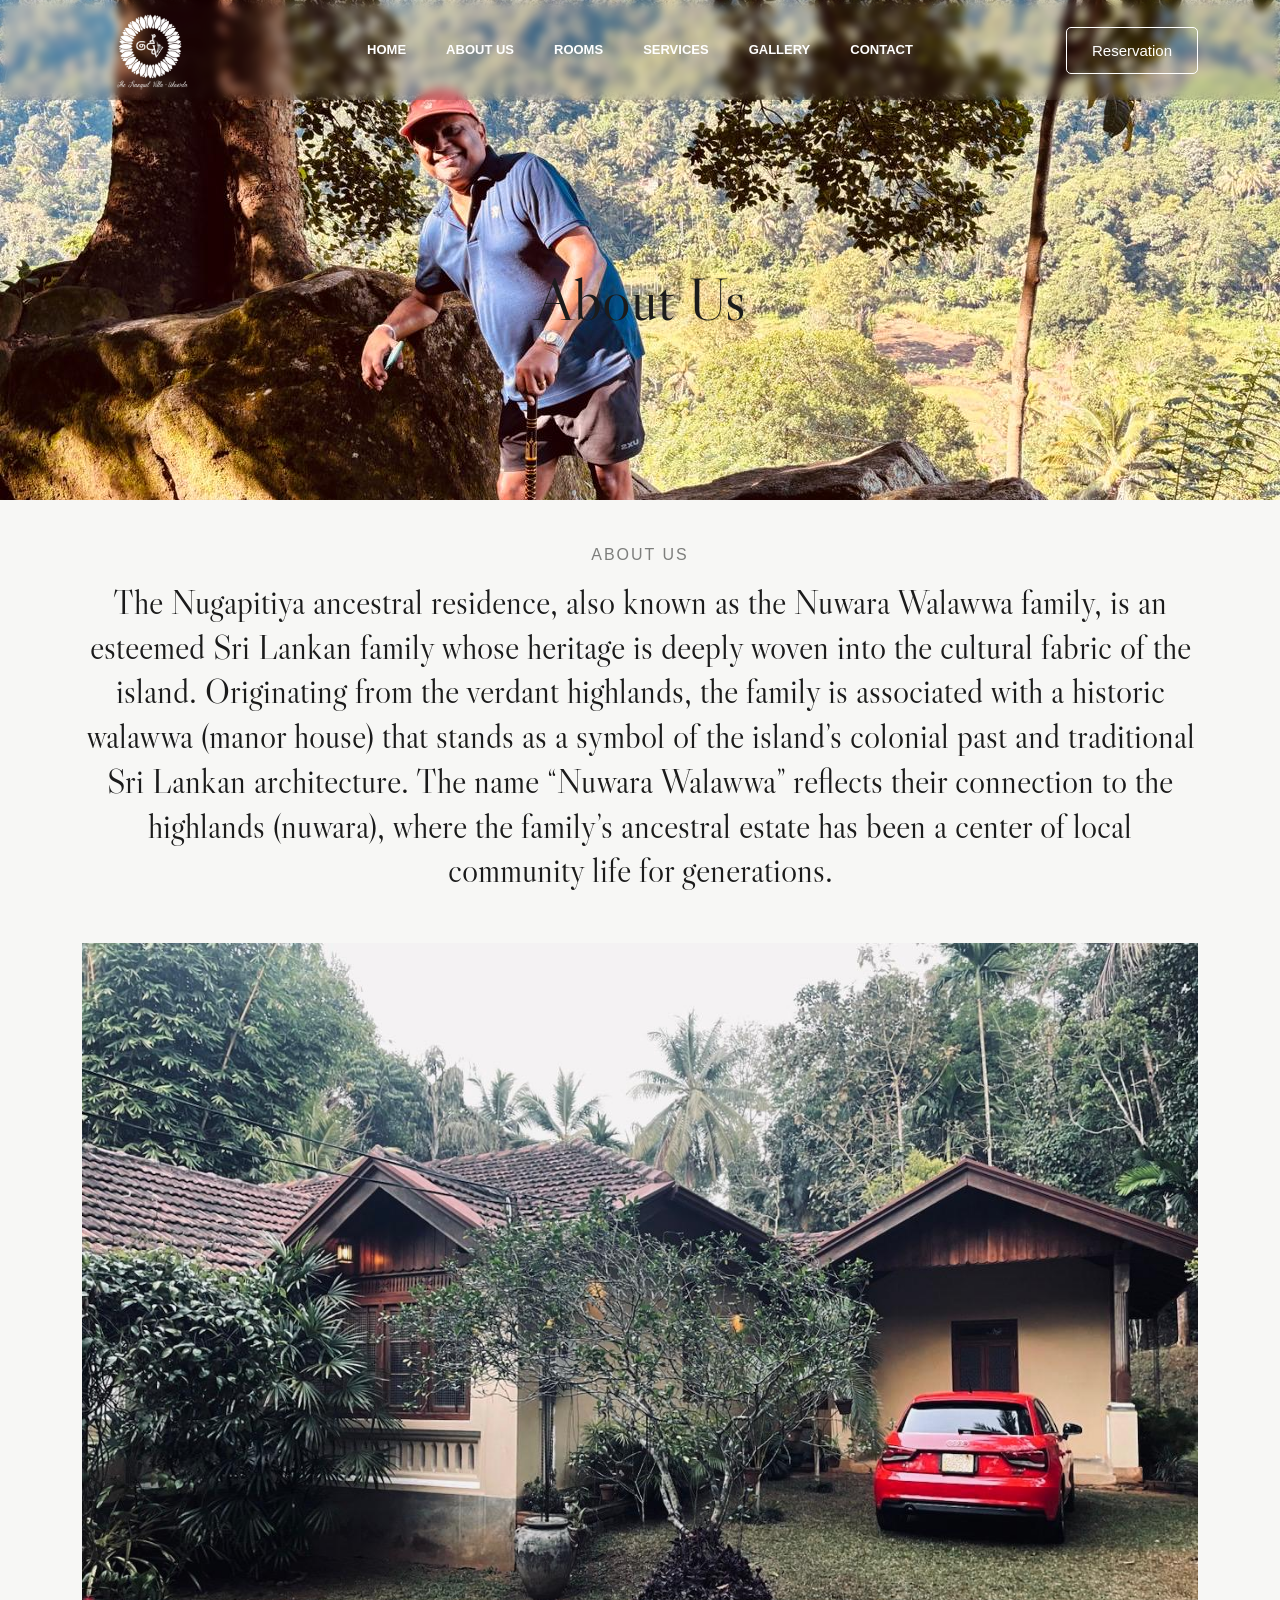
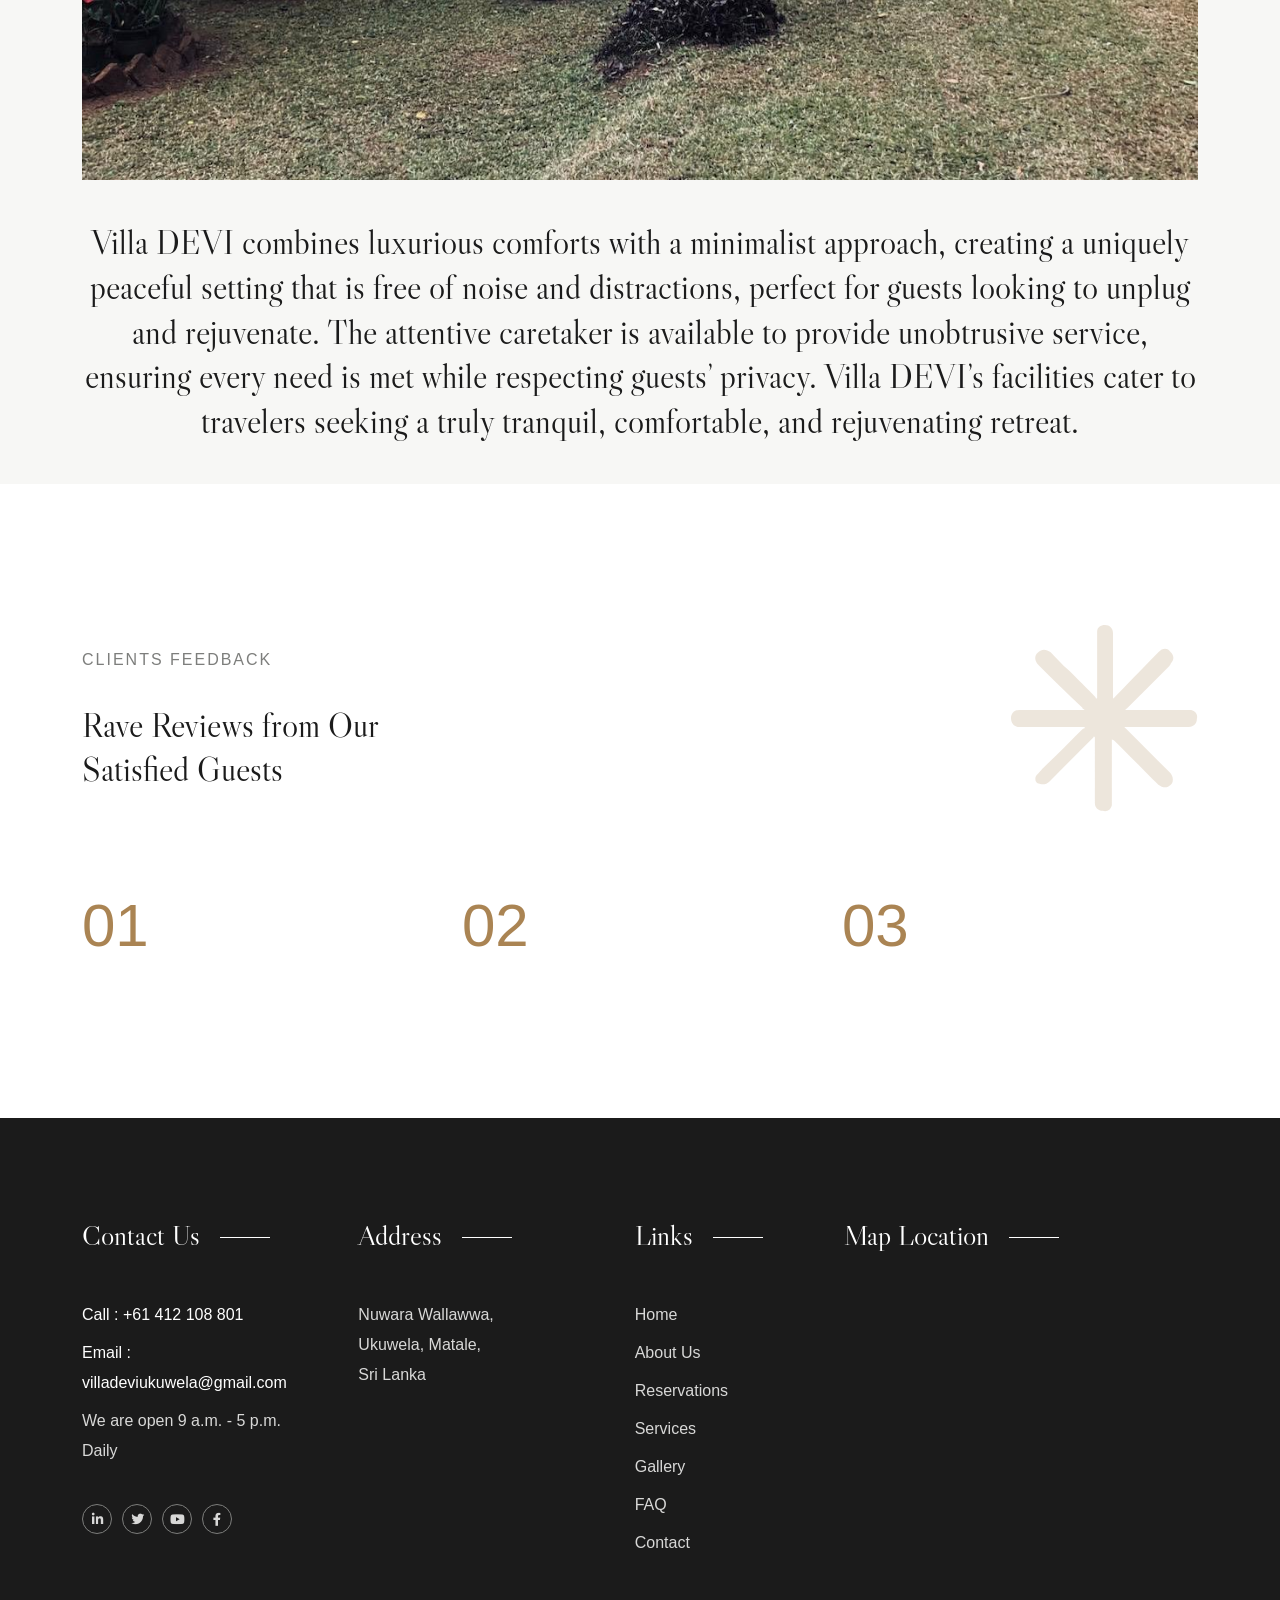
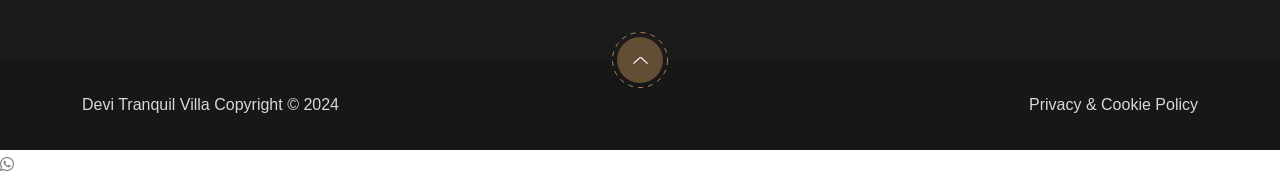
<file: src/pages/about.html>
<!DOCTYPE html>
<html class="no-js" lang="en">
  <head>
    <!-- Meta Tags -->
    <meta charset="utf-8" />
    <meta http-equiv="x-ua-compatible" content="ie=edge" />
    <meta name="viewport" content="width=device-width, initial-scale=1" />
    <!-- Favicon Icon -->
    <link rel="icon" href="../assets/images/logos/favicon.ico" />
    <!-- Site Title -->
    <title>Devi Tranquil Villa</title>
    <!-- Stylesheets -->
    <link rel="stylesheet" href="../assets/css/bootstrap.min.css" />
    <link rel="stylesheet" href="../assets/css/fontawesome.min.css" />
    <link rel="stylesheet" href="../assets/css/animate.css" />
    <link rel="stylesheet" href="../assets/css/slick.min.css" />
    <link rel="stylesheet" href="../assets/css/swiper.min.css" />
    <link rel="stylesheet" href="../assets/css/daterangepicker.css" />
    <link rel="stylesheet" href="../assets/css/lightgallery.min.css" />
    <link rel="stylesheet" href="../assets/css/style.css" />
    <link rel="manifest" href="../assets/images/logos/site.webmanifest" />

    
  </head>
  <body>
    <!-- Start Preloader -->
    <div class="cs_preloader cs_accent_color cs_primary_font">
      <div class="cs_preloader_in">D</div>
    </div>
    <!-- End Preloader -->
    <!-- Start Header Section -->
    <header
      class="cs_site_header cs_style_1 cs_transparent_header cs_primary_color cs_sticky_header"
    >
      <div class="cs_main_header">
        <div class="container">
          <div class="cs_main_header_in">
            <div class="cs_main_header_left">
              <a class="cs_site_branding" href="../../index.html">
                <img
                  src="../assets/images/logos/12 2.png"
                  alt="Logo"
                  width="135px"
                  height="auto"
                />
              </a>
            </div>
            <div class="cs_main_header_center">
              <nav class="cs_nav cs_fs_13 cs_semibold">
                <ul class="cs_nav_list">
                  <li><a href="../../index.html">Home</a></li>
                  <li><a href="about.html">About Us</a></li>
                  <li><a href="rooms.html">Rooms</a></li>
                  <li><a href="services.html">Services</a></li>
                  <li><a href="gallery.html">Gallery</a></li>
                  <li><a href="contact.html">Contact</a></li>
                </ul>
              </nav>
            </div>
            <div class="cs_main_header_right">
              <a
                href="contact.html"
                class="cs_btn cs_style_2 cs_medium cs_radius_20 cs_fs_15"
              >
                Reservation
              </a>
            </div>
          </div>
        </div>
      </div>
    </header>
    <!-- End Header Section -->

    <!-- Start Page Heading Section -->
    <section
      class="cs_page_heading cs_primary_bg cs_bg_filed cs_center"
      data-src="../assets/images/backgrounds/about_1.jpeg"
    >
      <div class="container">
        <h1 class="cs_black_color text-center mb-0 cs_fs_67">About Us</h1>
      </div>
    </section>
    <!-- End Page Heading Section -->

    <!-- Start About Section -->
    <section class="cs_gray_bg">
      <div class="cs_height_40 cs_height_lg_20"></div>
      <!-- Adjusted height for mobile -->
      <div class="container">
        <div class="cs_about cs_style_3">
          <div class="cs_section_heading cs_style_1 text-center">
            <p
              class="cs_section_subtitle cs_medium cs_letter_spacing_1 cs_mb_10 cs_mb_lg_5 text-uppercase"
            >
              <!--Reduce the subtitle margin-->
              ABOUT US
            </p>
            <h2 class="cs_fs_38 mb-0">
              The Nugapitiya ancestral residence, also known as the Nuwara
              Walawwa family, is an esteemed Sri Lankan family whose heritage is
              deeply woven into the cultural fabric of the island. Originating
              from the verdant highlands, the family is associated with a
              historic walawwa (manor house) that stands as a symbol of the
              island’s colonial past and traditional Sri Lankan architecture.
              The name “Nuwara Walawwa” reflects their connection to the
              highlands (nuwara), where the family’s ancestral estate has been a
              center of local community life for generations.
            </h2>
            <img
              src="../assets/images/backgrounds/about_2.jpeg"
              alt=""
              class="cs_about_img"
              style="margin-top: 50px; margin-bottom: 10px"
            />
            <!-- Adjusted height for mobile -->
            <div class="cs_height_30 cs_height_lg_15"></div>
            <h2 class="cs_fs_38 mb-0">
              Villa DEVI combines luxurious comforts with a minimalist approach,
              creating a uniquely peaceful setting that is free of noise and
              distractions, perfect for guests looking to unplug and rejuvenate.
              The attentive caretaker is available to provide unobtrusive
              service, ensuring every need is met while respecting guests’
              privacy. Villa DEVI’s facilities cater to travelers seeking a
              truly tranquil, comfortable, and rejuvenating retreat.
            </h2>
          </div>
        </div>
      </div>
      <!-- Adjusted height for mobile -->
      <div class="cs_height_40 cs_height_lg_20"></div>
    </section>
    <!-- End About Section -->

    <!-- Start Feature Section -->
    <section>
      <div class="cs_height_141 cs_height_lg_75"></div>
      <div class="container">
        <div class="cs_section_heading_wrap_1">
          <div class="cs_section_heading cs_style_1">
            <p
              class="cs_section_subtitle cs_medium cs_letter_spacing_1 cs_mb_28 cs_mb_lg_15 text-uppercase"
            >
              CLIENTS FEEDBACK
            </p>
            <h2 class="cs_fs_38 mb-0">
              Rave Reviews from Our <br />Satisfied Guests
            </h2>
          </div>
          <div class="cs_section_heading_icon cs_accent_color">
            <svg
              width="187"
              height="187"
              viewBox="0 0 187 187"
              fill="none"
              xmlns="http://www.w3.org/2000/svg"
              opacity="0.2"
            >
              <path
                d="M114.467 85C115.6 85 115.6 85 116.733 85C137.133 85 157.533 85 176.8 85C177.933 85 179.067 85 180.2 85C184.733 86.1333 187 89.5333 185.867 94.0667C185.867 98.6 182.467 102 177.933 102C176.8 102 175.667 102 175.667 102C155.267 102 136 102 115.6 102C114.467 102 114.467 102 113.333 102C114.467 103.133 114.467 103.133 115.6 104.267C130.333 119 145.067 133.733 158.667 147.333C162.067 150.733 163.2 156.4 159.8 159.8C156.4 163.2 151.867 163.2 147.333 159.8C143.933 156.4 139.4 151.867 136 148.467C124.667 137.133 114.467 126.933 103.133 115.6C103.133 115.6 102 114.467 100.867 114.467C100.867 115.6 100.867 116.733 100.867 116.733C100.867 137.133 100.867 157.533 100.867 176.8C100.867 177.933 100.867 179.067 100.867 180.2C99.7333 184.733 96.3333 187 91.8 185.867C87.2667 185.867 83.8667 182.467 83.8667 177.933C83.8667 176.8 83.8667 175.667 83.8667 174.533C83.8667 154.133 83.8667 134.867 83.8667 114.467C83.8667 113.333 83.8667 113.333 83.8667 112.2C83.8667 112.2 82.7333 112.2 82.7333 111.067C82.7333 112.2 82.7333 112.2 81.6 113.333C66.8667 128.067 52.1333 142.8 38.5333 156.4C35.1333 159.8 31.7333 159.8 28.3333 158.667C23.8 158.667 22.6667 151.867 27.2 148.467C32.8667 141.667 39.6667 136 45.3333 130.333C54.4 121.267 62.3333 113.333 71.4 104.267C71.4 104.267 72.5333 103.133 73.6667 103.133C73.6667 103.133 73.6667 103.133 73.6667 102C71.4 102 71.4 102 70.2667 102C49.8667 102 30.6 102 10.2 102C9.06667 102 7.93333 102 6.8 102C2.26667 100.867 0 97.4667 0 92.9333C0 88.4 3.4 85 7.93333 85C9.06667 85 10.2 85 10.2 85C30.6 85 49.8667 85 70.2667 85C71.4 85 71.4 85 73.6667 85C72.5333 83.8667 71.4 83.8667 71.4 82.7333C56.6667 69.1333 41.9333 54.4 27.2 39.6667C23.8 36.2667 22.6667 30.6 27.2 27.2C30.6 23.8 35.1333 23.8 39.6667 27.2C45.3333 32.8667 51 39.6667 57.8 45.3333C66.8667 54.4 74.8 62.3333 83.8667 71.4C83.8667 71.4 85 72.5333 85 73.6667C85 73.6667 86.1333 73.6667 86.1333 72.5333C86.1333 71.4 86.1333 71.4 86.1333 70.2667C86.1333 49.8667 86.1333 29.4667 86.1333 10.2C86.1333 9.06667 86.1333 7.93333 86.1333 6.8C86.1333 2.26667 89.5333 0 94.0667 0C98.6 0 102 3.4 102 7.93333C102 9.06667 102 10.2 102 11.3333C102 31.7333 102 51 102 71.4C102 72.5333 102 72.5333 102 73.6667C103.133 72.5333 103.133 72.5333 104.267 71.4C119 56.6667 132.6 41.9333 147.333 27.2C151.867 22.6667 156.4 22.6667 159.8 27.2C163.2 30.6 163.2 35.1333 159.8 38.5333C159.8 39.6667 158.667 39.6667 158.667 40.8C143.933 55.5333 130.333 69.1333 115.6 83.8667C115.6 83.8667 114.467 83.8667 114.467 85Z"
                fill="currentColor"
              ></path>
            </svg>
          </div>
        </div>
        <div class="cs_height_80 cs_height_lg_50"></div>
        <div class="row cs_row_gap_50 cs_gap_y_60">
          <div class="col-lg-4 col-md-6">
            <div class="cs_feature_box cs_style_4">
              <div
                class="cs_feature_box_number cs_accent_color cs_fs_67 cs_mb_16"
              >
                01
              </div>
              <h2 class="cs_feature_box_title cs_fs_38 cs_mb_19"></h2>
              <p class="cs_feature_box_description mb-0"></p>
            </div>
          </div>
          <div class="col-lg-4 col-md-6">
            <div class="cs_feature_box cs_style_4">
              <div
                class="cs_feature_box_number cs_accent_color cs_fs_67 cs_mb_16"
              >
                02
              </div>
              <h2 class="cs_feature_box_title cs_fs_38 cs_mb_19"></h2>
              <p class="cs_feature_box_description mb-0"></p>
            </div>
          </div>
          <div class="col-lg-4 col-md-6">
            <div class="cs_feature_box cs_style_4">
              <div
                class="cs_feature_box_number cs_accent_color cs_fs_67 cs_mb_16"
              >
                03
              </div>
              <h2 class="cs_feature_box_title cs_fs_38 cs_mb_19"></h2>
              <p class="cs_feature_box_description mb-0"></p>
            </div>
          </div>
        </div>
      </div>
      <div class="cs_height_140 cs_height_lg_75"></div>
    </section>
    <!-- End Feature Section -->

    <!-- Start Footer -->
    <footer class="cs_footer cs_primary_bg cs_ternary_color">
      <div class="cs_footer_main">
        <div class="container">
          <div class="cs_footer_grid_4">
            <div class="cs_footer_grid_item">
              <div class="cs_footer_item">
                <h2 class="cs_widget_title cs_fs_28 cs_white_color">
                  <span>Contact Us</span>
                </h2>
                <ul class="cs_menu_widget cs_mp0">
                  <li class="cs_white_color">
                    Call : <a href="tel:+61412108801">+61 412 108 801</a>
                  </li>
                  <li class="cs_white_color">
                    Email :
                    <a href="mailto:villadeviukuwela@gmail.com"
                      >villadeviukuwela@gmail.com</a
                    >
                  </li>
                  <li>We are open 9 a.m. - 5 p.m. Daily</li>
                </ul>
                <div class="cs_social_btns cs_style_1">
                  <a href="#" class="cs_center">
                    <i class="fa-brands fa-linkedin-in"></i>
                  </a>
                  <a href="#" class="cs_center">
                    <i class="fa-brands fa-twitter"></i>
                  </a>
                  <a href="#" class="cs_center">
                    <i class="fa-brands fa-youtube"></i>
                  </a>
                  <a href="#" class="cs_center">
                    <i class="fa-brands fa-facebook-f"></i>
                  </a>
                </div>
              </div>
            </div>
            <div class="cs_footer_grid_item">
              <div class="cs_footer_item">
                <h2 class="cs_widget_title cs_fs_28 cs_white_color">
                  <span>Address</span>
                </h2>
                <div class="cs_text_widget">
                  <p>
                    Nuwara Wallawwa,<br />
                    Ukuwela, Matale,<br />
                    Sri Lanka
                  </p>
                </div>
              </div>
            </div>
            <div class="cs_footer_grid_item">
              <div class="cs_footer_item">
                <h2 class="cs_widget_title cs_fs_28 cs_white_color">
                  <span>Links</span>
                </h2>
                <ul class="cs_menu_widget cs_mp0">
                  <li><a href="../../index.html">Home</a></li>
                  <li><a href="about.html">About Us</a></li>
                  <li><a href="contact.html">Reservations</a></li>
                  <li><a href="services.html">Services</a></li>
                  <li><a href="gallery.html">Gallery</a></li>
                  <li><a href="faq.html">FAQ</a></li>
                  <li><a href="contact.html">Contact</a></li>
                </ul>
              </div>
            </div>
            <div class="cs_footer_grid_item">
              <div class="cs_footer_item">
                <h2 class="cs_widget_title cs_fs_28 cs_white_color">
                  <span>Map Location</span>
                </h2>
                <div class="cs_footer_map cs_primary_bg">
                  <iframe
                    src="https://www.google.com/maps/embed?pb=!1m18!1m12!1m3!1d7912.754712713308!2d80.62657534131044!3d7.42342407034831!2m3!1f0!2f0!3f0!3m2!1i1024!2i768!4f13.1!3m3!1m2!1s0x3ae3435524b92c69%3A0x1af2f323750f885f!2sUkuwela!5e0!3m2!1sen!2slk!4v1731210759030!5m2!1sen!2slk"
                    allowfullscreen
                  ></iframe>
                </div>
              </div>
            </div>
          </div>
        </div>
      </div>
      <div class="cs_bottom_footer_wrap">
        <div class="container">
          <div class="cs_bottom_footer position-relative">
            <div class="cs_copyright">
              Devi Tranquil Villa Copyright ©
              <span class="cs_copyright_year">2024</span> <a href="#"></a>
            </div>
            <span class="cs_scrollup cs_center">
              <svg
                width="15"
                height="7"
                viewBox="0 0 15 7"
                fill="none"
                xmlns="http://www.w3.org/2000/svg"
              >
                <path
                  d="M15 6.18793L14.1169 7L7.93687 1.31723C7.81958 1.20941 7.66053 1.14885 7.49468 1.14885C7.32884 1.14885 7.16978 1.20941 7.0525 1.31723L0.884376 6.99022L0 6.177L6.16812 0.505163C6.51998 0.181708 6.99715 0 7.49468 0C7.99222 0 8.46938 0.181708 8.82125 0.505163L15 6.18793Z"
                  fill="white"
                />
              </svg>
              <span class="cs_scrollup_bg_dotted cs_accent_color">
                <svg
                  width="56"
                  height="56"
                  viewBox="0 0 56 56"
                  fill="none"
                  xmlns="http://www.w3.org/2000/svg"
                >
                  <circle
                    cx="28"
                    cy="28"
                    r="27.5"
                    stroke="currentColor"
                    stroke-dasharray="5 5"
                  />
                </svg>
              </span>
            </span>
            <div class="cs_bottom_footer_right">
              <ul class="cs_footer_links cs_mp_0">
                <li>
                  <a href="#">Privacy & Cookie Policy</a>
                </li>
              </ul>
            </div>
          </div>
        </div>
      </div>
    </footer>
    <!-- End Footer -->
    <a
      href="https://wa.me/61412108801?text=Hello%2C%20I%20have%20a%20query%20about%20your%20services"
      id="whatsapp-icon"
      target="_blank"
      title="Contact us on WhatsApp"
    >
      <i class="fab fa-whatsapp"></i>
    </a>

    <!-- Script -->
    <script src="../assets/js/jquery-3.6.0.min.js"></script>
    <script src="../assets/js/wow.min.js"></script>
    <script src="../assets/js/jquery.slick.min.js"></script>
    <script src="../assets/js/swiper.min.js"></script>
    <script src="../assets/js/moment.min.js"></script>
    <script src="../assets/js/daterangepicker.min.js"></script>
    <script src="../assets/js/lightgallery.min.js"></script>
    <script src="../assets/js/YTPlayer.min.js"></script>
    <script src="../assets/js/main.js"></script>
    <script>
      function sendToWhatsApp() {
        var phone = "961412108801"; // WhatsApp number
        var message = "Hello, I have a query about your services.";

        var whatsappUrl = `https://wa.me/${phone}?text=${encodeURIComponent(
          message
        )}`;
        window.open(whatsappUrl, "_blank");
      }
    </script>
  </body>
</html>
</file>
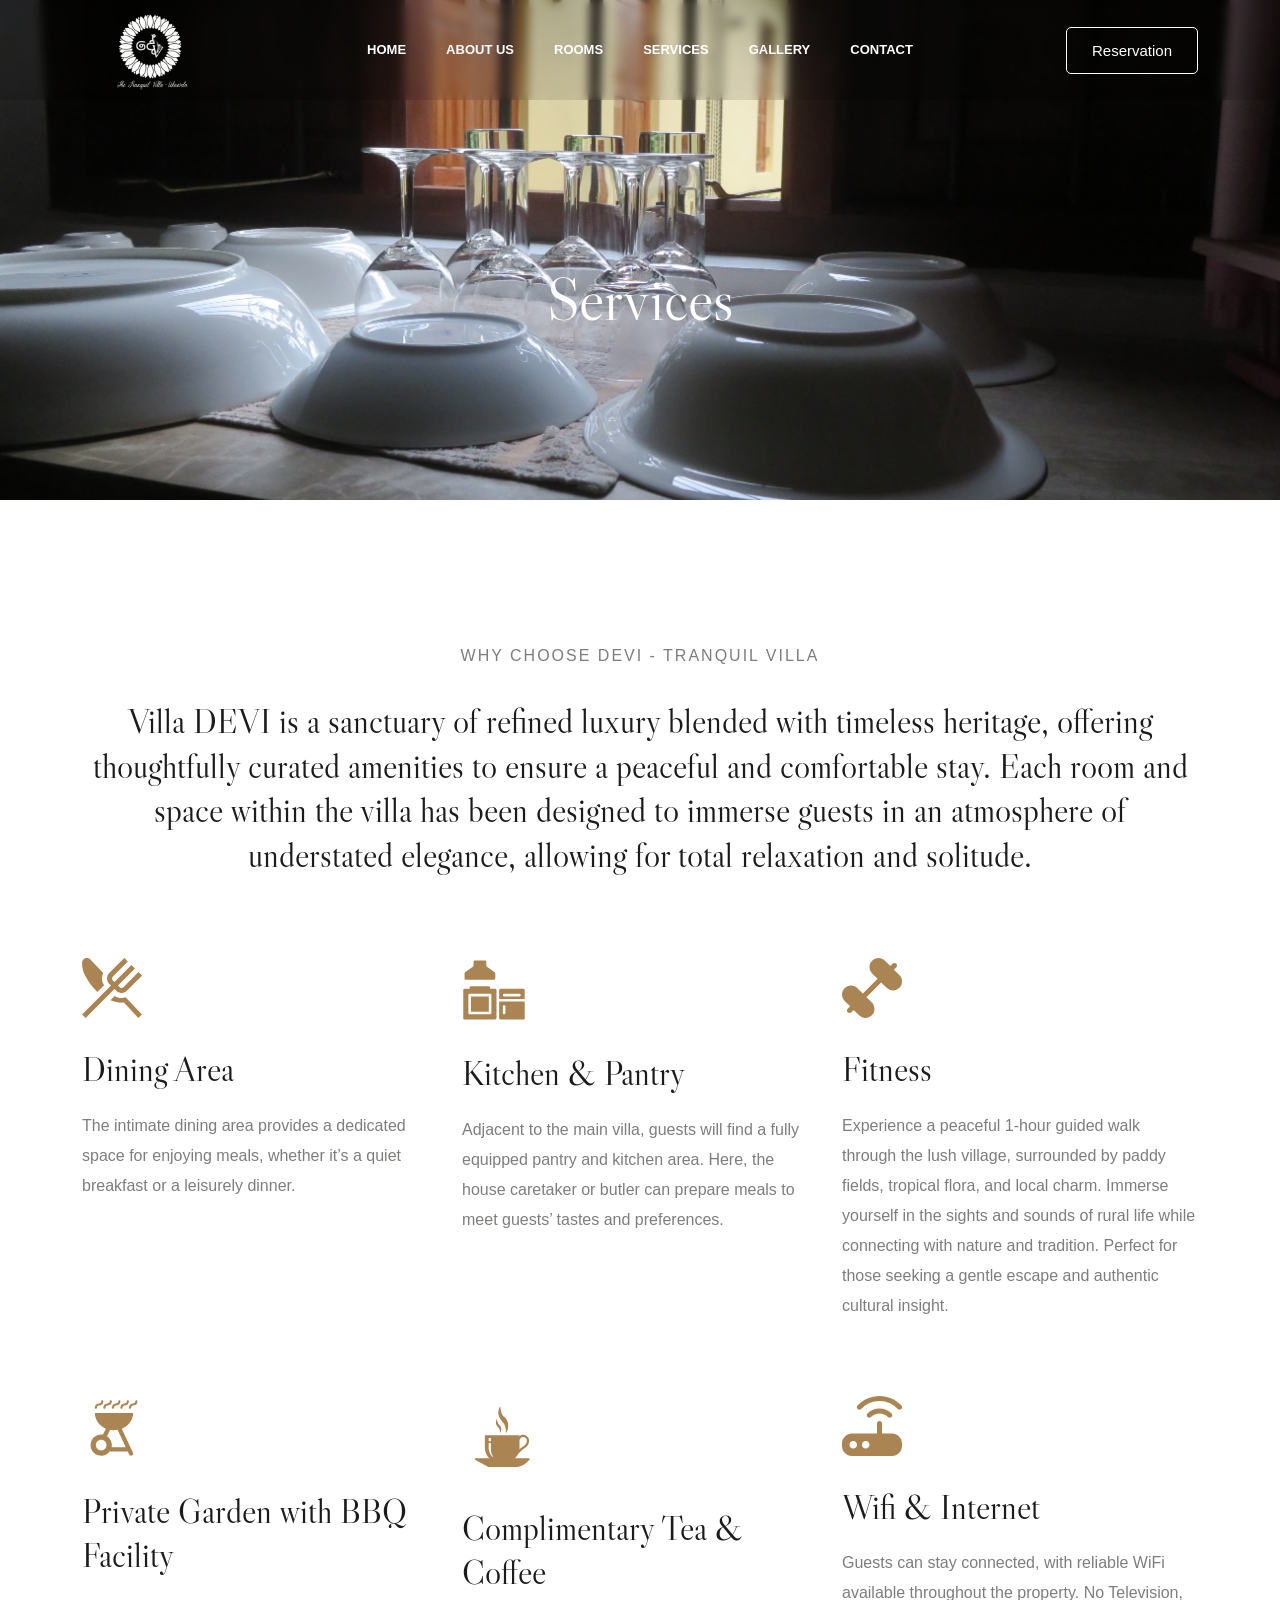
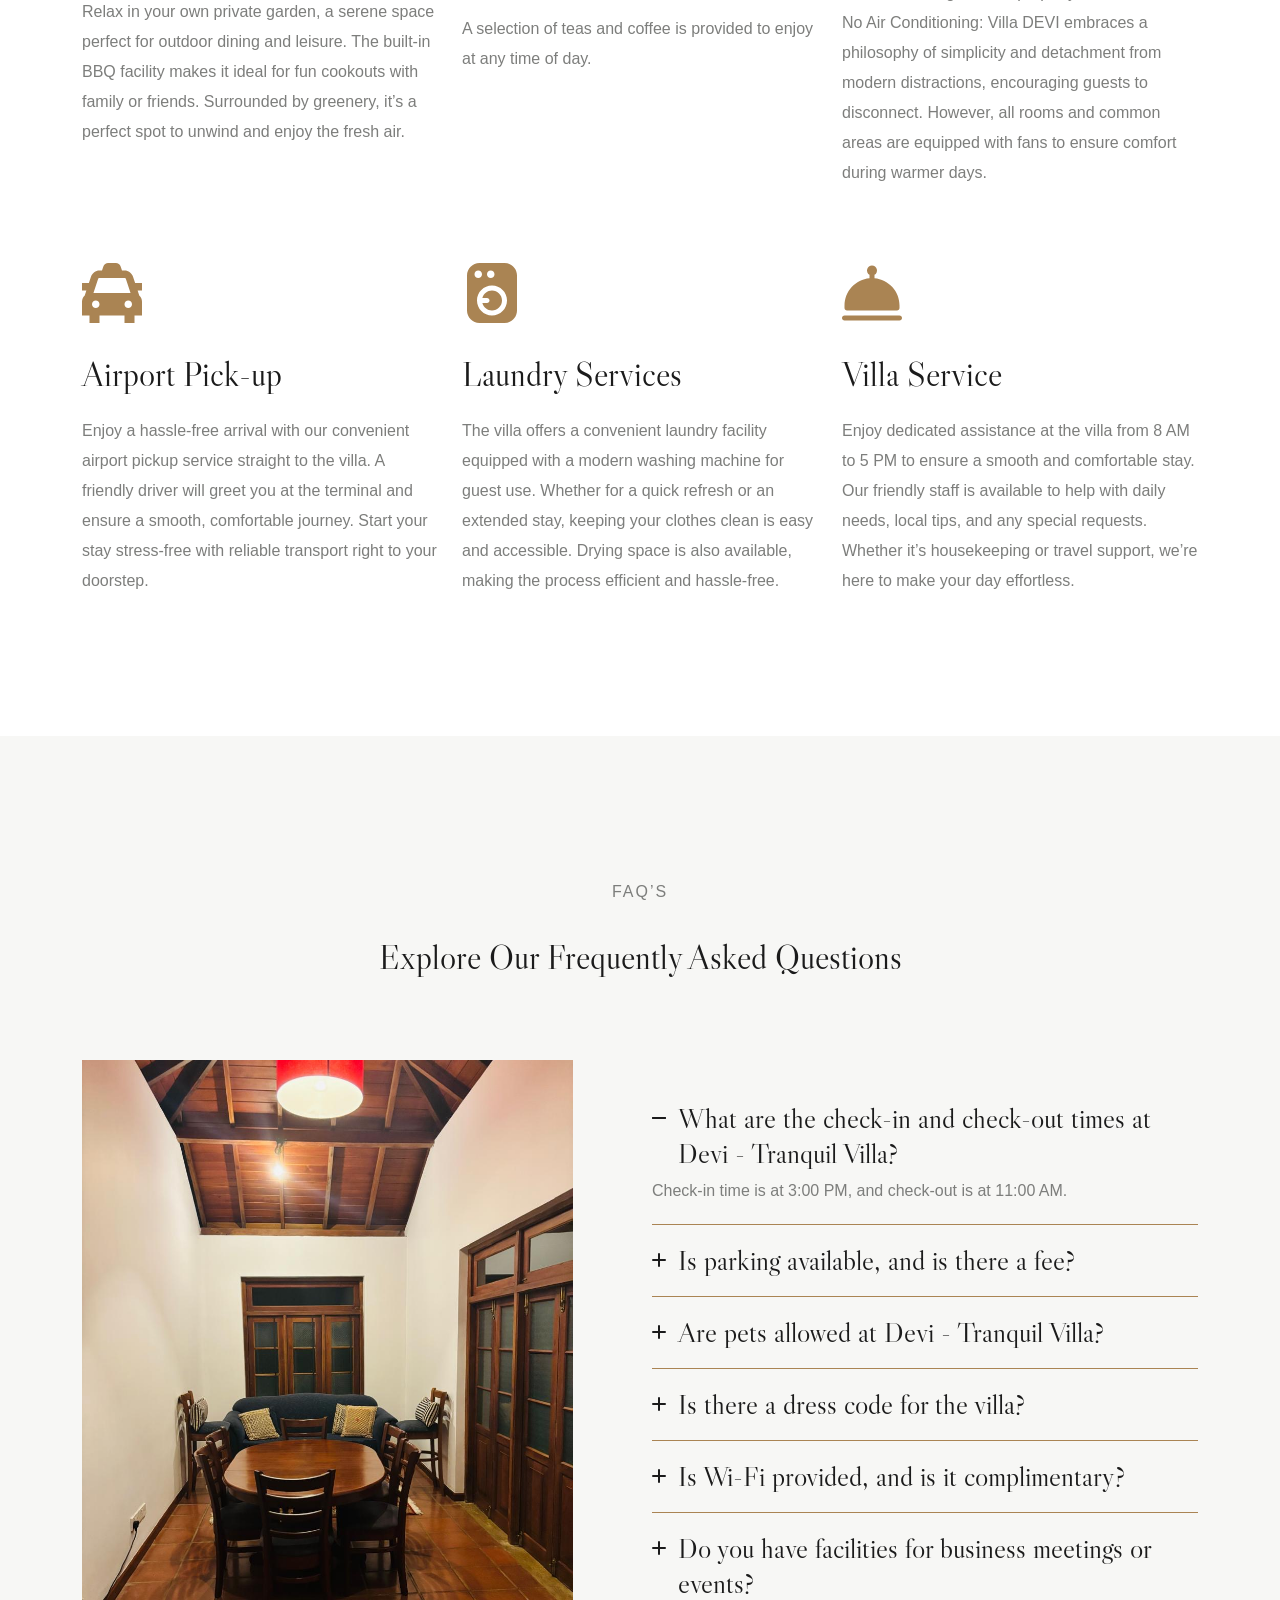
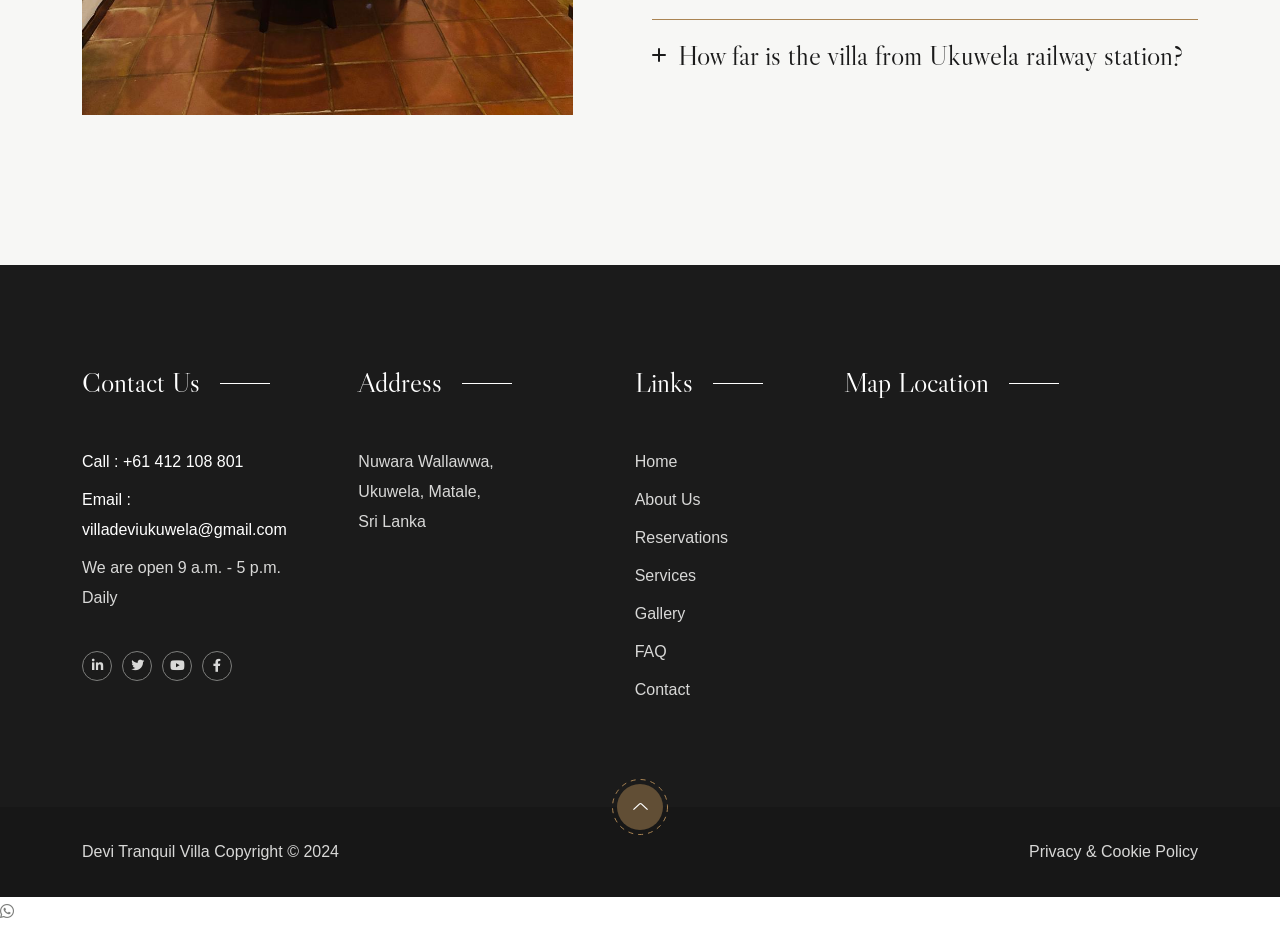
<file: src/pages/services.html>
<!DOCTYPE html>
<html class="no-js" lang="en">
  <head>
    <!-- Meta Tags -->
    <meta charset="utf-8" />
    <meta http-equiv="x-ua-compatible" content="ie=edge" />
    <meta name="viewport" content="width=device-width, initial-scale=1" />
    <!-- Favicon Icon -->
    <link rel="icon" href="../assets/images/logos/favicon.ico" />
    <!-- Site Title -->
    <title>Devi Tranquil Villa</title>
    <!-- Stylesheets -->
    <link rel="stylesheet" href="../assets/css/bootstrap.min.css" />
    <link rel="stylesheet" href="../assets/css/fontawesome.min.css" />
    <link rel="stylesheet" href="../assets/css/animate.css" />
    <link rel="stylesheet" href="../assets/css/slick.min.css" />
    <link rel="stylesheet" href="../assets/css/swiper.min.css" />
    <link rel="stylesheet" href="../assets/css/daterangepicker.css" />
    <link rel="stylesheet" href="../assets/css/lightgallery.min.css" />
    <link rel="stylesheet" href="../assets/css/style.css" />
    <link rel="manifest" href="../assets/images/logos/site.webmanifest" />

    
  </head>
  <body>
    <!-- Start Preloader -->
    <div class="cs_preloader cs_accent_color cs_primary_font">
      <div class="cs_preloader_in">D</div>
    </div>
    <!-- End Preloader -->
    <!-- Start Header Section -->
    <header
      class="cs_site_header cs_style_1 cs_transparent_header cs_primary_color cs_sticky_header"
    >
      <div class="cs_main_header">
        <div class="container">
          <div class="cs_main_header_in">
            <div class="cs_main_header_left">
              <a class="cs_site_branding" href="../../index.html">
                <img
                  src="../assets/images/logos/12 2.png"
                  alt="Logo"
                  width="135px"
                  height="auto"
                />
              </a>
            </div>
            <div class="cs_main_header_center">
              <nav class="cs_nav cs_fs_13 cs_semibold">
                <ul class="cs_nav_list">
                  <li><a href="../../index.html">Home</a></li>
                  <li><a href="about.html">About Us</a></li>
                  <li><a href="rooms.html">Rooms</a></li>
                  <li><a href="services.html">Services</a></li>
                  <li><a href="gallery.html">Gallery</a></li>
                  <li><a href="contact.html">Contact</a></li>
                </ul>
              </nav>
            </div>
            <div class="cs_main_header_right">
              <a
                href="contact.html"
                class="cs_btn cs_style_2 cs_medium cs_radius_20 cs_fs_15"
              >
                Reservation
              </a>
            </div>
          </div>
        </div>
      </div>
    </header>
    <!-- End Header Section -->

    <!-- Start Page Heading Section -->
    <section
      class="cs_page_heading cs_primary_bg cs_bg_filed cs_center"
      data-src="../assets/images/gallery/IMG_0633.JPG"
    >
      <div class="container">
        <h1 class="cs_white_color text-center mb-0 cs_fs_67">Services</h1>
      </div>
    </section>
    <!-- End Page Heading Section -->

    <!-- Start Feature Section -->
    <section>
      <div class="cs_height_141 cs_height_lg_75"></div>
      <div class="container">
        <div class="cs_section_heading cs_style_1 text-center">
          <p
            class="cs_section_subtitle cs_medium cs_letter_spacing_1 cs_mb_28 cs_mb_lg_15 text-uppercase"
          >
            Why CHOOSE Devi - Tranquil Villa
          </p>
          <h2 class="cs_fs_38 mb-0">
            Villa DEVI is a sanctuary of refined luxury blended with timeless
            heritage, offering thoughtfully curated amenities to ensure a
            peaceful and comfortable stay. Each room and space within the villa
            has been designed to immerse guests in an atmosphere of understated
            elegance, allowing for total relaxation and solitude.
          </h2>
        </div>
        <div class="cs_height_80 cs_height_lg_50"></div>
      </div>
      <div class="container">
        <div class="row cs_row_gap_50 cs_gap_y_75">
          <div class="col-lg-4 col-md-6">
            <div class="cs_iconbox cs_style_1">
              <div class="cs_iconbox_icon cs_mb_29">
                <img src="../assets/images/icons/restaurant.svg" alt="Icon" />
              </div>
              <h3 class="cs_iconbox_title cs_mb_19 cs_fs_38">Dining Area</h3>
              <p class="cs_iconbox_subtitle mb-0">
                The intimate dining area provides a dedicated space for enjoying
                meals, whether it’s a quiet breakfast or a leisurely dinner.
              </p>
            </div>
          </div>
          <div class="col-lg-4 col-md-6">
            <div class="cs_iconbox cs_style_1">
              <div class="cs_iconbox_icon cs_mb_29">
                <img src="../assets/images/icons/kitchen2.svg" alt="Icon" />
              </div>
              <h3 class="cs_iconbox_title cs_mb_19 cs_fs_38">
                Kitchen &amp; Pantry
              </h3>
              <p class="cs_iconbox_subtitle mb-0">
                Adjacent to the main villa, guests will find a fully equipped
                pantry and kitchen area. Here, the house caretaker or butler can
                prepare meals to meet guests’ tastes and preferences.
              </p>
            </div>
          </div>
          <div class="col-lg-4 col-md-6">
            <div class="cs_iconbox cs_style_1">
              <div class="cs_iconbox_icon cs_mb_29">
                <img src="../assets/images/icons/gym.svg" alt="Icon" />
              </div>
              <h3 class="cs_iconbox_title cs_mb_19 cs_fs_38">Fitness</h3>
              <p class="cs_iconbox_subtitle mb-0">
                Experience a peaceful 1-hour guided walk through the lush
                village, surrounded by paddy fields, tropical flora, and local
                charm. Immerse yourself in the sights and sounds of rural life
                while connecting with nature and tradition. Perfect for those
                seeking a gentle escape and authentic cultural insight.
              </p>
            </div>
          </div>
          <div class="col-lg-4 col-md-6">
            <div class="cs_iconbox cs_style_1">
              <div class="cs_iconbox_icon cs_mb_29">
                <img src="../assets/images/icons/bbq2.svg" alt="Icon" />
              </div>
              <h3 class="cs_iconbox_title cs_mb_19 cs_fs_38">
                Private Garden with BBQ Facility
              </h3>
              <p class="cs_iconbox_subtitle mb-0">
                Relax in your own private garden, a serene space perfect for
                outdoor dining and leisure. The built-in BBQ facility makes it
                ideal for fun cookouts with family or friends. Surrounded by
                greenery, it’s a perfect spot to unwind and enjoy the fresh air.
              </p>
            </div>
          </div>
          <div class="col-lg-4 col-md-6">
            <div class="cs_iconbox cs_style_1">
              <div class="cs_iconbox_icon cs_mb_29">
                <img src="../assets/images/icons/coffee2.svg" alt="Icon" />
              </div>
              <h3 class="cs_iconbox_title cs_mb_19 cs_fs_38">
                Complimentary Tea &amp; Coffee
              </h3>
              <p class="cs_iconbox_subtitle mb-0">
                A selection of teas and coffee is provided to enjoy at any time
                of day.
              </p>
            </div>
          </div>
          <div class="col-lg-4 col-md-6">
            <div class="cs_iconbox cs_style_1">
              <div class="cs_iconbox_icon cs_mb_29">
                <img src="../assets/images/icons/router.svg" alt="Icon" />
              </div>
              <h3 class="cs_iconbox_title cs_mb_19 cs_fs_38">
                Wifi & Internet
              </h3>
              <p class="cs_iconbox_subtitle mb-0">
                Guests can stay connected, with reliable WiFi available
                throughout the property. No Television, No Air Conditioning:
                Villa DEVI embraces a philosophy of simplicity and detachment
                from modern distractions, encouraging guests to disconnect.
                However, all rooms and common areas are equipped with fans to
                ensure comfort during warmer days.
              </p>
            </div>
          </div>
          <div class="col-lg-4 col-md-6">
            <div class="cs_iconbox cs_style_1">
              <div class="cs_iconbox_icon cs_mb_29">
                <img src="../assets/images/icons/taxi.svg" alt="Icon" />
              </div>
              <h3 class="cs_iconbox_title cs_mb_19 cs_fs_38">
                Airport Pick-up
              </h3>
              <p class="cs_iconbox_subtitle mb-0">
                Enjoy a hassle-free arrival with our convenient airport pickup
                service straight to the villa. A friendly driver will greet you
                at the terminal and ensure a smooth, comfortable journey. Start
                your stay stress-free with reliable transport right to your
                doorstep.
              </p>
            </div>
          </div>
          <div class="col-lg-4 col-md-6">
            <div class="cs_iconbox cs_style_1">
              <div class="cs_iconbox_icon cs_mb_29">
                <img src="../assets/images/icons/dryer.svg" alt="Icon" />
              </div>
              <h3 class="cs_iconbox_title cs_mb_19 cs_fs_38">
                Laundry Services
              </h3>
              <p class="cs_iconbox_subtitle mb-0">
                The villa offers a convenient laundry facility equipped with a
                modern washing machine for guest use. Whether for a quick
                refresh or an extended stay, keeping your clothes clean is easy
                and accessible. Drying space is also available, making the
                process efficient and hassle-free.
              </p>
            </div>
          </div>
          <div class="col-lg-4 col-md-6">
            <div class="cs_iconbox cs_style_1">
              <div class="cs_iconbox_icon cs_mb_29">
                <img src="../assets/images/icons/room-service.svg" alt="Icon" />
              </div>
              <h3 class="cs_iconbox_title cs_mb_19 cs_fs_38">Villa Service</h3>
              <p class="cs_iconbox_subtitle mb-0">
                Enjoy dedicated assistance at the villa from 8 AM to 5 PM to
                ensure a smooth and comfortable stay. Our friendly staff is
                available to help with daily needs, local tips, and any special
                requests. Whether it’s housekeeping or travel support, we’re
                here to make your day effortless.
              </p>
            </div>
          </div>
        </div>
      </div>
      <div class="cs_height_140 cs_height_lg_70"></div>
    </section>
    <!-- End Feature Section -->

    <!-- Start FAQ Section -->
    <section class="cs_gray_bg">
      <div class="cs_height_141 cs_height_lg_75"></div>
      <div class="container">
        <div class="cs_section_heading cs_style_1 text-center">
          <p
            class="cs_section_subtitle cs_medium cs_letter_spacing_1 cs_mb_28 cs_mb_lg_15 text-uppercase"
          >
            FAQ’S
          </p>
          <h2 class="cs_fs_38 mb-0">Explore Our Frequently Asked Questions</h2>
        </div>
        <div class="cs_height_80 cs_height_lg_50"></div>
        <div class="row align-items-center cs_gap_y_30">
          <div class="col-lg-6">
            <div class="cs_pr_110">
              <img
                src="../assets/images/gallery/2f40ed6d-f04f-4c90-8181-df1d3cb6778b.JPG"
                alt="FAQ"
              />
            </div>
          </div>
          <div class="col-lg-6">
            <div class="cs_accordians cs_style_1">
              <div class="cs_accordian active">
                <div class="cs_accordian_head">
                  <h2 class="cs_accordian_title cs_fs_28 mb-0">
                    What are the check-in and check-out times at Devi - Tranquil
                    Villa?
                  </h2>
                  <span class="cs_accordian_toggle"></span>
                </div>
                <div class="cs_accordian_body">
                  <p>
                    Check-in time is at 3:00 PM, and check-out is at 11:00 AM.
                  </p>
                </div>
              </div>
              <!-- .cs_accordian -->
              <div class="cs_accordian">
                <div class="cs_accordian_head">
                  <h2 class="cs_accordian_title cs_fs_28 mb-0">
                    Is parking available, and is there a fee?
                  </h2>
                  <span class="cs_accordian_toggle"></span>
                </div>
                <div class="cs_accordian_body">
                  <p>03 parking slots available.</p>
                </div>
              </div>
              <!-- .cs_accordian -->
              <div class="cs_accordian">
                <div class="cs_accordian_head">
                  <h2 class="cs_accordian_title cs_fs_28 mb-0">
                    Are pets allowed at Devi - Tranquil Villa?
                  </h2>
                  <span class="cs_accordian_toggle"></span>
                </div>
                <div class="cs_accordian_body">
                  <p>Yes. Pets are allowed. Not inside bedroom & Kitchen.</p>
                </div>
              </div>
              <!-- .cs_accordian -->
              <div class="cs_accordian">
                <div class="cs_accordian_head">
                  <h2 class="cs_accordian_title cs_fs_28 mb-0">
                    Is there a dress code for the villa?
                  </h2>
                  <span class="cs_accordian_toggle"></span>
                </div>
                <div class="cs_accordian_body">
                  <p>No.</p>
                </div>
              </div>
              <!-- .cs_accordian -->
              <div class="cs_accordian">
                <div class="cs_accordian_head">
                  <h2 class="cs_accordian_title cs_fs_28 mb-0">
                    Is Wi-Fi provided, and is it complimentary?
                  </h2>
                  <span class="cs_accordian_toggle"></span>
                </div>
                <div class="cs_accordian_body">
                  <p>Wi-Fi is provided complimentary for all guests.</p>
                </div>
              </div>
              <!-- .cs_accordian -->
              <div class="cs_accordian">
                <div class="cs_accordian_head">
                  <h2 class="cs_accordian_title cs_fs_28 mb-0">
                    Do you have facilities for business meetings or events?
                  </h2>
                  <span class="cs_accordian_toggle"></span>
                </div>
                <div class="cs_accordian_body">
                  <p>No.</p>
                </div>
              </div>
              <!-- .cs_accordian -->
              <div class="cs_accordian">
                <div class="cs_accordian_head">
                  <h2 class="cs_accordian_title cs_fs_28 mb-0">
                    How far is the villa from Ukuwela railway station?
                  </h2>
                  <span class="cs_accordian_toggle"></span>
                </div>
                <div class="cs_accordian_body">
                  <p>
                    The villa is approximately 2 km, 10 minutes by tuk tuk from
                    Ukuwela railway station.
                  </p>
                </div>
              </div>
              <!-- .cs_accordian -->
            </div>
          </div>
        </div>
      </div>
      <div class="cs_height_150 cs_height_lg_70"></div>
    </section>
    <!-- End FAQ Section -->

    <!-- Start Footer -->
    <footer class="cs_footer cs_primary_bg cs_ternary_color">
      <div class="cs_footer_main">
        <div class="container">
          <div class="cs_footer_grid_4">
            <div class="cs_footer_grid_item">
              <div class="cs_footer_item">
                <h2 class="cs_widget_title cs_fs_28 cs_white_color">
                  <span>Contact Us</span>
                </h2>
                <ul class="cs_menu_widget cs_mp0">
                  <li class="cs_white_color">
                    Call : <a href="tel:+61412108801">+61 412 108 801</a>
                  </li>
                  <li class="cs_white_color">
                    Email :
                    <a href="mailto:villadeviukuwela@gmail.com"
                      >villadeviukuwela@gmail.com</a
                    >
                  </li>
                  <li>We are open 9 a.m. - 5 p.m. Daily</li>
                </ul>
                <div class="cs_social_btns cs_style_1">
                  <a href="#" class="cs_center">
                    <i class="fa-brands fa-linkedin-in"></i>
                  </a>
                  <a href="#" class="cs_center">
                    <i class="fa-brands fa-twitter"></i>
                  </a>
                  <a href="#" class="cs_center">
                    <i class="fa-brands fa-youtube"></i>
                  </a>
                  <a href="#" class="cs_center">
                    <i class="fa-brands fa-facebook-f"></i>
                  </a>
                </div>
              </div>
            </div>
            <div class="cs_footer_grid_item">
              <div class="cs_footer_item">
                <h2 class="cs_widget_title cs_fs_28 cs_white_color">
                  <span>Address</span>
                </h2>
                <div class="cs_text_widget">
                  <p>
                    Nuwara Wallawwa,<br />
                    Ukuwela, Matale,<br />
                    Sri Lanka
                  </p>
                </div>
              </div>
            </div>
            <div class="cs_footer_grid_item">
              <div class="cs_footer_item">
                <h2 class="cs_widget_title cs_fs_28 cs_white_color">
                  <span>Links</span>
                </h2>
                <ul class="cs_menu_widget cs_mp0">
                  <li><a href="../../index.html">Home</a></li>
                  <li><a href="about.html">About Us</a></li>
                  <li><a href="contact.html">Reservations</a></li>
                  <li><a href="services.html">Services</a></li>
                  <li><a href="gallery.html">Gallery</a></li>
                  <li><a href="faq.html">FAQ</a></li>
                  <li><a href="contact.html">Contact</a></li>
                </ul>
              </div>
            </div>
            <div class="cs_footer_grid_item">
              <div class="cs_footer_item">
                <h2 class="cs_widget_title cs_fs_28 cs_white_color">
                  <span>Map Location</span>
                </h2>
                <div class="cs_footer_map cs_primary_bg">
                  <iframe
                    src="https://www.google.com/maps/embed?pb=!1m18!1m12!1m3!1d7912.754712713308!2d80.62657534131044!3d7.42342407034831!2m3!1f0!2f0!3f0!3m2!1i1024!2i768!4f13.1!3m3!1m2!1s0x3ae3435524b92c69%3A0x1af2f323750f885f!2sUkuwela!5e0!3m2!1sen!2slk!4v1731210759030!5m2!1sen!2slk"
                    allowfullscreen
                  ></iframe>
                </div>
              </div>
            </div>
          </div>
        </div>
      </div>
      <div class="cs_bottom_footer_wrap">
        <div class="container">
          <div class="cs_bottom_footer position-relative">
            <div class="cs_copyright">
              Devi Tranquil Villa Copyright ©
              <span class="cs_copyright_year">2024</span> <a href="#"></a>
            </div>
            <span class="cs_scrollup cs_center">
              <svg
                width="15"
                height="7"
                viewBox="0 0 15 7"
                fill="none"
                xmlns="http://www.w3.org/2000/svg"
              >
                <path
                  d="M15 6.18793L14.1169 7L7.93687 1.31723C7.81958 1.20941 7.66053 1.14885 7.49468 1.14885C7.32884 1.14885 7.16978 1.20941 7.0525 1.31723L0.884376 6.99022L0 6.177L6.16812 0.505163C6.51998 0.181708 6.99715 0 7.49468 0C7.99222 0 8.46938 0.181708 8.82125 0.505163L15 6.18793Z"
                  fill="white"
                />
              </svg>
              <span class="cs_scrollup_bg_dotted cs_accent_color">
                <svg
                  width="56"
                  height="56"
                  viewBox="0 0 56 56"
                  fill="none"
                  xmlns="http://www.w3.org/2000/svg"
                >
                  <circle
                    cx="28"
                    cy="28"
                    r="27.5"
                    stroke="currentColor"
                    stroke-dasharray="5 5"
                  />
                </svg>
              </span>
            </span>
            <div class="cs_bottom_footer_right">
              <ul class="cs_footer_links cs_mp_0">
                <li>
                  <a href="#">Privacy & Cookie Policy</a>
                </li>
              </ul>
            </div>
          </div>
        </div>
      </div>
    </footer>
    <!-- End Footer -->
    <a
      href="https://wa.me/61412108801?text=Hello%2C%20I%20have%20a%20query%20about%20your%20services"
      id="whatsapp-icon"
      target="_blank"
      title="Contact us on WhatsApp"
    >
      <i class="fab fa-whatsapp"></i>
    </a>

    <!-- Script -->
    <script src="../assets/js/jquery-3.6.0.min.js"></script>
    <script src="../assets/js/wow.min.js"></script>
    <script src="../assets/js/jquery.slick.min.js"></script>
    <script src="../assets/js/swiper.min.js"></script>
    <script src="../assets/js/moment.min.js"></script>
    <script src="../assets/js/daterangepicker.min.js"></script>
    <script src="../assets/js/lightgallery.min.js"></script>
    <script src="../assets/js/YTPlayer.min.js"></script>
    <script src="../assets/js/main.js"></script>
    <script>
      function sendToWhatsApp() {
        var phone = "961412108801"; // WhatsApp number
        var message = "Hello, I have a query about your services.";

        var whatsappUrl = `https://wa.me/${phone}?text=${encodeURIComponent(
          message
        )}`;
        window.open(whatsappUrl, "_blank");
      }
    </script>
  </body>
</html>
</file>
<file: src/assets/css/daterangepicker.css>
.daterangepicker {
  position: absolute;
  color: inherit;
  background-color: #fff;
  border-radius: 4px;
  border: 1px solid #ddd;
  width: 278px;
  max-width: none;
  padding: 0;
  margin-top: 7px;
  top: 100px;
  left: 20px;
  z-index: 3001;
  display: none;
  font-family: arial;
  font-size: 15px;
  line-height: 1em;
}

.daterangepicker:before,
.daterangepicker:after {
  position: absolute;
  display: inline-block;
  border-bottom-color: rgba(0, 0, 0, 0.2);
  content: "";
}

.daterangepicker:before {
  top: -7px;
  border-right: 7px solid transparent;
  border-left: 7px solid transparent;
  border-bottom: 7px solid #ccc;
}

.daterangepicker:after {
  top: -6px;
  border-right: 6px solid transparent;
  border-bottom: 6px solid #fff;
  border-left: 6px solid transparent;
}

.daterangepicker.opensleft:before {
  right: 9px;
}

.daterangepicker.opensleft:after {
  right: 10px;
}

.daterangepicker.openscenter:before {
  left: 0;
  right: 0;
  width: 0;
  margin-left: auto;
  margin-right: auto;
}

.daterangepicker.openscenter:after {
  left: 0;
  right: 0;
  width: 0;
  margin-left: auto;
  margin-right: auto;
}

.daterangepicker.opensright:before {
  left: 9px;
}

.daterangepicker.opensright:after {
  left: 10px;
}

.daterangepicker.drop-up {
  margin-top: -7px;
}

.daterangepicker.drop-up:before {
  top: initial;
  bottom: -7px;
  border-bottom: initial;
  border-top: 7px solid #ccc;
}

.daterangepicker.drop-up:after {
  top: initial;
  bottom: -6px;
  border-bottom: initial;
  border-top: 6px solid #fff;
}

.daterangepicker.single .daterangepicker .ranges,
.daterangepicker.single .drp-calendar {
  float: none;
}

.daterangepicker.single .drp-selected {
  display: none;
}

.daterangepicker.show-calendar .drp-calendar {
  display: block;
}

.daterangepicker.show-calendar .drp-buttons {
  display: block;
}

.daterangepicker.auto-apply .drp-buttons {
  display: none;
}

.daterangepicker .drp-calendar {
  display: none;
  max-width: 270px;
}

.daterangepicker .drp-calendar.left {
  padding: 8px 0 8px 8px;
}

.daterangepicker .drp-calendar.right {
  padding: 8px;
}

.daterangepicker .drp-calendar.single .calendar-table {
  border: none;
}

.daterangepicker .calendar-table .next span,
.daterangepicker .calendar-table .prev span {
  color: #fff;
  border: solid black;
  border-width: 0 2px 2px 0;
  border-radius: 0;
  display: inline-block;
  padding: 3px;
}

.daterangepicker .calendar-table .next span {
  transform: rotate(-45deg);
  -webkit-transform: rotate(-45deg);
}

.daterangepicker .calendar-table .prev span {
  transform: rotate(135deg);
  -webkit-transform: rotate(135deg);
}

.daterangepicker .calendar-table th,
.daterangepicker .calendar-table td {
  white-space: nowrap;
  text-align: center;
  vertical-align: middle;
  min-width: 32px;
  width: 32px;
  height: 24px;
  line-height: 24px;
  font-size: 12px;
  border-radius: 4px;
  border: 1px solid transparent;
  white-space: nowrap;
  cursor: pointer;
}

.daterangepicker .calendar-table {
  border: 1px solid #fff;
  border-radius: 4px;
  background-color: #fff;
}

.daterangepicker .calendar-table table {
  width: 100%;
  margin: 0;
  border-spacing: 0;
  border-collapse: collapse;
}

.daterangepicker td.available:hover,
.daterangepicker th.available:hover {
  background-color: #eee;
  border-color: transparent;
  color: inherit;
}

.daterangepicker td.week,
.daterangepicker th.week {
  font-size: 80%;
  color: #ccc;
}

.daterangepicker td.off,
.daterangepicker td.off.in-range,
.daterangepicker td.off.start-date,
.daterangepicker td.off.end-date {
  background-color: #fff;
  border-color: transparent;
  color: #999;
}

.daterangepicker td.in-range {
  background-color: #ebf4f8;
  border-color: transparent;
  color: #000;
  border-radius: 0;
}

.daterangepicker td.start-date {
  border-radius: 4px 0 0 4px;
}

.daterangepicker td.end-date {
  border-radius: 0 4px 4px 0;
}

.daterangepicker td.start-date.end-date {
  border-radius: 4px;
}

.daterangepicker td.active,
.daterangepicker td.active:hover {
  background-color: #357ebd;
  border-color: transparent;
  color: #fff;
}

.daterangepicker th.month {
  width: auto;
}

.daterangepicker td.disabled,
.daterangepicker option.disabled {
  color: #999;
  cursor: not-allowed;
  text-decoration: line-through;
}

.daterangepicker select.monthselect,
.daterangepicker select.yearselect {
  font-size: 12px;
  padding: 1px;
  height: auto;
  margin: 0;
  cursor: default;
}

.daterangepicker select.monthselect {
  margin-right: 2%;
  width: 56%;
}

.daterangepicker select.yearselect {
  width: 40%;
}

.daterangepicker select.hourselect,
.daterangepicker select.minuteselect,
.daterangepicker select.secondselect,
.daterangepicker select.ampmselect {
  width: 50px;
  margin: 0 auto;
  background: #eee;
  border: 1px solid #eee;
  padding: 2px;
  outline: 0;
  font-size: 12px;
}

.daterangepicker .calendar-time {
  text-align: center;
  margin: 4px auto 0 auto;
  line-height: 30px;
  position: relative;
}

.daterangepicker .calendar-time select.disabled {
  color: #ccc;
  cursor: not-allowed;
}

.daterangepicker .drp-buttons {
  clear: both;
  text-align: right;
  padding: 8px;
  border-top: 1px solid #ddd;
  display: none;
  line-height: 12px;
  vertical-align: middle;
}

.daterangepicker .drp-selected {
  display: inline-block;
  font-size: 12px;
  padding-right: 8px;
}

.daterangepicker .drp-buttons .btn {
  margin-left: 8px;
  font-size: 12px;
  font-weight: bold;
  padding: 4px 8px;
}

.daterangepicker.show-ranges.single.rtl .drp-calendar.left {
  border-right: 1px solid #ddd;
}

.daterangepicker.show-ranges.single.ltr .drp-calendar.left {
  border-left: 1px solid #ddd;
}

.daterangepicker.show-ranges.rtl .drp-calendar.right {
  border-right: 1px solid #ddd;
}

.daterangepicker.show-ranges.ltr .drp-calendar.left {
  border-left: 1px solid #ddd;
}

.daterangepicker .ranges {
  float: none;
  text-align: left;
  margin: 0;
}

.daterangepicker.show-calendar .ranges {
  margin-top: 8px;
}

.daterangepicker .ranges ul {
  list-style: none;
  margin: 0 auto;
  padding: 0;
  width: 100%;
}

.daterangepicker .ranges li {
  font-size: 12px;
  padding: 8px 12px;
  cursor: pointer;
}

.daterangepicker .ranges li:hover {
  background-color: #eee;
}

.daterangepicker .ranges li.active {
  background-color: #08c;
  color: #fff;
}

/*  Larger Screen Styling */
@media (min-width: 564px) {
  .daterangepicker {
    width: auto;
  }

  .daterangepicker .ranges ul {
    width: 140px;
  }

  .daterangepicker.single .ranges ul {
    width: 100%;
  }

  .daterangepicker.single .drp-calendar.left {
    clear: none;
  }

  .daterangepicker.single .ranges,
  .daterangepicker.single .drp-calendar {
    float: left;
  }

  .daterangepicker {
    direction: ltr;
    text-align: left;
  }

  .daterangepicker .drp-calendar.left {
    clear: left;
    margin-right: 0;
  }

  .daterangepicker .drp-calendar.left .calendar-table {
    border-right: none;
    border-top-right-radius: 0;
    border-bottom-right-radius: 0;
  }

  .daterangepicker .drp-calendar.right {
    margin-left: 0;
  }

  .daterangepicker .drp-calendar.right .calendar-table {
    border-left: none;
    border-top-left-radius: 0;
    border-bottom-left-radius: 0;
  }

  .daterangepicker .drp-calendar.left .calendar-table {
    padding-right: 8px;
  }

  .daterangepicker .ranges,
  .daterangepicker .drp-calendar {
    float: left;
  }
}

@media (min-width: 730px) {
  .daterangepicker .ranges {
    width: auto;
  }

  .daterangepicker .ranges {
    float: left;
  }

  .daterangepicker.rtl .ranges {
    float: right;
  }

  .daterangepicker .drp-calendar.left {
    clear: none !important;
  }
}
</file>
<file: src/assets/css/style.css>
@charset "UTF-8";
/*--------------------------------------------------------------
## All Color Variable
----------------------------------------------------------------*/
@import url("https://fonts.googleapis.com/css2?family=Libre+Caslon+Display&amp;family=Poppins:wght@300;400;500;600;700&amp;display=swap");
:root {
  --web-wash: #fff;
  --primary: #1b1b1b;
  --secondary: #7d7e7c;
  --ternary: #d8d8d7;
  --gray: #f7f7f5;
  --border: #eaeaea;
  --accent: #aa8453;
  --primary-font: "Libre Caslon Display", serif;
  --secondary-font: "Poppins", sans-serif;
}

.cs_dark {
  --web-wash: #1b1b1b;
  --primary: #fff;
  --secondary: #d8d8d7;
  --gray: #181818;
  --border: #3c3c3c;
}

/*--------------------------------------------------------------
## All Font Variable
----------------------------------------------------------------*/
/*--------------------------------------------------------------
>> TABLE OF CONTENTS:
----------------------------------------------------------------
1. Typography
2. Preloader
3. Spacing
4. General
5. Slider
6. Video Modal
7. Header
8. Footer
9. Sidebar
10. Hero
11. Iconbox
12. About
13. Testimonial
14. Team
15. Card
16. Image Layer
17. Newsletter
18. Feature Box
19. Custom Slider
20. Posts
21. Dark Style
--------------------------------------------------------------*/
/*--------------------------------------------------------------
1. Typography
----------------------------------------------------------------*/
body,
html {
  color: var(--secondary);
  font-family: var(--secondary-font);
  font-size: 16px;
  line-height: 1.875em;
  font-weight: 400;
  overflow-x: clip;
  background-color: var(--web-wash);
}

h1,
h2,
h3,
h4,
h5,
h6 {
  clear: both;
  color: var(--primary);
  padding: 0;
  margin: 0 0 20px 0;
  font-weight: 400;
  line-height: 1.2em;
  font-family: var(--primary-font);
}

.cs_primary_font {
  font-family: var(--primary-font);
}

.cs_secondary_font {
  font-family: var(--secondary-font);
}

h1 {
  font-size: 56px;
}

h2 {
  font-size: 42px;
}

h3 {
  font-size: 30px;
}

h4 {
  font-size: 24px;
}

h5 {
  font-size: 18px;
}

h6 {
  font-size: 16px;
}

p {
  margin-bottom: 15px;
}

ul {
  margin: 0 0 25px 0;
  padding-left: 20px;
  list-style: square outside none;
}

ol {
  padding-left: 20px;
  margin-bottom: 25px;
}

dfn,
cite,
em,
i {
  font-style: italic;
}

blockquote {
  margin: 0 15px;
  font-style: italic;
  font-size: 20px;
  line-height: 1.6em;
  margin: 0;
}

address {
  margin: 0 0 15px;
}

img {
  border: 0;
  max-width: 100%;
  height: auto;
}

a {
  color: inherit;
  text-decoration: none;
  -webkit-transition: all 0.3s ease;
  transition: all 0.3s ease;
}

button {
  color: inherit;
  -webkit-transition: all 0.3s ease;
  transition: all 0.3s ease;
  cursor: pointer;
}

a:hover {
  text-decoration: none;
  color: var(--accent);
}

table {
  width: 100%;
  margin-bottom: 25px;
}
table th {
  font-weight: 600;
  color: var(--secondary);
}
table td,
table th {
  border-top: 1px solid var(--border);
  padding: 11px 10px;
}

dl {
  margin-bottom: 25px;
}
dl dt {
  font-weight: 600;
}

b,
strong {
  font-weight: bold;
}

pre {
  color: var(--secondary);
  border: 1px solid var(--border);
  font-size: 18px;
  padding: 25px;
  border-radius: 5px;
}

kbd {
  font-size: 100%;
  background-color: var(--secondary);
  border-radius: 5px;
}

input,
textarea {
  color: var(--primary);
  -webkit-transition: all 0.4s ease;
  transition: all 0.4s ease;
}

label {
  margin-bottom: 8px;
}

/*--------------------------------------------------------------
  2. Preloader
----------------------------------------------------------------*/
.cs_preloader {
  position: fixed;
  display: -webkit-box;
  display: -ms-flexbox;
  display: flex;
  -webkit-box-align: center;
      -ms-flex-align: center;
          align-items: center;
  -webkit-box-pack: center;
      -ms-flex-pack: center;
          justify-content: center;
  z-index: 99999;
  top: 0;
  width: 100%;
  height: 100vh;
  font-size: 80px;
  background-color: var(--web-wash);
}

.cs_preloader_in {
  width: 130px;
  height: 130px;
  position: relative;
  display: -webkit-box;
  display: -ms-flexbox;
  display: flex;
  -webkit-box-align: center;
      -ms-flex-align: center;
          align-items: center;
  -webkit-box-pack: center;
      -ms-flex-pack: center;
          justify-content: center;
  text-align: center;
  padding: 30px;
  border-radius: 50%;
}
.cs_preloader_in:after, .cs_preloader_in:before {
  content: "";
  border-width: 3px;
  border-style: solid;
  border-radius: 50%;
  position: absolute;
  width: 100%;
  height: 100%;
  left: 50%;
  top: 50%;
  margin-left: -65px;
  margin-top: -65px;
}
.cs_preloader_in:after {
  border-color: transparent;
  border-top-color: var(--accent);
  -webkit-animation: spin 1s ease-in-out infinite;
          animation: spin 1s ease-in-out infinite;
  z-index: 2;
}
.cs_preloader_in:before {
  border-color: var(--accent);
  opacity: 0.2;
}

@-webkit-keyframes spin {
  0% {
    -webkit-transform: rotate(0deg);
            transform: rotate(0deg);
  }
  100% {
    -webkit-transform: rotate(360deg);
            transform: rotate(360deg);
  }
}

@keyframes spin {
  0% {
    -webkit-transform: rotate(0deg);
            transform: rotate(0deg);
  }
  100% {
    -webkit-transform: rotate(360deg);
            transform: rotate(360deg);
  }
}
/*--------------------------------------------------------------
  3. Spacing
----------------------------------------------------------------*/
@media screen and (min-width: 992px) {
  .cs_height_1 {
    height: 1px;
  }
  .cs_height_2 {
    height: 2px;
  }
  .cs_height_3 {
    height: 3px;
  }
  .cs_height_4 {
    height: 4px;
  }
  .cs_height_5 {
    height: 5px;
  }
  .cs_height_6 {
    height: 6px;
  }
  .cs_height_7 {
    height: 7px;
  }
  .cs_height_8 {
    height: 8px;
  }
  .cs_height_9 {
    height: 9px;
  }
  .cs_height_10 {
    height: 10px;
  }
  .cs_height_11 {
    height: 11px;
  }
  .cs_height_12 {
    height: 12px;
  }
  .cs_height_13 {
    height: 13px;
  }
  .cs_height_14 {
    height: 14px;
  }
  .cs_height_15 {
    height: 15px;
  }
  .cs_height_16 {
    height: 16px;
  }
  .cs_height_17 {
    height: 17px;
  }
  .cs_height_18 {
    height: 18px;
  }
  .cs_height_19 {
    height: 19px;
  }
  .cs_height_20 {
    height: 20px;
  }
  .cs_height_21 {
    height: 21px;
  }
  .cs_height_22 {
    height: 22px;
  }
  .cs_height_23 {
    height: 23px;
  }
  .cs_height_24 {
    height: 24px;
  }
  .cs_height_25 {
    height: 25px;
  }
  .cs_height_26 {
    height: 26px;
  }
  .cs_height_27 {
    height: 27px;
  }
  .cs_height_28 {
    height: 28px;
  }
  .cs_height_29 {
    height: 29px;
  }
  .cs_height_30 {
    height: 30px;
  }
  .cs_height_31 {
    height: 31px;
  }
  .cs_height_32 {
    height: 32px;
  }
  .cs_height_33 {
    height: 33px;
  }
  .cs_height_34 {
    height: 34px;
  }
  .cs_height_35 {
    height: 35px;
  }
  .cs_height_36 {
    height: 36px;
  }
  .cs_height_37 {
    height: 37px;
  }
  .cs_height_38 {
    height: 38px;
  }
  .cs_height_39 {
    height: 39px;
  }
  .cs_height_40 {
    height: 40px;
  }
  .cs_height_41 {
    height: 41px;
  }
  .cs_height_42 {
    height: 42px;
  }
  .cs_height_43 {
    height: 43px;
  }
  .cs_height_44 {
    height: 44px;
  }
  .cs_height_45 {
    height: 45px;
  }
  .cs_height_46 {
    height: 46px;
  }
  .cs_height_47 {
    height: 47px;
  }
  .cs_height_48 {
    height: 48px;
  }
  .cs_height_49 {
    height: 49px;
  }
  .cs_height_50 {
    height: 50px;
  }
  .cs_height_51 {
    height: 51px;
  }
  .cs_height_52 {
    height: 52px;
  }
  .cs_height_53 {
    height: 53px;
  }
  .cs_height_54 {
    height: 54px;
  }
  .cs_height_55 {
    height: 55px;
  }
  .cs_height_56 {
    height: 56px;
  }
  .cs_height_57 {
    height: 57px;
  }
  .cs_height_58 {
    height: 58px;
  }
  .cs_height_59 {
    height: 59px;
  }
  .cs_height_60 {
    height: 60px;
  }
  .cs_height_61 {
    height: 61px;
  }
  .cs_height_62 {
    height: 62px;
  }
  .cs_height_63 {
    height: 63px;
  }
  .cs_height_64 {
    height: 64px;
  }
  .cs_height_65 {
    height: 65px;
  }
  .cs_height_66 {
    height: 66px;
  }
  .cs_height_67 {
    height: 67px;
  }
  .cs_height_68 {
    height: 68px;
  }
  .cs_height_69 {
    height: 69px;
  }
  .cs_height_70 {
    height: 70px;
  }
  .cs_height_71 {
    height: 71px;
  }
  .cs_height_72 {
    height: 72px;
  }
  .cs_height_73 {
    height: 73px;
  }
  .cs_height_74 {
    height: 74px;
  }
  .cs_height_75 {
    height: 75px;
  }
  .cs_height_76 {
    height: 76px;
  }
  .cs_height_77 {
    height: 77px;
  }
  .cs_height_78 {
    height: 78px;
  }
  .cs_height_79 {
    height: 79px;
  }
  .cs_height_80 {
    height: 80px;
  }
  .cs_height_81 {
    height: 81px;
  }
  .cs_height_82 {
    height: 82px;
  }
  .cs_height_83 {
    height: 83px;
  }
  .cs_height_84 {
    height: 84px;
  }
  .cs_height_85 {
    height: 85px;
  }
  .cs_height_86 {
    height: 86px;
  }
  .cs_height_87 {
    height: 87px;
  }
  .cs_height_88 {
    height: 88px;
  }
  .cs_height_89 {
    height: 89px;
  }
  .cs_height_90 {
    height: 90px;
  }
  .cs_height_91 {
    height: 91px;
  }
  .cs_height_92 {
    height: 92px;
  }
  .cs_height_93 {
    height: 93px;
  }
  .cs_height_94 {
    height: 94px;
  }
  .cs_height_95 {
    height: 95px;
  }
  .cs_height_96 {
    height: 96px;
  }
  .cs_height_97 {
    height: 97px;
  }
  .cs_height_98 {
    height: 98px;
  }
  .cs_height_99 {
    height: 99px;
  }
  .cs_height_100 {
    height: 100px;
  }
  .cs_height_101 {
    height: 101px;
  }
  .cs_height_102 {
    height: 102px;
  }
  .cs_height_103 {
    height: 103px;
  }
  .cs_height_104 {
    height: 104px;
  }
  .cs_height_105 {
    height: 105px;
  }
  .cs_height_106 {
    height: 106px;
  }
  .cs_height_107 {
    height: 107px;
  }
  .cs_height_108 {
    height: 108px;
  }
  .cs_height_109 {
    height: 109px;
  }
  .cs_height_110 {
    height: 110px;
  }
  .cs_height_111 {
    height: 111px;
  }
  .cs_height_112 {
    height: 112px;
  }
  .cs_height_113 {
    height: 113px;
  }
  .cs_height_114 {
    height: 114px;
  }
  .cs_height_115 {
    height: 115px;
  }
  .cs_height_116 {
    height: 116px;
  }
  .cs_height_117 {
    height: 117px;
  }
  .cs_height_118 {
    height: 118px;
  }
  .cs_height_119 {
    height: 119px;
  }
  .cs_height_120 {
    height: 120px;
  }
  .cs_height_121 {
    height: 121px;
  }
  .cs_height_122 {
    height: 122px;
  }
  .cs_height_123 {
    height: 123px;
  }
  .cs_height_124 {
    height: 124px;
  }
  .cs_height_125 {
    height: 125px;
  }
  .cs_height_126 {
    height: 126px;
  }
  .cs_height_127 {
    height: 127px;
  }
  .cs_height_128 {
    height: 128px;
  }
  .cs_height_129 {
    height: 129px;
  }
  .cs_height_130 {
    height: 130px;
  }
  .cs_height_131 {
    height: 131px;
  }
  .cs_height_132 {
    height: 132px;
  }
  .cs_height_133 {
    height: 133px;
  }
  .cs_height_134 {
    height: 134px;
  }
  .cs_height_135 {
    height: 135px;
  }
  .cs_height_136 {
    height: 136px;
  }
  .cs_height_137 {
    height: 137px;
  }
  .cs_height_138 {
    height: 138px;
  }
  .cs_height_139 {
    height: 139px;
  }
  .cs_height_140 {
    height: 140px;
  }
  .cs_height_141 {
    height: 141px;
  }
  .cs_height_142 {
    height: 142px;
  }
  .cs_height_143 {
    height: 143px;
  }
  .cs_height_144 {
    height: 144px;
  }
  .cs_height_145 {
    height: 145px;
  }
  .cs_height_146 {
    height: 146px;
  }
  .cs_height_147 {
    height: 147px;
  }
  .cs_height_148 {
    height: 148px;
  }
  .cs_height_149 {
    height: 149px;
  }
  .cs_height_150 {
    height: 150px;
  }
  .cs_height_151 {
    height: 151px;
  }
  .cs_height_152 {
    height: 152px;
  }
  .cs_height_153 {
    height: 153px;
  }
  .cs_height_154 {
    height: 154px;
  }
  .cs_height_155 {
    height: 155px;
  }
  .cs_height_156 {
    height: 156px;
  }
  .cs_height_157 {
    height: 157px;
  }
  .cs_height_158 {
    height: 158px;
  }
  .cs_height_159 {
    height: 159px;
  }
  .cs_height_160 {
    height: 160px;
  }
  .cs_height_165 {
    height: 165px;
  }
  .cs_height_170 {
    height: 170px;
  }
  .cs_height_175 {
    height: 175px;
  }
  .cs_height_180 {
    height: 180px;
  }
  .cs_height_185 {
    height: 185px;
  }
  .cs_height_190 {
    height: 190px;
  }
  .cs_height_195 {
    height: 195px;
  }
  .cs_height_200 {
    height: 200px;
  }
  .cs_height_205 {
    height: 205px;
  }
  .cs_height_210 {
    height: 210px;
  }
  .cs_height_215 {
    height: 215px;
  }
  .cs_height_220 {
    height: 220px;
  }
  .cs_height_225 {
    height: 225px;
  }
  .cs_height_230 {
    height: 230px;
  }
  .cs_height_235 {
    height: 235px;
  }
  .cs_height_240 {
    height: 240px;
  }
  .cs_height_245 {
    height: 245px;
  }
  .cs_height_250 {
    height: 250px;
  }
}
@media screen and (max-width: 991px) {
  .cs_height_lg_1 {
    height: 1px;
  }
  .cs_height_lg_2 {
    height: 2px;
  }
  .cs_height_lg_3 {
    height: 3px;
  }
  .cs_height_lg_4 {
    height: 4px;
  }
  .cs_height_lg_5 {
    height: 5px;
  }
  .cs_height_lg_6 {
    height: 6px;
  }
  .cs_height_lg_7 {
    height: 7px;
  }
  .cs_height_lg_8 {
    height: 8px;
  }
  .cs_height_lg_9 {
    height: 9px;
  }
  .cs_height_lg_10 {
    height: 10px;
  }
  .cs_height_lg_11 {
    height: 11px;
  }
  .cs_height_lg_12 {
    height: 12px;
  }
  .cs_height_lg_13 {
    height: 13px;
  }
  .cs_height_lg_14 {
    height: 14px;
  }
  .cs_height_lg_15 {
    height: 15px;
  }
  .cs_height_lg_16 {
    height: 16px;
  }
  .cs_height_lg_17 {
    height: 17px;
  }
  .cs_height_lg_18 {
    height: 18px;
  }
  .cs_height_lg_19 {
    height: 19px;
  }
  .cs_height_lg_20 {
    height: 20px;
  }
  .cs_height_lg_21 {
    height: 21px;
  }
  .cs_height_lg_22 {
    height: 22px;
  }
  .cs_height_lg_23 {
    height: 23px;
  }
  .cs_height_lg_24 {
    height: 24px;
  }
  .cs_height_lg_25 {
    height: 25px;
  }
  .cs_height_lg_26 {
    height: 26px;
  }
  .cs_height_lg_27 {
    height: 27px;
  }
  .cs_height_lg_28 {
    height: 28px;
  }
  .cs_height_lg_29 {
    height: 29px;
  }
  .cs_height_lg_30 {
    height: 30px;
  }
  .cs_height_lg_31 {
    height: 31px;
  }
  .cs_height_lg_32 {
    height: 32px;
  }
  .cs_height_lg_33 {
    height: 33px;
  }
  .cs_height_lg_34 {
    height: 34px;
  }
  .cs_height_lg_35 {
    height: 35px;
  }
  .cs_height_lg_36 {
    height: 36px;
  }
  .cs_height_lg_37 {
    height: 37px;
  }
  .cs_height_lg_38 {
    height: 38px;
  }
  .cs_height_lg_39 {
    height: 39px;
  }
  .cs_height_lg_40 {
    height: 40px;
  }
  .cs_height_lg_41 {
    height: 41px;
  }
  .cs_height_lg_42 {
    height: 42px;
  }
  .cs_height_lg_43 {
    height: 43px;
  }
  .cs_height_lg_44 {
    height: 44px;
  }
  .cs_height_lg_45 {
    height: 45px;
  }
  .cs_height_lg_46 {
    height: 46px;
  }
  .cs_height_lg_47 {
    height: 47px;
  }
  .cs_height_lg_48 {
    height: 48px;
  }
  .cs_height_lg_49 {
    height: 49px;
  }
  .cs_height_lg_50 {
    height: 50px;
  }
  .cs_height_lg_51 {
    height: 51px;
  }
  .cs_height_lg_52 {
    height: 52px;
  }
  .cs_height_lg_53 {
    height: 53px;
  }
  .cs_height_lg_54 {
    height: 54px;
  }
  .cs_height_lg_55 {
    height: 55px;
  }
  .cs_height_lg_56 {
    height: 56px;
  }
  .cs_height_lg_57 {
    height: 57px;
  }
  .cs_height_lg_58 {
    height: 58px;
  }
  .cs_height_lg_59 {
    height: 59px;
  }
  .cs_height_lg_60 {
    height: 60px;
  }
  .cs_height_lg_61 {
    height: 61px;
  }
  .cs_height_lg_62 {
    height: 62px;
  }
  .cs_height_lg_63 {
    height: 63px;
  }
  .cs_height_lg_64 {
    height: 64px;
  }
  .cs_height_lg_65 {
    height: 65px;
  }
  .cs_height_lg_66 {
    height: 66px;
  }
  .cs_height_lg_67 {
    height: 67px;
  }
  .cs_height_lg_68 {
    height: 68px;
  }
  .cs_height_lg_69 {
    height: 69px;
  }
  .cs_height_lg_70 {
    height: 70px;
  }
  .cs_height_lg_71 {
    height: 71px;
  }
  .cs_height_lg_72 {
    height: 72px;
  }
  .cs_height_lg_73 {
    height: 73px;
  }
  .cs_height_lg_74 {
    height: 74px;
  }
  .cs_height_lg_75 {
    height: 75px;
  }
  .cs_height_lg_76 {
    height: 76px;
  }
  .cs_height_lg_77 {
    height: 77px;
  }
  .cs_height_lg_78 {
    height: 78px;
  }
  .cs_height_lg_79 {
    height: 79px;
  }
  .cs_height_lg_80 {
    height: 80px;
  }
  .cs_height_lg_81 {
    height: 81px;
  }
  .cs_height_lg_82 {
    height: 82px;
  }
  .cs_height_lg_83 {
    height: 83px;
  }
  .cs_height_lg_84 {
    height: 84px;
  }
  .cs_height_lg_85 {
    height: 85px;
  }
  .cs_height_lg_86 {
    height: 86px;
  }
  .cs_height_lg_87 {
    height: 87px;
  }
  .cs_height_lg_88 {
    height: 88px;
  }
  .cs_height_lg_89 {
    height: 89px;
  }
  .cs_height_lg_90 {
    height: 90px;
  }
  .cs_height_lg_91 {
    height: 91px;
  }
  .cs_height_lg_92 {
    height: 92px;
  }
  .cs_height_lg_93 {
    height: 93px;
  }
  .cs_height_lg_94 {
    height: 94px;
  }
  .cs_height_lg_95 {
    height: 95px;
  }
  .cs_height_lg_96 {
    height: 96px;
  }
  .cs_height_lg_97 {
    height: 97px;
  }
  .cs_height_lg_98 {
    height: 98px;
  }
  .cs_height_lg_99 {
    height: 99px;
  }
  .cs_height_lg_100 {
    height: 100px;
  }
  .cs_height_lg_101 {
    height: 101px;
  }
  .cs_height_lg_102 {
    height: 102px;
  }
  .cs_height_lg_103 {
    height: 103px;
  }
  .cs_height_lg_104 {
    height: 104px;
  }
  .cs_height_lg_105 {
    height: 105px;
  }
  .cs_height_lg_106 {
    height: 106px;
  }
  .cs_height_lg_107 {
    height: 107px;
  }
  .cs_height_lg_108 {
    height: 108px;
  }
  .cs_height_lg_109 {
    height: 109px;
  }
  .cs_height_lg_110 {
    height: 110px;
  }
  .cs_height_lg_111 {
    height: 111px;
  }
  .cs_height_lg_112 {
    height: 112px;
  }
  .cs_height_lg_113 {
    height: 113px;
  }
  .cs_height_lg_114 {
    height: 114px;
  }
  .cs_height_lg_115 {
    height: 115px;
  }
  .cs_height_lg_116 {
    height: 116px;
  }
  .cs_height_lg_117 {
    height: 117px;
  }
  .cs_height_lg_118 {
    height: 118px;
  }
  .cs_height_lg_119 {
    height: 119px;
  }
  .cs_height_lg_120 {
    height: 120px;
  }
  .cs_height_lg_121 {
    height: 121px;
  }
  .cs_height_lg_122 {
    height: 122px;
  }
  .cs_height_lg_123 {
    height: 123px;
  }
  .cs_height_lg_124 {
    height: 124px;
  }
  .cs_height_lg_125 {
    height: 125px;
  }
  .cs_height_lg_126 {
    height: 126px;
  }
  .cs_height_lg_127 {
    height: 127px;
  }
  .cs_height_lg_128 {
    height: 128px;
  }
  .cs_height_lg_129 {
    height: 129px;
  }
  .cs_height_lg_130 {
    height: 130px;
  }
  .cs_height_lg_131 {
    height: 131px;
  }
  .cs_height_lg_132 {
    height: 132px;
  }
  .cs_height_lg_133 {
    height: 133px;
  }
  .cs_height_lg_134 {
    height: 134px;
  }
  .cs_height_lg_135 {
    height: 135px;
  }
  .cs_height_lg_136 {
    height: 136px;
  }
  .cs_height_lg_137 {
    height: 137px;
  }
  .cs_height_lg_138 {
    height: 138px;
  }
  .cs_height_lg_139 {
    height: 139px;
  }
  .cs_height_lg_140 {
    height: 140px;
  }
  .cs_height_lg_141 {
    height: 141px;
  }
  .cs_height_lg_142 {
    height: 142px;
  }
  .cs_height_lg_143 {
    height: 143px;
  }
  .cs_height_lg_144 {
    height: 144px;
  }
  .cs_height_lg_145 {
    height: 145px;
  }
  .cs_height_lg_146 {
    height: 146px;
  }
  .cs_height_lg_147 {
    height: 147px;
  }
  .cs_height_lg_148 {
    height: 148px;
  }
  .cs_height_lg_149 {
    height: 149px;
  }
  .cs_height_lg_150 {
    height: 150px;
  }
  .cs_height_lg_151 {
    height: 151px;
  }
  .cs_height_lg_152 {
    height: 152px;
  }
  .cs_height_lg_153 {
    height: 153px;
  }
  .cs_height_lg_154 {
    height: 154px;
  }
  .cs_height_lg_155 {
    height: 155px;
  }
  .cs_height_lg_156 {
    height: 156px;
  }
  .cs_height_lg_157 {
    height: 157px;
  }
  .cs_height_lg_158 {
    height: 158px;
  }
  .cs_height_lg_159 {
    height: 159px;
  }
  .cs_height_lg_160 {
    height: 160px;
  }
}
/*--------------------------------------------------------------
  4. General
----------------------------------------------------------------*/
.cs_mb_1 {
  margin-bottom: 1px;
}

.cs_mb_2 {
  margin-bottom: 2px;
}

.cs_mb_3 {
  margin-bottom: 3px;
}

.cs_mb_4 {
  margin-bottom: 4px;
}

.cs_mb_5 {
  margin-bottom: 5px;
}

.cs_mb_6 {
  margin-bottom: 6px;
}

.cs_mb_7 {
  margin-bottom: 7px;
}

.cs_mb_8 {
  margin-bottom: 8px;
}

.cs_mb_9 {
  margin-bottom: 9px;
}

.cs_mb_10 {
  margin-bottom: 10px;
}

.cs_mb_11 {
  margin-bottom: 11px;
}

.cs_mb_12 {
  margin-bottom: 12px;
}

.cs_mb_13 {
  margin-bottom: 13px;
}

.cs_mb_14 {
  margin-bottom: 14px;
}

.cs_mb_15 {
  margin-bottom: 15px;
}

.cs_mb_16 {
  margin-bottom: 16px;
}

.cs_mb_17 {
  margin-bottom: 17px;
}

.cs_mb_18 {
  margin-bottom: 18px;
}

.cs_mb_19 {
  margin-bottom: 19px;
}

.cs_mb_20 {
  margin-bottom: 20px;
}

.cs_mb_21 {
  margin-bottom: 21px;
}

.cs_mb_22 {
  margin-bottom: 22px;
}

.cs_mb_23 {
  margin-bottom: 23px;
}

.cs_mb_24 {
  margin-bottom: 24px;
}

.cs_mb_25 {
  margin-bottom: 25px;
}

.cs_mb_26 {
  margin-bottom: 26px;
}

.cs_mb_27 {
  margin-bottom: 27px;
}

.cs_mb_28 {
  margin-bottom: 28px;
}

.cs_mb_29 {
  margin-bottom: 29px;
}

.cs_mb_30 {
  margin-bottom: 30px;
}

.cs_mb_31 {
  margin-bottom: 31px;
}

.cs_mb_32 {
  margin-bottom: 32px;
}

.cs_mb_33 {
  margin-bottom: 33px;
}

.cs_mb_34 {
  margin-bottom: 34px;
}

.cs_mb_35 {
  margin-bottom: 35px;
}

.cs_mb_36 {
  margin-bottom: 36px;
}

.cs_mb_37 {
  margin-bottom: 37px;
}

.cs_mb_38 {
  margin-bottom: 38px;
}

.cs_mb_39 {
  margin-bottom: 39px;
}

.cs_mb_40 {
  margin-bottom: 40px;
}

.cs_mb_41 {
  margin-bottom: 41px;
}

.cs_mb_42 {
  margin-bottom: 42px;
}

.cs_mb_43 {
  margin-bottom: 43px;
}

.cs_mb_44 {
  margin-bottom: 44px;
}

.cs_mb_45 {
  margin-bottom: 45px;
}

.cs_mb_46 {
  margin-bottom: 46px;
}

.cs_mb_47 {
  margin-bottom: 47px;
}

.cs_mb_48 {
  margin-bottom: 48px;
}

.cs_mb_49 {
  margin-bottom: 49px;
}

.cs_mb_50 {
  margin-bottom: 50px;
}

.cs_mb_51 {
  margin-bottom: 51px;
}

.cs_mb_52 {
  margin-bottom: 52px;
}

.cs_mb_53 {
  margin-bottom: 53px;
}

.cs_mb_54 {
  margin-bottom: 54px;
}

.cs_mb_55 {
  margin-bottom: 55px;
}

.cs_mb_56 {
  margin-bottom: 56px;
}

.cs_mb_57 {
  margin-bottom: 57px;
}

.cs_mb_58 {
  margin-bottom: 58px;
}

.cs_mb_59 {
  margin-bottom: 59px;
}

.cs_mb_60 {
  margin-bottom: 60px;
}

.cs_mb_61 {
  margin-bottom: 61px;
}

.cs_mb_62 {
  margin-bottom: 62px;
}

.cs_mb_63 {
  margin-bottom: 63px;
}

.cs_mb_64 {
  margin-bottom: 64px;
}

.cs_mb_65 {
  margin-bottom: 65px;
}

.cs_mb_66 {
  margin-bottom: 66px;
}

.cs_mb_67 {
  margin-bottom: 67px;
}

.cs_mb_68 {
  margin-bottom: 68px;
}

.cs_mb_69 {
  margin-bottom: 69px;
}

.cs_mb_70 {
  margin-bottom: 70px;
}

.cs_mb_75 {
  margin-bottom: 75px;
}

.cs_mb_80 {
  margin-bottom: 80px;
}

@media screen and (max-width: 991px) {
  .cs_mb_lg_1 {
    margin-bottom: 1px;
  }
  .cs_mb_lg_2 {
    margin-bottom: 2px;
  }
  .cs_mb_lg_3 {
    margin-bottom: 3px;
  }
  .cs_mb_lg_4 {
    margin-bottom: 4px;
  }
  .cs_mb_lg_5 {
    margin-bottom: 5px;
  }
  .cs_mb_lg_6 {
    margin-bottom: 6px;
  }
  .cs_mb_lg_7 {
    margin-bottom: 7px;
  }
  .cs_mb_lg_8 {
    margin-bottom: 8px;
  }
  .cs_mb_lg_9 {
    margin-bottom: 9px;
  }
  .cs_mb_lg_10 {
    margin-bottom: 10px;
  }
  .cs_mb_lg_11 {
    margin-bottom: 11px;
  }
  .cs_mb_lg_12 {
    margin-bottom: 12px;
  }
  .cs_mb_lg_13 {
    margin-bottom: 13px;
  }
  .cs_mb_lg_14 {
    margin-bottom: 14px;
  }
  .cs_mb_lg_15 {
    margin-bottom: 15px;
  }
  .cs_mb_lg_16 {
    margin-bottom: 16px;
  }
  .cs_mb_lg_17 {
    margin-bottom: 17px;
  }
  .cs_mb_lg_18 {
    margin-bottom: 18px;
  }
  .cs_mb_lg_19 {
    margin-bottom: 19px;
  }
  .cs_mb_lg_20 {
    margin-bottom: 20px;
  }
  .cs_mb_lg_21 {
    margin-bottom: 21px;
  }
  .cs_mb_lg_22 {
    margin-bottom: 22px;
  }
  .cs_mb_lg_23 {
    margin-bottom: 23px;
  }
  .cs_mb_lg_24 {
    margin-bottom: 24px;
  }
  .cs_mb_lg_25 {
    margin-bottom: 25px;
  }
  .cs_mb_lg_26 {
    margin-bottom: 26px;
  }
  .cs_mb_lg_27 {
    margin-bottom: 27px;
  }
  .cs_mb_lg_28 {
    margin-bottom: 28px;
  }
  .cs_mb_lg_29 {
    margin-bottom: 29px;
  }
  .cs_mb_lg_30 {
    margin-bottom: 30px;
  }
  .cs_mb_lg_31 {
    margin-bottom: 31px;
  }
  .cs_mb_lg_32 {
    margin-bottom: 32px;
  }
  .cs_mb_lg_33 {
    margin-bottom: 33px;
  }
  .cs_mb_lg_34 {
    margin-bottom: 34px;
  }
  .cs_mb_lg_35 {
    margin-bottom: 35px;
  }
  .cs_mb_lg_36 {
    margin-bottom: 36px;
  }
  .cs_mb_lg_37 {
    margin-bottom: 37px;
  }
  .cs_mb_lg_38 {
    margin-bottom: 38px;
  }
  .cs_mb_lg_39 {
    margin-bottom: 39px;
  }
  .cs_mb_lg_40 {
    margin-bottom: 40px;
  }
  .cs_mb_lg_41 {
    margin-bottom: 41px;
  }
  .cs_mb_lg_42 {
    margin-bottom: 42px;
  }
  .cs_mb_lg_43 {
    margin-bottom: 43px;
  }
  .cs_mb_lg_44 {
    margin-bottom: 44px;
  }
  .cs_mb_lg_45 {
    margin-bottom: 45px;
  }
  .cs_mb_lg_46 {
    margin-bottom: 46px;
  }
  .cs_mb_lg_47 {
    margin-bottom: 47px;
  }
  .cs_mb_lg_48 {
    margin-bottom: 48px;
  }
  .cs_mb_lg_49 {
    margin-bottom: 49px;
  }
  .cs_mb_lg_50 {
    margin-bottom: 50px;
  }
  .cs_mb_lg_51 {
    margin-bottom: 51px;
  }
  .cs_mb_lg_52 {
    margin-bottom: 52px;
  }
  .cs_mb_lg_53 {
    margin-bottom: 53px;
  }
  .cs_mb_lg_54 {
    margin-bottom: 54px;
  }
  .cs_mb_lg_55 {
    margin-bottom: 55px;
  }
  .cs_mb_lg_56 {
    margin-bottom: 56px;
  }
  .cs_mb_lg_57 {
    margin-bottom: 57px;
  }
  .cs_mb_lg_58 {
    margin-bottom: 58px;
  }
  .cs_mb_lg_59 {
    margin-bottom: 59px;
  }
  .cs_mb_lg_60 {
    margin-bottom: 60px;
  }
  .cs_mb_lg_61 {
    margin-bottom: 61px;
  }
  .cs_mb_lg_62 {
    margin-bottom: 62px;
  }
  .cs_mb_lg_63 {
    margin-bottom: 63px;
  }
  .cs_mb_lg_64 {
    margin-bottom: 64px;
  }
  .cs_mb_lg_65 {
    margin-bottom: 65px;
  }
  .cs_mb_lg_66 {
    margin-bottom: 66px;
  }
  .cs_mb_lg_67 {
    margin-bottom: 67px;
  }
  .cs_mb_lg_68 {
    margin-bottom: 68px;
  }
  .cs_mb_lg_69 {
    margin-bottom: 69px;
  }
  .cs_mb_lg_70 {
    margin-bottom: 70px;
  }
  .cs_mb_lg_75 {
    margin-bottom: 75px;
  }
  .cs_mb_lg_80 {
    margin-bottom: 80px;
  }
}
.cs_zindex_1 {
  z-index: 1;
}

.cs_zindex_2 {
  z-index: 2;
}

.cs_zindex_3 {
  z-index: 3;
}

.cs_zindex_4 {
  z-index: 4;
}

.cs_zindex_5 {
  z-index: 5;
}

.cs_zindex_6 {
  z-index: 6;
}

.cs_zindex_7 {
  z-index: 7;
}

.cs_zindex_8 {
  z-index: 8;
}

.cs_zindex_9 {
  z-index: 9;
}

.cs_zindex_10 {
  z-index: 10;
}

.cs_fs_13 {
  font-size: 13px;
  line-height: 1.6em;
}

.cs_fs_14 {
  font-size: 14px;
  line-height: 1.6em;
}

.cs_fs_15 {
  font-size: 15px;
  line-height: 1.667;
}

.cs_fs_16 {
  font-size: 16px;
  line-height: 1.875em;
}

.cs_fs_21 {
  font-size: 21px;
  line-height: 1.286em;
}

.cs_fs_28 {
  font-size: 28px;
  line-height: 1.25em;
}

.cs_fs_38 {
  font-size: 38px;
  line-height: 1.316em;
}
@media (max-width: 1400px) {
  .cs_fs_38 {
    font-size: 34px;
  }
}
@media (max-width: 991px) {
  .cs_fs_38 {
    font-size: 30px;
  }
}

.cs_fs_50 {
  font-size: 50px;
  line-height: 1.3em;
}
@media (max-width: 1400px) {
  .cs_fs_50 {
    font-size: 46px;
  }
}
@media (max-width: 991px) {
  .cs_fs_50 {
    font-size: 40px;
  }
}

.cs_fs_67 {
  font-size: 67px;
  line-height: 1.12em;
}
@media (max-width: 1400px) {
  .cs_fs_67 {
    font-size: 60px;
  }
}
@media (max-width: 991px) {
  .cs_fs_67 {
    font-size: 46px;
  }
}

.cs_fs_89 {
  font-size: 89px;
  line-height: 1.124em;
}
@media (max-width: 1400px) {
  .cs_fs_89 {
    font-size: 78px;
  }
}
@media (max-width: 991px) {
  .cs_fs_89 {
    font-size: 60px;
  }
}
@media (max-width: 767px) {
  .cs_fs_89 {
    font-size: 50px;
  }
}

.cs_fs_150 {
  font-size: 150px;
  line-height: 1em;
}
@media (max-width: 991px) {
  .cs_fs_150 {
    font-size: 120px;
  }
}
@media (max-width: 991px) {
  .cs_fs_150 {
    font-size: 80px;
  }
}

.cs_light {
  font-weight: 300;
}

.cs_normal {
  font-weight: 400;
}

.cs_medium {
  font-weight: 500;
}

.cs_semibold {
  font-weight: 600;
}

.cs_bold {
  font-weight: 700;
}

.cs_extra_bold {
  font-weight: 800;
}

.cs_black {
  font-weight: 900;
}

.cs_radius_3 {
  border-radius: 3px;
}

.cs_radius_5 {
  border-radius: 5px;
}

.cs_radius_7 {
  border-radius: 7px;
}

.cs_radius_10 {
  border-radius: 10px;
}

.cs_radius_15 {
  border-radius: 15px;
}

.cs_radius_20 {
  border-radius: 20px;
}

.cs_letter_spacing_1 {
  letter-spacing: 3.2px;
}
@media (max-width: 1400px) {
  .cs_letter_spacing_1 {
    letter-spacing: 2px;
  }
}
@media (max-width: 575px) {
  .cs_letter_spacing_1 {
    letter-spacing: 1px;
  }
}

.cs_mp_0 {
  list-style: none;
  margin: 0;
  padding: 0;
}

.cs_gap_y_20 {
  gap: 20px 0;
}

.cs_gap_y_24 {
  gap: 24px 0;
}

.cs_gap_y_30 {
  gap: 30px 0;
}

.cs_gap_y_35 {
  gap: 35px 0;
}

.cs_gap_y_40 {
  gap: 40px 0;
}

.cs_gap_y_45 {
  gap: 45px 0;
}

.cs_gap_y_50 {
  gap: 50px 0;
}

.cs_gap_y_60 {
  gap: 60px 0;
}
@media (max-width: 991px) {
  .cs_gap_y_60 {
    gap: 45px 0;
  }
}

.cs_gap_y_65 {
  gap: 65px 0;
}
@media (max-width: 991px) {
  .cs_gap_y_65 {
    gap: 45px 0;
  }
}

.cs_gap_y_75 {
  gap: 75px 0;
}
@media (max-width: 991px) {
  .cs_gap_y_75 {
    gap: 45px 0;
  }
}

.cs_gap_y_80 {
  gap: 80px 0;
}
@media (max-width: 991px) {
  .cs_gap_y_80 {
    gap: 45px 0;
  }
}

.cs_gap_y_90 {
  gap: 90px 0;
}
@media (max-width: 991px) {
  .cs_gap_y_90 {
    gap: 45px 0;
  }
}

.cs_row_gap_50 {
  margin-left: -25px;
  margin-right: -25px;
}
.cs_row_gap_50 > * {
  padding-left: 25px;
  padding-right: 25px;
}
@media (max-width: 1400px) {
  .cs_row_gap_50 {
    margin-left: -12px;
    margin-right: -12px;
  }
  .cs_row_gap_50 > * {
    padding-left: 12px;
    padding-right: 12px;
  }
}

.cs_row_gap_60 {
  margin-left: -30px;
  margin-right: -30px;
}
.cs_row_gap_60 > * {
  padding-left: 30px;
  padding-right: 30px;
}
@media (max-width: 1400px) {
  .cs_row_gap_60 {
    margin-left: -12px;
    margin-right: -12px;
  }
  .cs_row_gap_60 > * {
    padding-left: 12px;
    padding-right: 12px;
  }
}

.cs_row_gap_70 {
  margin-left: -35px;
  margin-right: -35px;
}
.cs_row_gap_70 > * {
  padding-left: 35px;
  padding-right: 35px;
}
@media (max-width: 1400px) {
  .cs_row_gap_70 {
    margin-left: -12px;
    margin-right: -12px;
  }
  .cs_row_gap_70 > * {
    padding-left: 12px;
    padding-right: 12px;
  }
}

.cs_row_gap_80 {
  margin-left: -80px;
  margin-right: -80px;
}
.cs_row_gap_80 > * {
  padding-left: 80px;
  padding-right: 80px;
}
@media (max-width: 1400px) {
  .cs_row_gap_80 {
    margin-left: -40px;
    margin-right: -40px;
  }
  .cs_row_gap_80 > * {
    padding-left: 40px;
    padding-right: 40px;
  }
}
@media (max-width: 1199px) {
  .cs_row_gap_80 {
    margin-left: -12px;
    margin-right: -12px;
  }
  .cs_row_gap_80 > * {
    padding-left: 12px;
    padding-right: 12px;
  }
}

.cs_row_gap_90 {
  margin-left: -45px;
  margin-right: -45px;
}
.cs_row_gap_90 > * {
  padding-left: 45px;
  padding-right: 45px;
}
@media (max-width: 1600px) {
  .cs_row_gap_90 {
    margin-left: -30px;
    margin-right: -30px;
  }
  .cs_row_gap_90 > * {
    padding-left: 30px;
    padding-right: 30px;
  }
}
@media (max-width: 1400px) {
  .cs_row_gap_90 {
    margin-left: -15px;
    margin-right: -15px;
  }
  .cs_row_gap_90 > * {
    padding-left: 15px;
    padding-right: 15px;
  }
}
@media (max-width: 1199px) {
  .cs_row_gap_90 {
    margin-left: -12px;
    margin-right: -12px;
  }
  .cs_row_gap_90 > * {
    padding-left: 12px;
    padding-right: 12px;
  }
}

.cs_row_gap_100 {
  margin-left: -50px;
  margin-right: -50px;
}
.cs_row_gap_100 > * {
  padding-left: 50px;
  padding-right: 50px;
}
@media (max-width: 1400px) {
  .cs_row_gap_100 {
    margin-left: -30px;
    margin-right: -30px;
  }
  .cs_row_gap_100 > * {
    padding-left: 30px;
    padding-right: 30px;
  }
}
@media (max-width: 1199px) {
  .cs_row_gap_100 {
    margin-left: -12px;
    margin-right: -12px;
  }
  .cs_row_gap_100 > * {
    padding-left: 12px;
    padding-right: 12px;
  }
}

.container-fluid {
  max-width: 1920px;
  margin-left: auto;
  margin-right: auto;
}

.cs_plr_100 {
  padding-right: 100px;
  padding-left: 100px;
}
@media (max-width: 1600px) {
  .cs_plr_100 {
    padding-right: 60px;
    padding-left: 60px;
  }
}
@media (max-width: 1400px) {
  .cs_plr_100 {
    padding-right: 30px;
    padding-left: 30px;
  }
}
@media (max-width: 1199px) {
  .cs_plr_100 {
    padding-right: 15px;
    padding-left: 15px;
  }
}

.cs_plr_70 {
  padding-right: 70px;
  padding-left: 70px;
}
@media (max-width: 991px) {
  .cs_plr_70 {
    padding-left: 0;
    padding-right: 0;
  }
}

hr {
  opacity: 1;
  margin: 0;
  padding: 0;
  border: none;
  border-top: 1px solid var(--ternary);
}

.cs_bg_filed {
  background-size: cover;
  background-repeat: no-repeat;
  background-position: center;
}

.cs_bg_fixed {
  background-attachment: fixed;
}

.cs_vertical_middle {
  display: -webkit-box;
  display: -ms-flexbox;
  display: flex;
  -webkit-box-align: center;
      -ms-flex-align: center;
          align-items: center;
  min-height: 100%;
}

.cs_vertical_middle_in {
  -webkit-box-flex: 0;
      -ms-flex: none;
          flex: none;
  width: 100%;
}

.cs_center {
  display: -webkit-box;
  display: -ms-flexbox;
  display: flex;
  -webkit-box-align: center;
      -ms-flex-align: center;
          align-items: center;
  -webkit-box-pack: center;
      -ms-flex-pack: center;
          justify-content: center;
}

.cs_white_color {
  color: #fff;
}

.cs_primary_color {
  color: var(--primary);
}

.cs_secondary_color {
  color: var(--secondary);
}

.cs_ternary_color {
  color: var(--ternary);
}

.cs_accent_color {
  color: var(--accent);
}

.cs_green_color {
  color: #4baf47;
}

.cs_white_bg {
  background-color: #fff;
}

.cs_primary_bg {
  background-color: var(--primary);
}

.cs_secondary_bg {
  background-color: var(--secondary);
}

.cs_ternary_bg {
  background-color: var(--ternary);
}

.cs_gray_bg {
  background-color: var(--gray);
}

.cs_accent_bg {
  background-color: var(--accent);
}

.cs_pr_110 {
  padding-right: 110px;
}
@media (max-width: 1400px) {
  .cs_pr_110 {
    padding-right: 55px;
  }
}
@media (max-width: 991px) {
  .cs_pr_110 {
    padding-right: 0px;
  }
}

.cs_pl_110 {
  padding-left: 110px;
}
@media (max-width: 1400px) {
  .cs_pl_110 {
    padding-left: 55px;
  }
}
@media (max-width: 991px) {
  .cs_pl_110 {
    padding-left: 0px;
  }
}

.cs_pr_100 {
  padding-right: 100px;
}
@media (max-width: 1400px) {
  .cs_pr_100 {
    padding-right: 55px;
  }
}
@media (max-width: 991px) {
  .cs_pr_100 {
    padding-right: 0px;
  }
}

.cs_pl_100 {
  padding-left: 100px;
}
@media (max-width: 1400px) {
  .cs_pl_100 {
    padding-left: 55px;
  }
}
@media (max-width: 991px) {
  .cs_pl_100 {
    padding-left: 0px;
  }
}

.cs_pl_60 {
  padding-left: 60px;
}
@media (max-width: 991px) {
  .cs_pl_60 {
    padding-left: 0;
  }
}

.cs_pr_60 {
  padding-right: 60px;
}

.cs_btn.cs_style_1 {
  border: none;
  padding: 11px 30px;
  outline: none;
  color: #fff;
  background-color: var(--accent);
  display: -webkit-inline-box;
  display: -ms-inline-flexbox;
  display: inline-flex;
  -webkit-box-pack: center;
      -ms-flex-pack: center;
          justify-content: center;
  -webkit-box-align: center;
      -ms-flex-align: center;
          align-items: center;
}
.cs_btn.cs_style_1:hover {
  color: var(--web-wash);
  background-color: var(--primary);
}
.cs_btn.cs_style_1.cs_color_1 {
  background-color: var(--primary);
}
.cs_btn.cs_style_1.cs_color_1:hover {
  background-color: #fff;
  color: var(--primary);
}

.cs_btn.cs_style_2 {
  border: none;
  color: var(--primary);
  border: 1px solid var(--primary);
  padding: 10px 25px;
  display: -webkit-inline-box;
  display: -ms-inline-flexbox;
  display: inline-flex;
  -webkit-box-pack: center;
      -ms-flex-pack: center;
          justify-content: center;
  -webkit-box-align: center;
      -ms-flex-align: center;
          align-items: center;
  gap: 10px;
  outline: none;
  background-color: transparent;
  -webkit-transition: all 0.4s ease;
  transition: all 0.4s ease;
}
.cs_btn.cs_style_2 span {
  display: -webkit-box;
  display: -ms-flexbox;
  display: flex;
  overflow: hidden;
  position: relative;
  width: 13px;
}
.cs_btn.cs_style_2 span svg {
  -webkit-transform: rotate(45deg);
          transform: rotate(45deg);
}
.cs_btn.cs_style_2 i {
  -webkit-transform: rotate(-45deg);
          transform: rotate(-45deg);
  -webkit-transition: -webkit-transform 0.4s;
  transition: -webkit-transform 0.4s;
  transition: transform 0.4s;
  transition: transform 0.4s, -webkit-transform 0.4s;
  color: inherit;
}
.cs_btn.cs_style_2 i:last-child {
  position: absolute;
  font-family: "Font Awesome 6 Free";
  font-weight: 900;
  left: -19px;
  bottom: -21px;
  -webkit-transform: translate(0, 0) rotate(-45deg);
          transform: translate(0, 0) rotate(-45deg);
  opacity: 0;
  visibility: hidden;
  -webkit-transition: -webkit-transform 0.4s;
  transition: -webkit-transform 0.4s;
  transition: transform 0.4s;
  transition: transform 0.4s, -webkit-transform 0.4s;
  color: currentColor;
}
.cs_btn.cs_style_2:hover {
  background-color: var(--accent);
  border-color: var(--accent);
  color: #fff;
}
.cs_btn.cs_style_2:hover i:first-child {
  -webkit-transform: translate(20px, -20px) rotate(-45deg);
          transform: translate(20px, -20px) rotate(-45deg);
}
.cs_btn.cs_style_2:hover i:last-child {
  opacity: 1;
  visibility: visible;
  -webkit-transform: translate(20px, -20px) rotate(-45deg);
          transform: translate(20px, -20px) rotate(-45deg);
}
.cs_btn.cs_style_2.cs_white_btn {
  border-color: #fff;
  color: #fff;
}
.cs_btn.cs_style_2.cs_white_btn:hover {
  border-color: var(--accent);
}
.cs_btn.cs_style_2.cs_accent_btn {
  background-color: var(--accent);
  border-color: var(--accent);
  color: #fff;
  position: relative;
}
.cs_btn.cs_style_2.cs_accent_btn b {
  position: relative;
  z-index: 1;
  font-weight: inherit;
}
.cs_btn.cs_style_2.cs_accent_btn::before {
  content: "";
  position: absolute;
  height: 100%;
  width: 100%;
  left: 0;
  top: 0;
  border-radius: inherit;
  background-color: rgba(0, 0, 0, 0.2);
  opacity: 0;
  -webkit-transition: all 0.4s ease;
  transition: all 0.4s ease;
}
.cs_btn.cs_style_2.cs_accent_btn:hover::before {
  opacity: 1;
}
.cs_btn.cs_style_2.cs_primary_btn {
  background-color: var(--primary);
  border-color: var(--primary);
  color: var(--web-wash);
}
.cs_btn.cs_style_2.cs_primary_btn:hover {
  background-color: var(--accent);
  border-color: var(--accent);
}

.cs_text_btn {
  display: -webkit-inline-box;
  display: -ms-inline-flexbox;
  display: inline-flex;
  -webkit-box-pack: center;
      -ms-flex-pack: center;
          justify-content: center;
  position: relative;
}
.cs_text_btn::before {
  content: "";
  position: absolute;
  height: 1px;
  width: 100%;
  bottom: 0;
  left: 0;
  background-color: currentColor;
}
.cs_text_btn:hover {
  color: #fff;
}

.cs_form_field_2 {
  display: block;
  width: 100%;
  border: 1px solid var(--ternary);
  padding: 7px 20px;
  min-height: 47px;
  outline: none;
  background-color: transparent;
}
.cs_form_field_2:focus {
  border-color: var(--accent);
}

.cs_half_ternary_bg::after {
  content: "";
  position: absolute;
  height: calc(100% - 54px);
  width: 100%;
  left: 0;
  bottom: 0;
  background-color: var(--gray);
}
.cs_half_ternary_bg .cs_form.cs_style_1,
.cs_half_ternary_bg .cs_form.cs_style_4 {
  margin-top: -54px;
}

.cs_form.cs_style_4 .cs_form_item,
.cs_extra_service_item .cs_form_item {
  background-image: url('data:image/svg+xml;utf8,<svg width="10" height="5" viewBox="0 0 10 5" fill="none" xmlns="http://www.w3.org/2000/svg"><path d="M5.00002 5C4.88377 5 4.76741 4.95927 4.67866 4.87792L0.13321 0.711272C-0.0444033 0.54846 -0.0444033 0.284816 0.13321 0.122109C0.310823 -0.0405988 0.598436 -0.0407029 0.775936 0.122109L5.00002 3.99417L9.22411 0.122109C9.40172 -0.0407029 9.68933 -0.0407029 9.86683 0.122109C10.0443 0.28492 10.0444 0.548565 9.86683 0.711272L5.32138 4.87792C5.23263 4.95927 5.11627 5 5.00002 5Z" fill="white"/></svg>');
}

.cs_form.cs_style_4.cs_type_3 .cs_date_item {
  background-image: url('data:image/svg+xml;utf8,<svg xmlns="http://www.w3.org/2000/svg" width="16" height="16" viewBox="0 0 24 24" fill="none" stroke="white" stroke-width="2" stroke-linecap="round" stroke-linejoin="round" class="lucide lucide-calendar-days"><path d="M8 2v4"/><path d="M16 2v4"/><rect width="18" height="18" x="3" y="4" rx="2"/><path d="M3 10h18"/><path d="M8 14h.01"/><path d="M12 14h.01"/><path d="M16 14h.01"/><path d="M8 18h.01"/><path d="M12 18h.01"/><path d="M16 18h.01"/></svg>');
}

.cs_form.cs_style_4.cs_type_5 .cs_form_item,
.cs_form.cs_style_4.cs_type_6 .cs_form_item {
  background-image: url('data:image/svg+xml;utf8,<svg width="10" height="5" viewBox="0 0 10 5" fill="none" xmlns="http://www.w3.org/2000/svg"><path d="M5.00002 5C4.88377 5 4.76741 4.95927 4.67866 4.87792L0.13321 0.711272C-0.0444033 0.54846 -0.0444033 0.284816 0.13321 0.122109C0.310823 -0.0405988 0.598436 -0.0407029 0.775936 0.122109L5.00002 3.99417L9.22411 0.122109C9.40172 -0.0407029 9.68933 -0.0407029 9.86683 0.122109C10.0443 0.28492 10.0444 0.548565 9.86683 0.711272L5.32138 4.87792C5.23263 4.95927 5.11627 5 5.00002 5Z" fill="black"/></svg>');
}

.cs_form.cs_style_1 {
  padding: 30px;
  gap: 10px 20px;
}
.cs_form.cs_style_1 .cs_form_item {
  border: 1px solid #fff;
  padding: 0 16px;
  min-height: 47px;
}
.cs_form.cs_style_1 .cs_form_item label {
  margin: 0 5px 0 0;
}
.cs_form.cs_style_1 .cs_form_item_btn {
  -webkit-box-flex: 1;
      -ms-flex: 1;
          flex: 1;
}
.cs_form.cs_style_1.cs_type_1 {
  border-radius: 50px;
}
.cs_form.cs_style_1.cs_type_1 .cs_radius_5 {
  border-radius: 20px;
}
.cs_form.cs_style_1.cs_type_2 {
  background-color: transparent;
  padding: 0;
  -webkit-box-pack: center;
      -ms-flex-pack: center;
          justify-content: center;
  gap: 10px 30px;
}
.cs_form.cs_style_1.cs_type_2 .cs_form_item {
  border-width: 0 0 1px 0;
}
.cs_form.cs_style_1.cs_type_2 .cs_form_item_btn {
  -webkit-box-flex: 0;
      -ms-flex: none;
          flex: none;
  width: 172px;
}
.cs_form.cs_style_1.cs_type_3 {
  padding: 30px 0;
}
.cs_form.cs_style_1.cs_type_3 .cs_form_item {
  min-width: 170px;
}
.cs_form.cs_style_1.cs_type_4 .cs_form_item {
  border-color: var(--primary);
}
.cs_form.cs_style_1.cs_type_4 .cs_white_color {
  color: var(--primary);
}
.cs_form.cs_style_1.cs_type_5 {
  padding: 40px 50px 50px;
}
.cs_form.cs_style_1.cs_type_5 .cs_form_item {
  margin-bottom: 30px;
  padding-right: 0;
  padding-left: 20px;
}
.cs_form.cs_style_1.cs_type_5 select {
  -webkit-box-flex: 1;
      -ms-flex: 1;
          flex: 1;
  text-align: right;
  background-position-x: calc(100% - 20px);
  height: 45px;
  padding: 0 40px 0px 15px;
}

.cs_form_item {
  border: 1px solid #fff;
  padding-left: 15px;
  height: 47px;
  position: relative;
  border-radius: 5px;
  display: -webkit-box;
  display: -ms-flexbox;
  display: flex;
  -webkit-box-align: center;
      -ms-flex-align: center;
          align-items: center;
  -webkit-box-flex: 1;
      -ms-flex: 1;
          flex: 1;
  background-repeat: no-repeat;
  background-position-x: calc(100% - 15px);
  background-position-y: 50%;
}
.cs_form_item label {
  margin: 0;
}
.cs_form_item.cs_children_item {
  -webkit-box-flex: 1.15;
      -ms-flex: 1.15;
          flex: 1.15;
}
@media (max-width: 1400px) {
  .cs_form_item {
    padding-left: 12px;
    background-position-x: calc(100% - 12px);
  }
}

.cs_quantity_btn {
  position: absolute;
  left: 0;
  top: 0;
  height: 100%;
  width: 100%;
  display: -webkit-box;
  display: -ms-flexbox;
  display: flex;
  -webkit-box-align: center;
      -ms-flex-align: center;
          align-items: center;
  color: #fff;
  text-align: right;
  -webkit-box-pack: end;
      -ms-flex-pack: end;
          justify-content: flex-end;
  padding: 10px 32px 10px 15px;
  cursor: pointer;
  z-index: 2;
}
@media (max-width: 1400px) {
  .cs_quantity_btn {
    padding-right: 28px;
    padding-left: 12px;
  }
}

.cs_form.cs_style_4 {
  padding: 30px;
  display: -webkit-box;
  display: -ms-flexbox;
  display: flex;
  gap: 10px 18px;
}
@media (max-width: 1400px) {
  .cs_form.cs_style_4 {
    gap: 10px 5px;
  }
  .cs_form.cs_style_4 .cs_btn.cs_style_1 {
    padding: 11px 15px;
  }
}
@media (max-width: 1199px) {
  .cs_form.cs_style_4 {
    -webkit-box-orient: vertical;
    -webkit-box-direction: normal;
        -ms-flex-direction: column;
            flex-direction: column;
  }
  .cs_form.cs_style_4 .cs_form_item {
    -webkit-box-flex: 0;
        -ms-flex: none;
            flex: none;
  }
}
.cs_form.cs_style_4 .cs_date_items {
  display: -webkit-box;
  display: -ms-flexbox;
  display: flex;
  gap: inherit;
  position: relative;
}
.cs_form.cs_style_4 .cs_date_items::before {
  content: "";
  position: absolute;
  height: 100%;
  width: 19px;
  left: 50%;
  -webkit-transform: translateX(-50%);
          transform: translateX(-50%);
  top: 0;
  z-index: 6;
}
@media (max-width: 1199px) {
  .cs_form.cs_style_4 .cs_date_items {
    gap: 10px;
  }
}
@media (max-width: 767px) {
  .cs_form.cs_style_4 .cs_date_items {
    -webkit-box-orient: vertical;
    -webkit-box-direction: normal;
        -ms-flex-direction: column;
            flex-direction: column;
  }
  .cs_form.cs_style_4 .cs_date_items .cs_date_item {
    -webkit-box-flex: 0;
        -ms-flex: none;
            flex: none;
  }
}
.cs_form.cs_style_4 .cs_datetimes {
  position: absolute;
  left: 0;
  top: 0;
  height: 100%;
  width: 100%;
  z-index: 5;
  opacity: 0;
  cursor: pointer;
}
.cs_form.cs_style_4 .cs_date_item {
  width: 240px;
  -webkit-box-flex: 0;
      -ms-flex: none;
          flex: none;
  -webkit-box-pack: justify;
      -ms-flex-pack: justify;
          justify-content: space-between;
  padding-right: 32px;
}
@media (max-width: 1400px) {
  .cs_form.cs_style_4 .cs_date_item {
    width: 235px;
    padding-right: 28px;
  }
}
@media (max-width: 1199px) {
  .cs_form.cs_style_4 .cs_date_item {
    width: initial;
    -webkit-box-flex: 1;
        -ms-flex: 1;
            flex: 1;
  }
}
.cs_form.cs_style_4.cs_type_1 {
  padding: 0;
}
.cs_form.cs_style_4.cs_type_1 .cs_form_item {
  background-color: rgba(27, 27, 27, 0.5);
}
@media (min-width: 992px) {
  .cs_form.cs_style_4.cs_type_1 .cs_form_item {
    -webkit-backdrop-filter: blur(10px);
            backdrop-filter: blur(10px);
  }
}
.cs_form.cs_style_4.cs_type_1 .cs_date_item {
  width: 250px;
}
.cs_form.cs_style_4.cs_type_2, .cs_form.cs_style_4.cs_type_4 {
  border-radius: 50px;
}
.cs_form.cs_style_4.cs_type_2 .cs_form_item,
.cs_form.cs_style_4.cs_type_2 .cs_btn.cs_style_1, .cs_form.cs_style_4.cs_type_4 .cs_form_item,
.cs_form.cs_style_4.cs_type_4 .cs_btn.cs_style_1 {
  border-radius: 20px;
}
.cs_form.cs_style_4.cs_type_3 {
  background-color: transparent;
  padding: 0;
  -webkit-box-pack: center;
      -ms-flex-pack: center;
          justify-content: center;
  gap: 10px 30px;
}
.cs_form.cs_style_4.cs_type_3 .cs_form_item {
  border-width: 0 0 1px 0;
}
.cs_form.cs_style_4.cs_type_3 .cs_date_item {
  width: 240px;
  padding-right: 38px;
}
@media (max-width: 767px) {
  .cs_form.cs_style_4.cs_type_3 .cs_date_item {
    width: 100%;
  }
}
.cs_form.cs_style_4.cs_type_4 {
  padding: 30px 0;
}
.cs_form.cs_style_4.cs_type_5 .cs_form_item {
  border-color: var(--primary);
}
.cs_form.cs_style_4.cs_type_5 .cs_white_color,
.cs_form.cs_style_4.cs_type_5 .cs_quantity_btn {
  color: var(--primary);
}
.cs_form.cs_style_4.cs_type_6 {
  -webkit-box-orient: vertical;
  -webkit-box-direction: normal;
      -ms-flex-direction: column;
          flex-direction: column;
  padding: 0;
  gap: 20px 0;
}
.cs_form.cs_style_4.cs_type_6 .cs_form_item {
  -webkit-box-flex: 0;
      -ms-flex: none;
          flex: none;
  border-color: var(--border);
  width: 100%;
  background-color: var(--gray);
}
.cs_form.cs_style_4.cs_type_6 .cs_white_color,
.cs_form.cs_style_4.cs_type_6 .cs_quantity_btn {
  color: var(--secondary);
}
.cs_form.cs_style_4.cs_type_6 .cs_date_items {
  -webkit-box-orient: vertical;
  -webkit-box-direction: normal;
      -ms-flex-direction: column;
          flex-direction: column;
}
.cs_form.cs_style_4.cs_type_6 .cs_date_items::before {
  height: 20px;
  width: 100%;
  left: 0;
  top: 50%;
  -webkit-transform: translateY(-50%);
          transform: translateY(-50%);
}
.cs_form.cs_style_4.cs_type_6 .cs_quantity_wrap .cs_quantity_dropdown {
  left: initial;
  right: -1px;
  width: calc(100% + 2px);
}
.cs_form.cs_style_4.cs_type_7 {
  -webkit-box-orient: vertical;
  -webkit-box-direction: normal;
      -ms-flex-direction: column;
          flex-direction: column;
  padding: 0;
  gap: 15px 0;
}
.cs_form.cs_style_4.cs_type_7 .cs_form_item {
  -webkit-box-flex: 0;
      -ms-flex: none;
          flex: none;
  width: 100%;
}
.cs_form.cs_style_4.cs_type_7 .cs_date_items {
  -webkit-box-orient: vertical;
  -webkit-box-direction: normal;
      -ms-flex-direction: column;
          flex-direction: column;
}
.cs_form.cs_style_4.cs_type_7 .cs_date_items::before {
  height: 20px;
  width: 100%;
  left: 0;
  top: 50%;
  -webkit-transform: translateY(-50%);
          transform: translateY(-50%);
}
.cs_form.cs_style_4.cs_type_7 .cs_form_item_group {
  display: -webkit-box;
  display: -ms-flexbox;
  display: flex;
  gap: 0 15px;
}
.cs_form.cs_style_4.cs_type_7 .cs_form_item_group > .cs_form_item {
  -webkit-box-flex: 1;
      -ms-flex: 1;
          flex: 1;
}
.cs_form.cs_style_4.cs_type_7 .cs_quantity_wrap .cs_quantity_dropdown {
  left: initial;
  right: 0;
}

.cs_book_now_card {
  padding: 40px 50px 50px;
}
@media (max-width: 1199px) {
  .cs_book_now_card {
    padding: 40px 35px 50px;
  }
}
.cs_book_now_card .cs_extra_service_item {
  color: #fff;
  display: -webkit-box;
  display: -ms-flexbox;
  display: flex;
  -webkit-box-pack: justify;
      -ms-flex-pack: justify;
          justify-content: space-between;
  -webkit-box-align: center;
      -ms-flex-align: center;
          align-items: center;
  border-radius: 5px;
}
.cs_book_now_card .cs_extra_service_item:not(:last-child) {
  margin-bottom: 15px;
}
.cs_book_now_card .cs_extra_service_item .cs_checkbox input:checked + label::before {
  border-color: #fff;
  background-color: #fff;
}
.cs_book_now_card .cs_extra_service_item .cs_checkbox label::before {
  border-color: #fff;
}
.cs_book_now_card .cs_extra_service_item .cs_checkbox label::after {
  border-color: var(--accent);
}
.cs_book_now_card .cs_extra_service_item .cs_form_item {
  border-width: 0;
  border-radius: 0;
  padding-left: 0;
  background-position-x: 100%;
  height: 22px;
  width: 50px;
  border-left: 1px solid rgba(255, 255, 255, 0.5);
  margin-left: 15px;
}
.cs_book_now_card .cs_extra_service_item .cs_quantity_btn {
  padding: 0px 20px 0px 0px;
}
.cs_book_now_card .cs_extra_service_item .cs_quantity_wrap .cs_quantity_dropdown {
  width: 116px;
  left: initial;
  right: 0;
  margin-top: 8px;
  padding: 8px;
}
.cs_book_now_card .cs_extra_service_item_right {
  display: -webkit-box;
  display: -ms-flexbox;
  display: flex;
  -webkit-box-align: center;
      -ms-flex-align: center;
          align-items: center;
  font-size: 14px;
}
.cs_book_now_card .cs_book_now_card_head {
  display: -webkit-box;
  display: -ms-flexbox;
  display: flex;
  -webkit-box-pack: justify;
      -ms-flex-pack: justify;
          justify-content: space-between;
  -ms-flex-wrap: wrap;
      flex-wrap: wrap;
  gap: 3px 15px;
}

.cs_checkbox {
  display: -webkit-inline-box;
  display: -ms-inline-flexbox;
  display: inline-flex;
  position: relative;
  padding-left: 30px;
}
.cs_checkbox input {
  position: absolute;
  height: 100%;
  width: 100%;
  left: 0;
  top: 0;
  cursor: pointer;
  z-index: 2;
  opacity: 0;
}
.cs_checkbox input:checked + label::before {
  border-color: var(--accent);
  background-color: var(--accent);
}
.cs_checkbox input:checked + label::after {
  opacity: 1;
}
.cs_checkbox a {
  color: var(--accent);
  position: relative;
  z-index: 3;
}
.cs_checkbox a:hover {
  text-decoration: underline;
}
.cs_checkbox label {
  margin: 0;
  display: inline-block;
}
.cs_checkbox label::before {
  content: "";
  height: 17px;
  width: 17px;
  border: 1px solid var(--secondary);
  position: absolute;
  left: 0;
  top: 7px;
  border-radius: 3px;
}
.cs_checkbox label::after {
  content: "";
  position: absolute;
  height: 10px;
  width: 6px;
  border: 2px solid #fff;
  left: 6px;
  top: 9px;
  border-left: 0;
  border-top: 0;
  -webkit-transform: rotate(45deg);
          transform: rotate(45deg);
  opacity: 0;
}

.cs_radiobox {
  display: -webkit-inline-box;
  display: -ms-inline-flexbox;
  display: inline-flex;
  position: relative;
  padding-left: 30px;
}
.cs_radiobox input {
  position: absolute;
  height: 100%;
  width: 100%;
  left: 0;
  top: 0;
  cursor: pointer;
  z-index: 2;
  opacity: 0;
}
.cs_radiobox input:checked + label::before {
  border-color: var(--accent);
  background-color: transparent;
}
.cs_radiobox input:checked + label::after {
  opacity: 1;
}
.cs_radiobox a {
  color: var(--accent);
  position: relative;
  z-index: 3;
}
.cs_radiobox a:hover {
  text-decoration: underline;
}
.cs_radiobox label {
  margin: 0;
  display: inline-block;
}
.cs_radiobox label img {
  margin-right: 10px;
}
.cs_radiobox label::before {
  content: "";
  height: 20px;
  width: 20px;
  border: 1px solid var(--secondary);
  position: absolute;
  left: 0;
  top: 5px;
  border-radius: 50%;
}
.cs_radiobox label::after {
  content: "";
  position: absolute;
  height: 12px;
  width: 12px;
  background-color: var(--accent);
  left: 4px;
  top: 9px;
  opacity: 0;
  border-radius: 50%;
}

.cs_payment_method_list {
  list-style: none;
  padding: 0;
}
.cs_payment_method_list li:not(:last-child) {
  margin-bottom: 16px;
}

.daterangepicker {
  border-color: var(--border);
  border-radius: 5px;
  font-family: var(--primary);
  background-color: var(--web-wash);
}
.daterangepicker:after, .daterangepicker::before {
  display: none;
}
.daterangepicker td.off,
.daterangepicker td.off.in-range,
.daterangepicker td.off.start-date,
.daterangepicker td.off.end-date {
  background-color: var(--web-wash);
}
.daterangepicker .calendar-table {
  background-color: var(--web-wash);
}
.daterangepicker .calendar-table th,
.daterangepicker .calendar-table td {
  font-size: 14px;
  padding: 2px 5px;
  width: 33px;
}
.daterangepicker .calendar-table th {
  color: var(--primary);
  font-weight: 600;
}
.daterangepicker .calendar-table td {
  color: var(--secondary);
}
.daterangepicker td.in-range {
  background-color: rgba(170, 132, 83, 0.2);
  color: var(--primary);
}
.daterangepicker td.available:hover {
  background-color: rgba(170, 132, 83, 0.35);
  color: var(--accent);
}
.daterangepicker th.available:hover {
  background-color: var(--border);
  color: var(--accent);
}
.daterangepicker td.active,
.daterangepicker td.active:hover {
  background-color: var(--accent);
  color: #fff;
}
.daterangepicker .drp-buttons {
  border-color: var(--border);
}
.daterangepicker .drp-calendar {
  display: none;
  max-width: 320px;
}
.daterangepicker td.disabled,
.daterangepicker option.disabled {
  opacity: 0.35;
  cursor: not-allowed;
  text-decoration: line-through;
}
.daterangepicker .applyBtn.btn.btn-primary {
  background-color: var(--accent);
  font-weight: 500;
  font-size: 14px;
  border-color: var(--accent);
  padding: 4px 12px;
  border-radius: 5px;
}
.daterangepicker .applyBtn.btn.btn-primary:hover {
  background-color: var(--primary);
  color: var(--web-wash);
  border-color: var(--primary);
}
.daterangepicker .drp-selected {
  display: none;
}
.daterangepicker .calendar-table .next span,
.daterangepicker .calendar-table .prev span {
  border-color: var(--primary);
}
.daterangepicker .drp-buttons .btn.btn-default {
  color: var(--primary);
  font-size: 14px;
  font-weight: 600;
}
.daterangepicker .drp-buttons .btn.btn-default:hover {
  color: var(--secondary);
}
.daterangepicker .calendar-table {
  border-color: var(--web-wash);
}

.cs_quantity_wrap .cs_quantity_dropdown {
  display: none;
  position: absolute;
  background-color: var(--web-wash);
  width: 300px;
  right: 0;
  top: 100%;
  margin-top: 5px;
  padding: 20px 20px;
  border-radius: 5px;
  border: 1px solid var(--border);
  z-index: 10;
}
.cs_quantity_wrap.active .cs_quantity_dropdown {
  display: -webkit-box;
  display: -ms-flexbox;
  display: flex;
}

.cs_quantity_dropdown_item {
  display: -webkit-box;
  display: -ms-flexbox;
  display: flex;
  -webkit-box-align: center;
      -ms-flex-align: center;
          align-items: center;
  -webkit-box-pack: justify;
      -ms-flex-pack: justify;
          justify-content: space-between;
  width: 100%;
}

.cs_count {
  display: -webkit-box;
  display: -ms-flexbox;
  display: flex;
  -webkit-box-align: center;
      -ms-flex-align: center;
          align-items: center;
  text-align: center;
}
.cs_count .cs_quantity_decrement,
.cs_count .cs_quantity_increment {
  padding: 0;
  border: none;
  outline: none;
  background-color: transparent;
  height: 30px;
  width: 30px;
  font-size: 14px;
  border-radius: 5px;
}
.cs_count .cs_quantity_decrement:hover,
.cs_count .cs_quantity_increment:hover {
  background-color: var(--border);
}
.cs_count .cs_quantity_number {
  min-width: 40px;
}

.ui-datepicker td span,
.ui-datepicker td a {
  text-align: center;
}

.ui-state-default,
.ui-widget-content .ui-state-default,
.ui-widget-header .ui-state-default,
.ui-button,
html .ui-button.ui-state-disabled:hover,
html .ui-button.ui-state-disabled:active {
  border-color: var(--ternary);
  background: transparent;
  font-weight: normal;
  color: var(--primary);
  border-radius: 5px;
}
.ui-state-default:hover,
.ui-widget-content .ui-state-default:hover,
.ui-widget-header .ui-state-default:hover,
.ui-button:hover,
html .ui-button.ui-state-disabled:hover:hover,
html .ui-button.ui-state-disabled:active:hover {
  background-color: var(--ternary);
}

.ui-state-active,
.ui-widget-content .ui-state-active,
.ui-widget-header .ui-state-active,
a.ui-button:active,
.ui-button:active,
.ui-button.ui-state-active:hover {
  border-color: var(--accent);
  background-color: var(--accent) !important;
  color: #fff !important;
}

.ui-state-highlight,
.ui-widget-content .ui-state-highlight,
.ui-widget-header .ui-state-highlight {
  color: var(--accent);
}

.ui-datepicker {
  width: 320px;
  padding: 5px;
}
.ui-datepicker table th {
  color: var(--primary);
}

.ui-widget.ui-widget-content {
  border-color: var(--ternary);
}

.ui-datepicker .ui-datepicker-prev,
.ui-datepicker .ui-datepicker-next {
  top: 5px;
}

.ui-datepicker .ui-datepicker-header {
  padding: 5px 0;
}

.ui-widget-header {
  border: none;
  background: transparent;
  color: var(--primary);
  font-weight: bold;
}

.ui-corner-all,
.ui-corner-top,
.ui-corner-left,
.ui-corner-tl {
  border-top-left-radius: 5px;
}

.ui-corner-all,
.ui-corner-top,
.ui-corner-right,
.ui-corner-tr {
  border-top-right-radius: 5px;
}

.ui-corner-all,
.ui-corner-bottom,
.ui-corner-left,
.ui-corner-bl {
  border-bottom-left-radius: 5px;
}

.ui-corner-all,
.ui-corner-bottom,
.ui-corner-right,
.ui-corner-br {
  border-bottom-right-radius: 5px;
}

.cs_play_btn {
  position: absolute;
  color: #fff;
  top: 50%;
  left: 50%;
  -webkit-transform: translate(-50%, -50%);
          transform: translate(-50%, -50%);
  z-index: 5;
}

.cs_play_btn_2 {
  background-color: rgba(27, 27, 27, 0.6);
  -webkit-backdrop-filter: blur(10px);
          backdrop-filter: blur(10px);
  width: 115px;
  height: 115px;
}
.cs_play_btn_2::before {
  content: "";
  position: absolute;
  height: 100%;
  width: 100%;
  left: 0;
  top: 0;
  border-radius: 50%;
  opacity: 0;
  background-color: rgba(0, 0, 0, 0.2);
  -webkit-transition: all 0.3s ease;
  transition: all 0.3s ease;
}
.cs_play_btn_2 svg {
  position: relative;
  z-index: 2;
}
.cs_play_btn_2:hover::before {
  opacity: 1;
}
.cs_play_btn_2.cs_color_1 {
  background-color: var(--accent);
}

.cs_play_btn_3 {
  position: relative;
  display: block;
  width: 115px;
  height: 115px;
  border-radius: 50%;
  padding: 18px 20px 18px 28px;
  display: -webkit-box;
  display: -ms-flexbox;
  display: flex;
  -webkit-box-align: center;
      -ms-flex-align: center;
          align-items: center;
  -webkit-box-pack: center;
      -ms-flex-pack: center;
          justify-content: center;
}
.cs_play_btn_3:before, .cs_play_btn_3:after {
  content: "";
  position: absolute;
  left: 50%;
  top: 50%;
  -webkit-transform: translateX(-50%) translateY(-50%);
          transform: translateX(-50%) translateY(-50%);
  display: block;
  width: 100%;
  height: 100%;
  background: var(--accent);
  border-radius: 50%;
}
.cs_play_btn_3:before {
  z-index: 0;
  -webkit-animation: pulse-border 1500ms ease-out infinite;
          animation: pulse-border 1500ms ease-out infinite;
}
.cs_play_btn_3:after {
  z-index: 1;
  -webkit-transition: all 200ms;
  transition: all 200ms;
}
.cs_play_btn_3 svg {
  position: relative;
  z-index: 2;
}

@-webkit-keyframes pulse-border {
  0% {
    -webkit-transform: translateX(-50%) translateY(-50%) translateZ(0) scale(1);
            transform: translateX(-50%) translateY(-50%) translateZ(0) scale(1);
    opacity: 1;
  }
  100% {
    -webkit-transform: translateX(-50%) translateY(-50%) translateZ(0) scale(1.5);
            transform: translateX(-50%) translateY(-50%) translateZ(0) scale(1.5);
    opacity: 0;
  }
}

@keyframes pulse-border {
  0% {
    -webkit-transform: translateX(-50%) translateY(-50%) translateZ(0) scale(1);
            transform: translateX(-50%) translateY(-50%) translateZ(0) scale(1);
    opacity: 1;
  }
  100% {
    -webkit-transform: translateX(-50%) translateY(-50%) translateZ(0) scale(1.5);
            transform: translateX(-50%) translateY(-50%) translateZ(0) scale(1.5);
    opacity: 0;
  }
}
.cs_video_block.cs_style_1 {
  height: 670px;
}
@media (max-width: 991px) {
  .cs_video_block.cs_style_1 {
    height: 550px;
  }
}
@media (max-width: 991px) {
  .cs_video_block.cs_style_1 {
    height: 420px;
  }
  .cs_video_block.cs_style_1 .cs_play_btn {
    -webkit-transform: translate(-50%, -50%) scale(0.7);
            transform: translate(-50%, -50%) scale(0.7);
  }
}
.cs_video_block.cs_style_1 .cs_video_block_bg {
  border-radius: inherit;
}
.cs_video_block.cs_style_1 .cs_video_block_title {
  background: -webkit-gradient(linear, left top, left bottom, from(#191919), to(rgba(125, 126, 124, 0.3)));
  background: linear-gradient(180deg, #191919 0%, rgba(125, 126, 124, 0.3) 100%);
  background-clip: text;
  -webkit-background-clip: text;
  -webkit-text-fill-color: transparent;
}
.cs_video_block.cs_style_1.cs_color_1 .cs_video_block_title {
  background: -webkit-gradient(linear, left top, left bottom, from(#fff), to(rgba(126, 124, 124, 0.3)));
  background: linear-gradient(180deg, #fff 0%, rgba(126, 124, 124, 0.3) 100%);
  background-clip: text;
  -webkit-background-clip: text;
  -webkit-text-fill-color: transparent;
}
.cs_video_block.cs_style_1.cs_type_1 {
  height: 750px;
}
@media (max-width: 1400px) {
  .cs_video_block.cs_style_1.cs_type_1 {
    height: 600px;
  }
  .cs_video_block.cs_style_1.cs_type_1 .cs_play_btn_2 {
    -webkit-transform: scale(0.9);
            transform: scale(0.9);
  }
}
@media (max-width: 991px) {
  .cs_video_block.cs_style_1.cs_type_1 {
    height: 450px;
  }
  .cs_video_block.cs_style_1.cs_type_1 .cs_play_btn_2 {
    -webkit-transform: scale(0.8);
            transform: scale(0.8);
  }
}
.cs_video_block.cs_style_1.cs_type_2 {
  height: 800px;
  border-radius: 25em 25em 0 0;
  overflow: hidden;
}
@media (max-width: 1400px) {
  .cs_video_block.cs_style_1.cs_type_2 {
    height: 600px;
  }
  .cs_video_block.cs_style_1.cs_type_2 .cs_play_btn_2 {
    -webkit-transform: scale(0.9);
            transform: scale(0.9);
  }
}
@media (max-width: 991px) {
  .cs_video_block.cs_style_1.cs_type_2 .cs_play_btn_2 {
    -webkit-transform: scale(0.8);
            transform: scale(0.8);
  }
}
.cs_video_block.cs_style_1.cs_type_2 .cs_video_block_border {
  position: absolute;
  left: 30px;
  right: 30px;
  bottom: 30px;
  top: 30px;
  z-index: 2;
  border-radius: inherit;
  border: 1px solid var(--accent);
}
.cs_video_block.cs_style_1.cs_type_3 {
  height: 800px;
}
@media (max-width: 991px) {
  .cs_video_block.cs_style_1.cs_type_3 {
    height: 500px;
  }
  .cs_video_block.cs_style_1.cs_type_3 .cs_play_btn_2 {
    -webkit-transform: scale(0.8);
            transform: scale(0.8);
  }
}
.cs_video_block.cs_style_1.cs_type_4 {
  height: 550px;
}
.cs_video_block.cs_style_1.cs_type_4 .cs_play_btn_2 {
  scale: 0.7;
}
.cs_video_block.cs_style_1.cs_type_5 {
  height: 650px;
}
@media (max-width: 1199px) {
  .cs_video_block.cs_style_1.cs_type_5 {
    height: 550px;
  }
}
@media (max-width: 991px) {
  .cs_video_block.cs_style_1.cs_type_5 {
    height: 450px;
  }
}
.cs_video_block.cs_style_1.cs_type_5 .cs_play_btn_2 {
  scale: 0.7;
}
.cs_video_block.cs_style_1.cs_type_6 {
  height: 425px;
}
.cs_video_block.cs_style_1.cs_type_6 .cs_play_btn_2 {
  scale: 0.7;
}

.cs_rating {
  width: 92px;
  height: 14px;
  position: relative;
  font-size: 14px;
  display: -webkit-inline-box;
  display: -ms-inline-flexbox;
  display: inline-flex;
}
.cs_rating i {
  margin-right: 3px;
}
.cs_rating .cs_rating_percentage {
  position: absolute;
  height: 100%;
  width: 100%;
  left: 0;
  top: 0;
  display: -webkit-box;
  display: -ms-flexbox;
  display: flex;
  overflow: hidden;
}
.cs_rating .cs_rating_percentage {
  width: 50%;
}

.cs_list.cs_style_1 li {
  padding-left: 40px;
  position: relative;
}
.cs_list.cs_style_1 li:not(:last-child) {
  margin-bottom: 18px;
}
.cs_list.cs_style_1 svg {
  color: var(--accent);
  position: absolute;
  left: 0;
  top: 3px;
}
.cs_list.cs_style_1 b {
  font-weight: 500;
  color: var(--primary);
}

.cs_list.cs_style_2 .cs_list_icon {
  height: 50px;
  width: 50px;
  -webkit-box-flex: 0;
      -ms-flex: none;
          flex: none;
  position: absolute;
  top: 27px;
  right: 0;
  -webkit-transition: background-color 0.4s ease;
  transition: background-color 0.4s ease;
  overflow: hidden;
}
.cs_list.cs_style_2 .cs_list_icon svg {
  -webkit-transition: all 0.3s;
  transition: all 0.3s;
}
.cs_list.cs_style_2 .cs_list_icon svg:first-child {
  -webkit-transform: translate(0, 0);
          transform: translate(0, 0);
}
.cs_list.cs_style_2 .cs_list_icon svg:last-child {
  position: absolute;
  left: -10px;
  bottom: -10px;
}
.cs_list.cs_style_2 .cs_list_icon:hover svg {
  -webkit-transition: all 0.3s;
  transition: all 0.3s;
}
.cs_list.cs_style_2 .cs_list_icon:hover svg:first-child {
  -webkit-transform: translate(30px, -30px);
          transform: translate(30px, -30px);
}
.cs_list.cs_style_2 .cs_list_icon:hover svg:last-child {
  left: 18px;
  bottom: 18px;
}
.cs_list.cs_style_2 .cs_list_in {
  position: relative;
  z-index: 12;
  padding: 20px 60px 20px 0;
}
.cs_list.cs_style_2 li {
  border-bottom: 1px solid var(--secondary);
}
.cs_list.cs_style_2 li h2 {
  -webkit-transition: all 0.4s ease;
  transition: all 0.4s ease;
}
.cs_list.cs_style_2 li:hover h2 {
  color: var(--accent);
}
.cs_list.cs_style_2 li:hover .cs_list_icon {
  background-color: var(--accent);
  color: #fff;
}

.cs_list.cs_style_3 {
  display: grid;
  grid-gap: 15px;
  grid-auto-rows: 1fr;
  grid-template-columns: repeat(2, 1fr);
  grid-auto-flow: dense;
  max-width: 550px;
}
.cs_list.cs_style_3 li {
  position: relative;
  padding-left: 30px;
}
.cs_list.cs_style_3 li img {
  position: absolute;
  left: 0;
  top: 5px;
  width: 20px;
}

.cs_grid_style_1,
.cs_grid_style_3 {
  display: grid;
  grid-gap: 0px;
  grid-auto-rows: 1fr;
  grid-template-columns: repeat(4, 1fr);
  grid-auto-flow: dense;
}

@media (max-width: 767px) {
  .cs_grid_style_1 {
    grid-template-columns: repeat(2, 1fr);
  }
}
@media (max-width: 575px) {
  .cs_grid_style_1 {
    grid-template-columns: repeat(1, 1fr);
  }
}
.cs_grid_style_1 .cs_grid_item:first-child {
  grid-column: span 2;
  grid-row: span 2;
}
.cs_grid_style_1 .cs_grid_item:first-child .cs_gallery_item.cs_style_1 {
  height: 100%;
}
@media (max-width: 575px) {
  .cs_grid_style_1 .cs_grid_item:first-child {
    grid-column: initial;
    grid-row: initial;
  }
}
.cs_grid_style_1 .cs_grid_item:nth-child(2) {
  grid-row: span 2;
}
@media (max-width: 575px) {
  .cs_grid_style_1 .cs_grid_item:nth-child(2) {
    grid-row: initial;
  }
}
.cs_grid_style_1 .cs_grid_item:nth-child(2) .cs_gallery_item.cs_style_1 {
  height: 100%;
}

.cs_grid_style_2 {
  display: grid;
  grid-gap: 24px;
  grid-auto-rows: 1fr;
  grid-template-columns: repeat(3, 1fr);
  grid-auto-flow: dense;
}
@media (max-width: 991px) {
  .cs_grid_style_2 {
    grid-template-columns: repeat(2, 1fr);
  }
}
@media (max-width: 575px) {
  .cs_grid_style_2 {
    grid-template-columns: repeat(1, 1fr);
    grid-gap: 24px 0;
  }
}
@media (min-width: 576px) {
  .cs_grid_style_2 .cs_grid_item:nth-child(4) {
    grid-column: span 2;
  }
}

@media (max-width: 767px) {
  .cs_grid_style_3 {
    grid-template-columns: repeat(2, 1fr);
  }
}
@media (max-width: 575px) {
  .cs_grid_style_3 {
    grid-template-columns: repeat(1, 1fr);
  }
}
.cs_grid_style_3 .cs_grid_item:first-child {
  grid-row: span 2;
}
@media (max-width: 575px) {
  .cs_grid_style_3 .cs_grid_item:first-child {
    grid-row: initial;
  }
}
.cs_grid_style_3 .cs_grid_item:first-child .cs_gallery_item.cs_style_1 {
  height: 100%;
}
.cs_grid_style_3 .cs_grid_item:nth-child(3) {
  grid-column: span 2;
  grid-row: span 2;
}
.cs_grid_style_3 .cs_grid_item:nth-child(3) .cs_gallery_item.cs_style_1 {
  height: 100%;
}
@media (max-width: 575px) {
  .cs_grid_style_3 .cs_grid_item:nth-child(3) {
    grid-column: initial;
    grid-row: initial;
  }
}

.cs_grid_style_4 {
  display: grid;
  grid-gap: 24px;
  grid-auto-rows: 1fr;
  grid-template-columns: repeat(3, 1fr);
  grid-auto-flow: dense;
}
@media (max-width: 1199px) {
  .cs_grid_style_4 {
    grid-template-columns: repeat(2, 1fr);
  }
}
@media (max-width: 767px) {
  .cs_grid_style_4 {
    grid-template-columns: repeat(1, 1fr);
  }
}
@media (min-width: 768px) {
  .cs_grid_style_4 .cs_grid_item:first-child {
    grid-column: span 2;
  }
}

.cs_gallery_item.cs_style_1 {
  padding-top: 100%;
}
.cs_gallery_item.cs_style_1 .cs_gallery_item_hover {
  position: absolute;
  left: 50px;
  right: 50px;
  top: 50px;
  bottom: 50px;
  z-index: 1;
  background: rgba(27, 27, 27, 0.3);
  -webkit-backdrop-filter: blur(2px);
          backdrop-filter: blur(2px);
  padding: 15px;
  -webkit-transform: scale(0.5);
          transform: scale(0.5);
  opacity: 0;
  -webkit-transition: all 0.5s ease;
  transition: all 0.5s ease;
}
.cs_gallery_item.cs_style_1:hover .cs_gallery_item_hover {
  opacity: 1;
  -webkit-transform: scale(1);
          transform: scale(1);
}

.cs_gallery_item.cs_style_3 {
  height: 465px;
}
@media (max-width: 1400px) {
  .cs_gallery_item.cs_style_3 {
    height: 400px;
  }
}
@media (max-width: 1199px) {
  .cs_gallery_item.cs_style_3 {
    height: 335px;
  }
}
@media (max-width: 991px) {
  .cs_gallery_item.cs_style_3 {
    height: 380px;
  }
}
@media (max-width: 767px) {
  .cs_gallery_item.cs_style_3 {
    height: 275px;
  }
}
@media (max-width: 575px) {
  .cs_gallery_item.cs_style_3 {
    height: 400px;
  }
}
.cs_gallery_item.cs_style_3 .cs_gallery_item_hover {
  position: absolute;
  left: 24px;
  top: 24px;
  right: 24px;
  bottom: 24px;
  -webkit-backdrop-filter: blur(10px);
          backdrop-filter: blur(10px);
  background-color: rgba(255, 255, 255, 0.95);
  display: -webkit-box;
  display: -ms-flexbox;
  display: flex;
  -webkit-box-pack: center;
      -ms-flex-pack: center;
          justify-content: center;
  text-align: center;
  -webkit-box-align: end;
      -ms-flex-align: end;
          align-items: flex-end;
  padding: 40px 20px;
  opacity: 0;
  -webkit-transition: all 0.4s ease;
  transition: all 0.4s ease;
}
.cs_gallery_item.cs_style_3 .cs_hover_icon {
  position: absolute;
  top: 48%;
  left: 50%;
  -webkit-transform: translate(-50%, -50%);
          transform: translate(-50%, -50%);
  display: -webkit-box;
  display: -ms-flexbox;
  display: flex;
}
.cs_gallery_item.cs_style_3 .cs_hover_icon svg {
  opacity: 0;
  -webkit-transform: scale(4);
          transform: scale(4);
  -webkit-transition: all 0.4s ease;
  transition: all 0.4s ease;
}
.cs_gallery_item.cs_style_3:hover .cs_gallery_item_hover {
  opacity: 1;
}
.cs_gallery_item.cs_style_3:hover .cs_hover_icon svg {
  opacity: 1;
  -webkit-transform: scale(1);
          transform: scale(1);
}
.cs_gallery_item.cs_style_3.cs_type_1 {
  height: 615px;
}
@media (max-width: 1400px) {
  .cs_gallery_item.cs_style_3.cs_type_1 {
    height: 460px;
  }
}
@media (max-width: 1199px) {
  .cs_gallery_item.cs_style_3.cs_type_1 {
    height: 410px;
  }
}
@media (max-width: 991px) {
  .cs_gallery_item.cs_style_3.cs_type_1 {
    height: 480px;
  }
}
@media (max-width: 767px) {
  .cs_gallery_item.cs_style_3.cs_type_1 {
    height: 380px;
  }
}
@media (max-width: 575px) {
  .cs_gallery_item.cs_style_3.cs_type_1 {
    height: 400px;
  }
}

.cs_gallery_3_wrap {
  position: relative;
}
.cs_gallery_3_wrap::before {
  content: "";
  position: absolute;
  height: 600px;
  width: 100%;
  left: 0;
  top: 0;
  background-color: var(--primary);
}
.cs_gallery_3_wrap .container {
  position: relative;
}

.cs_custom_pointer_wrap {
  position: relative;
}
.cs_custom_pointer_wrap .cs_mouse_point {
  position: absolute;
  z-index: 10;
}
.cs_custom_pointer_wrap .cs_mouse_point.cs_style_1 {
  height: 115px;
  width: 115px;
  border-radius: 50%;
  top: 50%;
  left: 50%;
  -webkit-transform: translate(-50%, -58%) scale(0);
          transform: translate(-50%, -58%) scale(0);
  display: none;
  background-color: rgba(27, 27, 27, 0.6);
  -webkit-backdrop-filter: blur(10px);
          backdrop-filter: blur(10px);
  display: -webkit-box;
  display: -ms-flexbox;
  display: flex;
  -webkit-box-align: center;
      -ms-flex-align: center;
          align-items: center;
  -webkit-box-pack: center;
      -ms-flex-pack: center;
          justify-content: center;
  font-size: 15px;
  font-weight: 500;
  color: #fff;
  opacity: 0;
  -webkit-transition: opacity ease 0.3s, -webkit-transform ease 0.3s;
  transition: opacity ease 0.3s, -webkit-transform ease 0.3s;
  transition: transform ease 0.3s, opacity ease 0.3s;
  transition: transform ease 0.3s, opacity ease 0.3s, -webkit-transform ease 0.3s;
}
.cs_custom_pointer_wrap .cs_mouse_point.cs_style_2 {
  background-color: rgba(255, 255, 255, 0.9);
  -webkit-backdrop-filter: blur(10px);
          backdrop-filter: blur(10px);
  color: var(--primary);
  font-family: var(--primary-font);
  font-size: 38px;
  white-space: nowrap;
  margin: 15px 0 0 15px;
  padding: 8px 30px 8px 20px;
  line-height: 1.4em;
  opacity: 0;
  -webkit-transform: scale(0);
          transform: scale(0);
  -webkit-transition: opacity ease 0.3s, -webkit-transform ease 0.3s;
  transition: opacity ease 0.3s, -webkit-transform ease 0.3s;
  transition: transform ease 0.3s, opacity ease 0.3s;
  transition: transform ease 0.3s, opacity ease 0.3s, -webkit-transform ease 0.3s;
}
.cs_custom_pointer_wrap .cs_mouse_point.cs_style_3 {
  width: 330px;
  top: 50%;
  left: 50%;
  -webkit-transform: translate(-50%, -50%) scale(0);
          transform: translate(-50%, -50%) scale(0);
  opacity: 0;
  -webkit-transition: opacity ease 0.4s, -webkit-transform ease 0.4s;
  transition: opacity ease 0.4s, -webkit-transform ease 0.4s;
  transition: transform ease 0.4s, opacity ease 0.4s;
  transition: transform ease 0.4s, opacity ease 0.4s, -webkit-transform ease 0.4s;
  pointer-events: none;
}
.cs_custom_pointer_wrap:hover .cs_mouse_point.cs_style_1 {
  opacity: 1;
  -webkit-transform: translate(-50%, -58%) scale(1);
          transform: translate(-50%, -58%) scale(1);
}
@media (max-width: 991px) {
  .cs_custom_pointer_wrap:hover .cs_mouse_point.cs_style_1 {
    -webkit-transform: translate(-50%, -58%) scale(0.6);
            transform: translate(-50%, -58%) scale(0.6);
  }
}
.cs_custom_pointer_wrap:hover .cs_mouse_point.cs_style_3 {
  opacity: 1;
  -webkit-transform: translate(-50%, -50%) scale(1);
          transform: translate(-50%, -50%) scale(1);
}
.cs_custom_pointer_wrap:hover .cs_mouse_point.cs_style_2 {
  opacity: 1;
  -webkit-transform: scale(1);
          transform: scale(1);
}

.cs_review_box.cs_style_1 {
  display: -webkit-box;
  display: -ms-flexbox;
  display: flex;
  -webkit-box-align: center;
      -ms-flex-align: center;
          align-items: center;
  -webkit-box-shadow: 0px 10px 25px 8px rgba(27, 27, 27, 0.04);
          box-shadow: 0px 10px 25px 8px rgba(27, 27, 27, 0.04);
  gap: 20px;
  padding-right: 20px;
}
.cs_review_box.cs_style_1 .cs_review_box_left {
  padding: 15px 20px;
  border-right: 1px solid var(--border);
}

.cs_hover_layer,
.cs_hover_layer_1,
.cs_hover_layer_2,
.cs_hover_layer_4 {
  position: relative;
  -webkit-transition: all 0.5s cubic-bezier(0.215, 0.61, 0.355, 1);
  transition: all 0.5s cubic-bezier(0.215, 0.61, 0.355, 1);
  -webkit-transform: perspective(600px) translate3d(0, 0, 0);
          transform: perspective(600px) translate3d(0, 0, 0);
}

.cs_section_heading_wrap_1 {
  display: -webkit-box;
  display: -ms-flexbox;
  display: flex;
  -webkit-box-align: center;
      -ms-flex-align: center;
          align-items: center;
  -webkit-box-pack: justify;
      -ms-flex-pack: justify;
          justify-content: space-between;
  gap: 0 15%;
}
@media (max-width: 1400px) {
  .cs_section_heading_wrap_1 {
    gap: 0 8%;
  }
}
@media (max-width: 1199px) {
  .cs_section_heading_wrap_1 {
    gap: 30px 3%;
    -ms-flex-wrap: wrap;
        flex-wrap: wrap;
  }
}
.cs_section_heading_wrap_1 .cs_section_heading_icon {
  -webkit-animation: rotate-anim 40s infinite;
          animation: rotate-anim 40s infinite;
}
@media (max-width: 991px) {
  .cs_section_heading_wrap_1 .cs_section_heading_icon {
    display: none;
  }
}

@media (max-width: 575px) {
  .cs_section_heading.cs_style_1 br {
    display: none;
  }
}
.cs_section_heading.cs_style_1.cs_type_1 .cs_section_subtitle {
  display: -webkit-inline-box;
  display: -ms-inline-flexbox;
  display: inline-flex;
  position: relative;
  -webkit-box-align: center;
      -ms-flex-align: center;
          align-items: center;
  gap: 12px;
}
.cs_section_heading.cs_style_1.cs_type_1 .cs_section_subtitle::after {
  content: "";
  display: block;
  height: 1px;
  width: 50px;
  background-color: var(--accent);
}

.cs_accordians.cs_style_1 .cs_accordian_toggle {
  height: 14px;
  width: 14px;
  display: inline-block;
  position: absolute;
  top: 28px;
  left: 0;
}
.cs_accordians.cs_style_1 .cs_accordian_toggle::before, .cs_accordians.cs_style_1 .cs_accordian_toggle::after {
  content: "";
  height: 2px;
  width: 100%;
  background-color: var(--primary);
  position: absolute;
  left: 0;
  top: 50%;
  margin-top: -1px;
  border-radius: 3px;
}
.cs_accordians.cs_style_1 .cs_accordian_toggle::after {
  -webkit-transform: rotate(90deg);
          transform: rotate(90deg);
  -webkit-transition: all 0.3s ease;
  transition: all 0.3s ease;
}
.cs_accordians.cs_style_1 .cs_accordian_head {
  position: relative;
  padding: 18px 0 18px 26px;
  cursor: pointer;
  -webkit-transition: all 0.3s ease;
  transition: all 0.3s ease;
}
.cs_accordians.cs_style_1 .cs_accordian_body {
  padding-bottom: 18px;
}
.cs_accordians.cs_style_1 .cs_accordian_body p {
  margin: 0;
}
.cs_accordians.cs_style_1 .cs_accordian:not(:last-child) {
  border-bottom: 1px solid var(--accent);
}
.cs_accordians.cs_style_1 .cs_accordian.active .cs_accordian_head {
  padding-bottom: 5px;
}
.cs_accordians.cs_style_1 .cs_accordian.active .cs_accordian_toggle::after {
  -webkit-transform: rotate(0deg);
          transform: rotate(0deg);
}

.cs_shape_wrap .cs_shape_1 {
  position: absolute;
  top: 58%;
  left: 50%;
  -webkit-transform: translate(-50%, -50%);
          transform: translate(-50%, -50%);
}
.cs_shape_wrap > *:not(.cs_shape_1) {
  position: relative;
  z-index: 3;
}

.cs_google_map.cs_style_1 {
  height: 600px;
}
@media (max-width: 991px) {
  .cs_google_map.cs_style_1 {
    height: 400px;
  }
}
.cs_google_map.cs_style_1 iframe {
  border: none;
  -webkit-filter: grayscale(100%);
          filter: grayscale(100%);
  height: 100%;
  width: 100%;
}
.cs_google_map.cs_style_1.cs_type_1 {
  height: 850px;
}
@media (max-width: 991px) {
  .cs_google_map.cs_style_1.cs_type_1 {
    height: 550px;
  }
}
@media (max-width: 575px) {
  .cs_google_map.cs_style_1.cs_type_1 {
    height: 450px;
  }
}

.cs_page_heading {
  height: 600px;
  padding: 150px 0 50px;
}
@media (max-width: 1400px) {
  .cs_page_heading {
    height: 500px;
  }
}
@media (max-width: 991px) {
  .cs_page_heading {
    height: 400px;
    padding: 120px 0 50px;
  }
}
.cs_page_heading.cs_size_1 {
  height: 300px;
}
.cs_page_heading.cs_size_2 {
  height: 500px;
}

.cs_page_heading_2 {
  height: 650px;
  padding: 160px 0 50px;
  position: relative;
  display: -webkit-box;
  display: -ms-flexbox;
  display: flex;
  -webkit-box-align: end;
      -ms-flex-align: end;
          align-items: flex-end;
}
.cs_page_heading_2 .container {
  position: relative;
  z-index: 1;
}
.cs_page_heading_2:after {
  background-image: -webkit-gradient(linear, left bottom, left top, from(rgba(0, 0, 0, 0.7)), to(transparent));
  background-image: linear-gradient(0, rgba(0, 0, 0, 0.7), transparent);
  bottom: -2px;
  content: "";
  height: 50%;
  position: absolute;
  width: 100%;
}
.cs_page_heading_2 .cs_page_heading_in {
  display: -webkit-box;
  display: -ms-flexbox;
  display: flex;
  -webkit-box-align: end;
      -ms-flex-align: end;
          align-items: flex-end;
  gap: 10px 30px;
  -webkit-box-pack: justify;
      -ms-flex-pack: justify;
          justify-content: space-between;
}
@media (max-width: 767px) {
  .cs_page_heading_2 .cs_page_heading_in {
    -webkit-box-orient: vertical;
    -webkit-box-direction: reverse;
        -ms-flex-direction: column-reverse;
            flex-direction: column-reverse;
    -webkit-box-align: center;
        -ms-flex-align: center;
            align-items: center;
    gap: 10px;
    text-align: center;
  }
}
.cs_page_heading_2 .cs_page_heading_in p {
  color: rgba(255, 255, 255, 0.7);
  margin-bottom: 5px;
}
.cs_page_heading_2 .breadcrumb {
  margin-bottom: 0;
  margin-top: 8px;
  color: rgba(255, 255, 255, 0.7);
  font-size: inherit;
}
.cs_page_heading_2 .breadcrumb-item.active {
  color: rgba(255, 255, 255, 0.7);
}
.cs_page_heading_2 .breadcrumb-item::before {
  color: rgba(255, 255, 255, 0.7);
}

.cs_sticky_1 {
  position: sticky;
  top: 0;
}

.cs_moving_text_wrap {
  overflow-x: hidden;
}
.cs_moving_text_wrap:hover .cs_moving_text {
  -webkit-animation-play-state: paused;
          animation-play-state: paused;
}

.cs_moving_text_in {
  display: -webkit-box;
  display: -ms-flexbox;
  display: flex;
  -ms-flex-wrap: nowrap;
      flex-wrap: nowrap;
  white-space: nowrap;
  min-width: 100%;
}

.cs_moving_text {
  display: -webkit-box;
  display: -ms-flexbox;
  display: flex;
  -ms-flex-negative: 0;
      flex-shrink: 0;
  -webkit-box-align: center;
      -ms-flex-align: center;
          align-items: center;
  padding: 15px 5px;
  -webkit-animation: slide-left 10s linear infinite;
          animation: slide-left 10s linear infinite;
}
.cs_moving_text > * {
  margin: 0 20px;
}

.cs_moving_text_wrap.cs_style_1 .cs_moving_text {
  -webkit-animation-duration: 20s;
          animation-duration: 20s;
}
.cs_moving_text_wrap.cs_style_1:hover .cs_moving_text {
  -webkit-animation-play-state: paused;
          animation-play-state: paused;
}
.cs_moving_text_wrap.cs_style_1.cs_type_1 {
  -webkit-transform: rotate(-3deg);
          transform: rotate(-3deg);
  margin-left: -10px;
  width: calc(100% + 20px);
}
@media (max-width: 1400px) {
  .cs_moving_text_wrap.cs_style_1 img {
    max-height: 85px;
  }
}
@media (max-width: 991px) {
  .cs_moving_text_wrap.cs_style_1 img {
    max-height: 62px;
  }
}

@-webkit-keyframes slide-left {
  from {
    -webkit-transform: translateX(0);
            transform: translateX(0);
  }
  to {
    -webkit-transform: translateX(-100%);
            transform: translateX(-100%);
  }
}

@keyframes slide-left {
  from {
    -webkit-transform: translateX(0);
            transform: translateX(0);
  }
  to {
    -webkit-transform: translateX(-100%);
            transform: translateX(-100%);
  }
}
.cs_half_bg .cs_half_bg_right {
  position: absolute;
  height: 100%;
  left: 0;
  top: 0;
  width: 50%;
}
@media (max-width: 991px) {
  .cs_half_bg .cs_half_bg_right {
    width: 100%;
  }
}
.cs_half_bg > *:not(.cs_half_bg_right) {
  position: relative;
  z-index: 5;
}

.cs_full_width_right {
  width: 100vw;
}
.cs_full_width_right .cs_iconbox.cs_style_3 {
  width: 416px;
}
@media (max-width: 991px) {
  .cs_full_width_right .cs_iconbox.cs_style_3 {
    width: 350px;
  }
}
@media (max-width: 400px) {
  .cs_full_width_right .cs_iconbox.cs_style_3 {
    width: 330px;
  }
}

.cs_width_left_50_vw {
  height: 100%;
  width: 50vw;
  margin-left: calc(101.8% - 50vw);
}
@media (max-width: 991px) {
  .cs_width_left_50_vw {
    margin-left: 0;
    width: 100%;
  }
}

.cs_width_right_50_vw {
  width: calc(50vw - 1.8%);
}
@media (max-width: 991px) {
  .cs_width_right_50_vw {
    width: 100%;
  }
}

.cs_width_right_50_vw-110 {
  width: calc(50vw - 110px);
}
@media (max-width: 1400px) {
  .cs_width_right_50_vw-110 {
    width: calc(50vw - 55px);
  }
}
@media (max-width: 991px) {
  .cs_width_right_50_vw-110 {
    width: 100%;
  }
}

.faq_thumb_1 {
  height: 700px;
}
@media (max-width: 991px) {
  .faq_thumb_1 {
    height: 500px;
  }
}

.cs_tab {
  display: none;
}
.cs_tab.active {
  display: block;
}

.cs_tabs.cs_style_1 .cs_tabs_heading {
  display: -webkit-box;
  display: -ms-flexbox;
  display: flex;
  -webkit-box-align: center;
      -ms-flex-align: center;
          align-items: center;
  -webkit-box-pack: justify;
      -ms-flex-pack: justify;
          justify-content: space-between;
  -ms-flex-wrap: wrap;
      flex-wrap: wrap;
  gap: 20px 30px;
}

.cs_tab_links.cs_style_1 {
  display: -webkit-inline-box;
  display: -ms-inline-flexbox;
  display: inline-flex;
  -ms-flex-wrap: wrap;
      flex-wrap: wrap;
  background-color: #313131;
  border-radius: 20px;
}
.cs_tab_links.cs_style_1 li {
  border-radius: inherit;
}
.cs_tab_links.cs_style_1 li.active a {
  background-color: var(--accent);
  color: #fff;
}
.cs_tab_links.cs_style_1 a {
  display: inline-block;
  padding: 11px 40px;
  border-radius: inherit;
}
@media (max-width: 991px) {
  .cs_tab_links.cs_style_1 a {
    padding: 11px 30px;
  }
}
@media (max-width: 575px) {
  .cs_tab_links.cs_style_1 a {
    padding: 11px 17px;
  }
}

.cs_tabs.cs_style_2 {
  display: -webkit-box;
  display: -ms-flexbox;
  display: flex;
  gap: 24px;
}

.cs_tab_links.cs_style_2 {
  -webkit-box-flex: 0;
      -ms-flex: none;
          flex: none;
  width: 306px;
  display: -webkit-box;
  display: -ms-flexbox;
  display: flex;
  -webkit-box-orient: vertical;
  -webkit-box-direction: normal;
      -ms-flex-direction: column;
          flex-direction: column;
  gap: 24px;
}
.cs_tab_links.cs_style_2 li {
  height: 171px;
  width: 100%;
}
.cs_tab_links.cs_style_2 li a {
  display: block;
  height: 100%;
  width: 100%;
  border-radius: 5px;
  cursor: pointer;
}
.cs_tab_links.cs_style_2 li img {
  height: 100%;
  width: 100%;
  -o-object-fit: cover;
     object-fit: cover;
  border-radius: inherit;
}
.cs_tab_links.cs_style_2 li.active a {
  -webkit-box-shadow: 0 0 0px 2px var(--accent);
          box-shadow: 0 0 0px 2px var(--accent);
}

@-webkit-keyframes rotate-anim {
  100% {
    -webkit-transform: rotate(360deg);
            transform: rotate(360deg);
  }
}

@keyframes rotate-anim {
  100% {
    -webkit-transform: rotate(360deg);
            transform: rotate(360deg);
  }
}
.cs_contact_info_boxes {
  display: -webkit-box;
  display: -ms-flexbox;
  display: flex;
  -webkit-box-align: center;
      -ms-flex-align: center;
          align-items: center;
  -ms-flex-pack: distribute;
      justify-content: space-around;
  gap: 25px 40px;
  -ms-flex-wrap: wrap;
      flex-wrap: wrap;
}
.cs_contact_info_boxes .cs_iconbox.cs_style_4 {
  max-width: 320px;
}
@media (max-width: 1199px) {
  .cs_contact_info_boxes {
    gap: 25px 20px;
  }
}
@media (max-width: 767px) {
  .cs_contact_info_boxes {
    -webkit-box-orient: vertical;
    -webkit-box-direction: normal;
        -ms-flex-direction: column;
            flex-direction: column;
    -webkit-box-align: start;
        -ms-flex-align: start;
            align-items: flex-start;
  }
}

.cs_author_card .cs_author_img {
  width: 250px;
  height: 250px;
  margin-left: auto;
  margin-right: auto;
  position: relative;
  padding: 15px;
  border-radius: 50%;
}
.cs_author_card .cs_author_img svg {
  position: absolute;
  top: 50%;
  left: 50%;
  -webkit-transform: translate(-50%, -50%);
          transform: translate(-50%, -50%);
}
.cs_author_card .cs_author_img img {
  height: 100%;
  width: 100%;
  -o-object-fit: cover;
     object-fit: cover;
  border-radius: inherit;
}
.cs_author_card .cs_author_meta img {
  max-height: 100px;
}
.cs_author_card .cs_author_name span {
  display: inline-block;
  position: relative;
  padding: 0 15px;
}
.cs_author_card .cs_author_name span::before, .cs_author_card .cs_author_name span::after {
  content: "";
  position: absolute;
  height: 1px;
  width: 30px;
  background-color: var(--border);
  top: 50%;
}
.cs_author_card .cs_author_name span::before {
  left: 100%;
}
.cs_author_card .cs_author_name span::after {
  right: 100%;
}

.cs_booking_card {
  border: 1px solid var(--ternary);
  padding: 20px 30px;
}
.cs_booking_card .cs_booking_time {
  display: -webkit-box;
  display: -ms-flexbox;
  display: flex;
  -webkit-box-align: center;
      -ms-flex-align: center;
          align-items: center;
  -ms-flex-wrap: wrap;
      flex-wrap: wrap;
  gap: 5px 20px;
}

.cs_booking_info_list li {
  display: -webkit-box;
  display: -ms-flexbox;
  display: flex;
  -webkit-box-pack: justify;
      -ms-flex-pack: justify;
          justify-content: space-between;
  padding: 6px 0;
}
.cs_booking_info_list li:not(:last-child) {
  border-bottom: 1px solid var(--ternary);
}

.lg-thumb.lg-group {
  margin-left: auto;
  margin-right: auto;
}

.lg-outer .lg-thumb-item.active,
.lg-outer .lg-thumb-item:hover {
  border-color: var(--accent);
}

.lg-img-wrap {
  padding: 50px 70px !important;
}

.lg-sub-html {
  color: var(--primary);
  display: none;
}

.lg-actions .lg-prev {
  left: 15px;
}

.lg-actions .lg-next {
  right: 15px;
}

.cs_debit_card_box {
  display: none;
}

.cs_expent_section {
  display: -webkit-box;
  display: -ms-flexbox;
  display: flex;
}
@media (max-width: 991px) {
  .cs_expent_section {
    -webkit-box-orient: vertical;
    -webkit-box-direction: normal;
        -ms-flex-direction: column;
            flex-direction: column;
  }
}
.cs_expent_section .cs_hover_active {
  -webkit-box-flex: 1;
      -ms-flex: 1;
          flex: 1;
  -webkit-transition: all 0.4s ease;
  transition: all 0.4s ease;
}
@media (max-width: 991px) {
  .cs_expent_section .cs_hover_active.active {
    -webkit-box-flex: 1.1;
        -ms-flex: 1.1;
            flex: 1.1;
  }
}

.cs_sticky_top_100 {
  position: sticky;
  top: 100px;
}

@media (max-width: 991px) {
  .cs_mobile_reverse {
    -webkit-box-orient: vertical;
    -webkit-box-direction: reverse;
        -ms-flex-direction: column-reverse;
            flex-direction: column-reverse;
  }
  .cs_mobile_reverse_sp {
    display: -webkit-box;
    display: -ms-flexbox;
    display: flex;
    -webkit-box-orient: vertical;
    -webkit-box-direction: reverse;
        -ms-flex-direction: column-reverse;
            flex-direction: column-reverse;
  }
  .cs_form_heading_1 br {
    display: none;
  }
  .cs_row_gap_lg_10 {
    margin-left: -5px;
    margin-right: -5px;
  }
  .cs_row_gap_lg_10 > * {
    padding-left: 5px;
    padding-right: 5px;
  }
  .cs_gap_y_lg_80 {
    gap: 80px 0;
  }
}
/*--------------------------------------------------------------
  5. Slider
----------------------------------------------------------------*/
.cs_slider {
  position: relative;
}

.slick-arrow {
  cursor: pointer;
}

.draggable {
  cursor: url(../img/drag.png) 16 9, ew-resize !important;
}

.slick-slide > div {
  display: -webkit-box;
  display: -ms-flexbox;
  display: flex;
  -webkit-box-orient: vertical;
  -webkit-box-direction: normal;
      -ms-flex-direction: column;
          flex-direction: column;
}

.cs_remove_overflow .slick-list {
  overflow: visible;
}
.cs_remove_overflow .slick-slide {
  opacity: 0;
  visibility: hidden;
  -webkit-transition: all 0.3s linear;
  transition: all 0.3s linear;
}
.cs_remove_overflow .slick-slide.slick-active {
  opacity: 1;
  visibility: visible;
}

.cs_slider_gap_24 .slick-slide {
  padding-left: 12px;
  padding-right: 12px;
}
.cs_slider_gap_24 .slick-list {
  margin-left: -12px;
  margin-right: -12px;
}

.cs_slider_gap_30 .slick-slide {
  padding-left: 15px;
  padding-right: 15px;
}
.cs_slider_gap_30 .slick-list {
  margin-left: -15px;
  margin-right: -15px;
}
@media (max-width: 991px) {
  .cs_slider_gap_30 .slick-slide {
    padding-left: 12px;
    padding-right: 12px;
  }
  .cs_slider_gap_30 .slick-list {
    margin-left: -12px;
    margin-right: -12px;
  }
}

.cs_slider_gap_40 .slick-slide {
  padding-left: 20px;
  padding-right: 20px;
}
.cs_slider_gap_40 .slick-list {
  margin-left: -20px;
  margin-right: -20px;
}
@media (max-width: 1400px) {
  .cs_slider_gap_40 .slick-slide {
    padding-left: 12px;
    padding-right: 12px;
  }
  .cs_slider_gap_40 .slick-list {
    margin-left: -12px;
    margin-right: -12px;
  }
}

.cs_slider_gap_60 .slick-slide {
  padding-left: 30px;
  padding-right: 30px;
}
.cs_slider_gap_60 .slick-list {
  margin-left: -30px;
  margin-right: -30px;
}
@media (max-width: 1400px) {
  .cs_slider_gap_60 .slick-slide {
    padding-left: 12px;
    padding-right: 12px;
  }
  .cs_slider_gap_60 .slick-list {
    margin-left: -12px;
    margin-right: -12px;
  }
}

.cs_show_shadow_20 .slick-list {
  padding-bottom: 20px;
  margin-bottom: -20px;
}

.cs_slider_arrows.cs_style_1 {
  display: -webkit-box;
  display: -ms-flexbox;
  display: flex;
  gap: 12px;
}
.cs_slider_arrows.cs_style_1 .cs_left_arrow,
.cs_slider_arrows.cs_style_1 .cs_right_arrow {
  height: 60px;
  width: 50px;
  -webkit-box-flex: 0;
      -ms-flex: none;
          flex: none;
  -webkit-transition: all 0.4s ease;
  transition: all 0.4s ease;
  background: rgba(255, 255, 255, 0.5);
  -webkit-backdrop-filter: blur(10px);
          backdrop-filter: blur(10px);
  position: absolute;
  top: 30%;
  z-index: 5;
}
.cs_slider_arrows.cs_style_1 .cs_left_arrow:hover,
.cs_slider_arrows.cs_style_1 .cs_right_arrow:hover {
  color: var(--accent);
}
.cs_slider_arrows.cs_style_1 .cs_left_arrow {
  left: 0px;
}
.cs_slider_arrows.cs_style_1 .cs_right_arrow {
  right: -2px;
}

.cs_slider_arrows.cs_style_2 .cs_left_arrow,
.cs_slider_arrows.cs_style_2 .cs_right_arrow {
  position: absolute;
  top: 50%;
  -webkit-transform: translateY(-50%);
          transform: translateY(-50%);
  cursor: pointer;
  -webkit-transition: all 0.3s ease;
  transition: all 0.3s ease;
}
.cs_slider_arrows.cs_style_2 .cs_left_arrow:hover:hover,
.cs_slider_arrows.cs_style_2 .cs_right_arrow:hover:hover {
  color: var(--accent);
}
.cs_slider_arrows.cs_style_2 .cs_right_arrow {
  right: calc((100vw - 1300px) / 2 / 2);
  margin-right: -28px;
}
@media (max-width: 1400px) {
  .cs_slider_arrows.cs_style_2 .cs_right_arrow {
    right: calc((100vw - 1140px) / 2 / 2);
    margin-right: -22px;
  }
}
@media (max-width: 1199px) {
  .cs_slider_arrows.cs_style_2 .cs_right_arrow {
    right: calc((100vw - 960px) / 2 / 2);
    margin-right: -22px;
  }
}
@media (max-width: 1050px) {
  .cs_slider_arrows.cs_style_2 .cs_right_arrow {
    margin-right: 0px;
  }
}
.cs_slider_arrows.cs_style_2 .cs_left_arrow {
  left: calc((100vw - 1300px) / 2 / 2);
  margin-left: -28px;
}
@media (max-width: 1400px) {
  .cs_slider_arrows.cs_style_2 .cs_left_arrow {
    left: calc((100vw - 1140px) / 2 / 2);
    margin-left: -22px;
  }
}
@media (max-width: 1199px) {
  .cs_slider_arrows.cs_style_2 .cs_left_arrow {
    left: calc((100vw - 960px) / 2 / 2);
    margin-left: -22px;
  }
}
@media (max-width: 1050px) {
  .cs_slider_arrows.cs_style_2 .cs_left_arrow {
    margin-left: 0px;
  }
}

.cs_slider_arrows.cs_style_3 .cs_left_arrow,
.cs_slider_arrows.cs_style_3 .cs_right_arrow {
  position: absolute;
  top: 50%;
  -webkit-transform: translateY(-50%);
          transform: translateY(-50%);
  -webkit-transition: all 0.3s ease;
  transition: all 0.3s ease;
}
@media (max-width: 1199px) {
  .cs_slider_arrows.cs_style_3 .cs_left_arrow,
  .cs_slider_arrows.cs_style_3 .cs_right_arrow {
    top: 35%;
  }
}
.cs_slider_arrows.cs_style_3 .cs_left_arrow:hover,
.cs_slider_arrows.cs_style_3 .cs_right_arrow:hover {
  color: var(--accent);
}
.cs_slider_arrows.cs_style_3 .cs_left_arrow {
  left: 6.6%;
}
@media (max-width: 1199px) {
  .cs_slider_arrows.cs_style_3 .cs_left_arrow {
    left: 30px;
  }
}
.cs_slider_arrows.cs_style_3 .cs_right_arrow {
  right: 6.6%;
}
@media (max-width: 1199px) {
  .cs_slider_arrows.cs_style_3 .cs_right_arrow {
    right: 30px;
  }
}

.cs_slider_arrows.cs_style_4 {
  display: -webkit-box;
  display: -ms-flexbox;
  display: flex;
  gap: 20px;
}
.cs_slider_arrows.cs_style_4 .cs_left_arrow,
.cs_slider_arrows.cs_style_4 .cs_right_arrow {
  height: 50px;
  width: 50px;
  border-radius: 50%;
  background-color: var(--ternary);
  border-radius: 50%;
  color: var(--primary);
  -webkit-transition: all 0.4s ease;
  transition: all 0.4s ease;
}
.cs_slider_arrows.cs_style_4 .cs_left_arrow:hover,
.cs_slider_arrows.cs_style_4 .cs_right_arrow:hover {
  background-color: var(--accent);
  color: #fff;
}

.cs_pagination.cs_style_1 {
  display: -webkit-box;
  display: -ms-flexbox;
  display: flex;
  -webkit-box-pack: center;
      -ms-flex-pack: center;
          justify-content: center;
}
.cs_pagination.cs_style_1 ul {
  list-style: none;
  padding: 0;
  margin: 0;
  margin-top: 65px;
  display: -webkit-box !important;
  display: -ms-flexbox !important;
  display: flex !important;
  gap: 15px;
}
@media (max-width: 991px) {
  .cs_pagination.cs_style_1 ul {
    margin-top: 40px;
    gap: 8px;
  }
}
.cs_pagination.cs_style_1 li {
  height: 15px;
  width: 15px;
  background-color: transparent;
  border: 2px solid var(--primary);
  border-radius: 50%;
  margin: 0;
  cursor: pointer;
  position: relative;
  -webkit-transition: all 0.3s ease;
  transition: all 0.3s ease;
}
.cs_pagination.cs_style_1 li.slick-active {
  background-color: var(--accent);
  border-color: var(--accent);
}
.cs_pagination.cs_style_1 button {
  display: none;
}
.cs_pagination.cs_style_1.cs_type_1 {
  position: absolute;
  z-index: 5;
  left: 50%;
  -webkit-transform: translateX(-50%);
          transform: translateX(-50%);
  bottom: 15%;
}
.cs_pagination.cs_style_1.cs_type_1 ul {
  margin: 0;
}
.cs_pagination.cs_style_1.cs_type_1 li {
  border-color: #fff;
}
.cs_pagination.cs_style_1.cs_type_1 li.slick-active {
  border-color: var(--accent);
}
.cs_pagination.cs_style_1.cs_type_2 ul, .cs_pagination.cs_style_1.cs_type_3 ul {
  margin-top: 50px;
}
.cs_pagination.cs_style_1.cs_type_2 li, .cs_pagination.cs_style_1.cs_type_3 li {
  height: 10px;
  width: 10px;
  background-color: var(--secondary);
  border: none;
}
.cs_pagination.cs_style_1.cs_type_2 li.slick-active, .cs_pagination.cs_style_1.cs_type_3 li.slick-active {
  background-color: var(--accent);
}
.cs_pagination.cs_style_1.cs_type_3 {
  position: absolute;
  right: 0;
  top: 50%;
  -webkit-transform: translateY(-50%);
          transform: translateY(-50%);
  width: calc((100% - 1296px) / 2);
}
@media (max-width: 1400px) {
  .cs_pagination.cs_style_1.cs_type_3 {
    width: calc((100% - 1116px) / 2);
  }
}
@media (max-width: 1199px) {
  .cs_pagination.cs_style_1.cs_type_3 {
    width: calc((100% - 936px) / 2);
  }
}
@media (max-width: 991px) {
  .cs_pagination.cs_style_1.cs_type_3 {
    width: 100%;
    position: initial;
    -webkit-transform: initial;
            transform: initial;
  }
}
.cs_pagination.cs_style_1.cs_type_3 ul {
  margin: 0;
  -webkit-box-orient: vertical;
  -webkit-box-direction: normal;
      -ms-flex-direction: column;
          flex-direction: column;
}
@media (max-width: 991px) {
  .cs_pagination.cs_style_1.cs_type_3 ul {
    -webkit-box-orient: horizontal;
    -webkit-box-direction: normal;
        -ms-flex-direction: row;
            flex-direction: row;
    margin-top: 40px;
  }
}
.cs_pagination.cs_style_1.cs_type_4 {
  position: absolute;
  bottom: 423px;
  width: 100%;
}
.cs_pagination.cs_style_1.cs_color_1 li {
  border-color: #fff;
}
.cs_pagination.cs_style_1.cs_color_1 li.slick-active {
  border-color: var(--accent);
}

.cs_slider_number.cs_style_1 span,
.cs_slider_number.cs_style_2 span {
  display: inline-block;
  position: relative;
}
.cs_slider_number.cs_style_1 .cs_current_number,
.cs_slider_number.cs_style_2 .cs_current_number {
  color: var(--accent);
}
.cs_slider_number.cs_style_1 .cs_slider_number_seperator,
.cs_slider_number.cs_style_2 .cs_slider_number_seperator {
  display: inline-block;
  background-color: var(--primary);
  -webkit-transform: rotate(25deg);
          transform: rotate(25deg);
  position: relative;
}

.cs_slider_number.cs_style_1 {
  position: absolute;
  bottom: 6px;
  right: calc((100vw - 1300px) / 2 / 2);
  margin-right: -18px;
}
.cs_slider_number.cs_style_1 .cs_current_number {
  top: -10px;
  font-size: 50px;
}
.cs_slider_number.cs_style_1 .cs_total_numbers {
  top: 10px;
}
.cs_slider_number.cs_style_1 .cs_slider_number_seperator {
  height: 56px;
  width: 1px;
  top: 15px;
}
@media (max-width: 1400px) {
  .cs_slider_number.cs_style_1 {
    right: calc((100vw - 1140px) / 2 / 2);
  }
}
@media (max-width: 1199px) {
  .cs_slider_number.cs_style_1 {
    right: 40px;
    margin-right: 0;
  }
}

.cs_slider_number.cs_style_2 {
  font-size: 160px;
  line-height: 1em;
  padding-bottom: 80px;
}
.cs_slider_number.cs_style_2 .cs_current_number {
  top: -35px;
  font-size: 215px;
}
.cs_slider_number.cs_style_2 .cs_total_numbers {
  top: 35px;
}
.cs_slider_number.cs_style_2 .cs_slider_number_seperator {
  height: 240px;
  width: 4px;
  top: 70px;
}

.cs_hover_show_arrows .cs_slider_arrows.cs_style_1 .cs_left_arrow,
.cs_hover_show_arrows .cs_slider_arrows.cs_style_1 .cs_right_arrow {
  opacity: 0;
}
.cs_hover_show_arrows:hover .cs_slider_arrows.cs_style_1 .cs_left_arrow,
.cs_hover_show_arrows:hover .cs_slider_arrows.cs_style_1 .cs_right_arrow {
  opacity: 1;
}

@media (max-width: 991px) {
  .cs_slider_navigation {
    position: absolute;
    z-index: 8;
    bottom: 80px;
    display: -webkit-box;
    display: -ms-flexbox;
    display: flex;
    gap: 15px;
    left: 50%;
    -webkit-transform: translateX(-50%);
            transform: translateX(-50%);
  }
}
.cs_slider_navigation .cs_swiper_button_prev,
.cs_slider_navigation .cs_swiper_button_next {
  position: absolute;
  top: 50%;
  -webkit-transform: translateY(-50%);
          transform: translateY(-50%);
  -webkit-transition: all 0.3s ease;
  transition: all 0.3s ease;
  z-index: 5;
}
.cs_slider_navigation .cs_swiper_button_prev:hover,
.cs_slider_navigation .cs_swiper_button_next:hover {
  color: var(--accent);
}
@media (max-width: 991px) {
  .cs_slider_navigation .cs_swiper_button_prev,
  .cs_slider_navigation .cs_swiper_button_next {
    position: initial;
    -webkit-transform: initial;
            transform: initial;
  }
}
.cs_slider_navigation .cs_swiper_button_prev {
  left: 6.6%;
}
@media (max-width: 1199px) {
  .cs_slider_navigation .cs_swiper_button_prev {
    left: 3%;
  }
}
.cs_slider_navigation .cs_swiper_button_next {
  right: 6.6%;
}
@media (max-width: 1199px) {
  .cs_slider_navigation .cs_swiper_button_next {
    right: 3%;
  }
}

.swiper-slide {
  overflow: hidden;
}
.swiper-slide .cs_hero.cs_style_1 .cs_hero_text {
  position: relative;
  top: 10px;
  opacity: 0;
  -webkit-transition: all 0.9s ease;
  transition: all 0.9s ease;
  -webkit-user-select: none;
     -moz-user-select: none;
      -ms-user-select: none;
          user-select: none;
}
.swiper-slide.swiper-slide-active .cs_hero.cs_style_1 .cs_hero_text {
  top: 0;
  opacity: 1;
  -webkit-transition: all 0.9s ease 0.9s;
  transition: all 0.9s ease 0.9s;
}

.slick-vertical.cs_gallery_slider_nav {
  margin-top: -12px;
  margin-bottom: -12px;
}
.slick-vertical.cs_gallery_slider_nav .slick-slide {
  border: none;
  padding: 12px 0;
}
@media (max-width: 991px) {
  .slick-vertical.cs_gallery_slider_nav {
    margin-top: -5px;
    margin-bottom: -5px;
  }
  .slick-vertical.cs_gallery_slider_nav .slick-slide {
    border: none;
    padding: 5px 0;
  }
}
.slick-vertical .cs_gallery_slider_thumb_mini {
  border-radius: 5px;
  overflow: hidden;
  cursor: pointer;
  position: relative;
}
.slick-vertical .cs_gallery_slider_thumb_mini::before {
  content: "";
  height: 100%;
  width: 100%;
  position: absolute;
  left: 0;
  top: 0;
  border: 2px solid var(--accent);
  border-radius: inherit;
  opacity: 0;
  -webkit-transition: all 0.4s ease;
  transition: all 0.4s ease;
}
.slick-vertical .slick-current .cs_gallery_slider_thumb_mini::before {
  opacity: 1;
}

.cs_left_arrow_gallery,
.cs_right_arrow_gallery {
  position: absolute;
  height: 50px;
  width: 50px;
  border-radius: 50%;
  color: var(--web-wash);
  background-color: var(--primary);
  top: 50%;
  margin-top: -25px;
  z-index: 2;
  -webkit-transition: all 0.3s ease;
  transition: all 0.3s ease;
  cursor: pointer;
}
.cs_left_arrow_gallery:hover,
.cs_right_arrow_gallery:hover {
  background-color: var(--accent);
}

.cs_left_arrow_gallery {
  left: 25px;
}

.cs_right_arrow_gallery {
  right: 25px;
}

.cs_gallery_hover_show_nav .cs_left_arrow_gallery,
.cs_gallery_hover_show_nav .cs_right_arrow_gallery {
  opacity: 0;
}
.cs_gallery_hover_show_nav:hover .cs_left_arrow_gallery,
.cs_gallery_hover_show_nav:hover .cs_right_arrow_gallery {
  opacity: 1;
}

.cs_gallery_slider_thumb_item_2 {
  height: 750px;
}
@media (max-width: 1400px) {
  .cs_gallery_slider_thumb_item_2 {
    height: 600px;
  }
}
@media (max-width: 1199px) {
  .cs_gallery_slider_thumb_item_2 {
    height: 500px;
  }
}

.cs_gallery_slider_nav_2_wrap {
  width: 100%;
  position: absolute;
  bottom: 35px;
}
@media (max-width: 767px) {
  .cs_gallery_slider_nav_2_wrap {
    bottom: 25px;
  }
}
.cs_gallery_slider_nav_2_wrap .cs_price_per {
  color: rgba(255, 255, 255, 0.7);
  position: relative;
  bottom: 4px;
}
.cs_gallery_slider_nav_2_wrap .cs_price {
  margin-top: 5px;
}

.cs_gallery_slider_nav_2 {
  width: 480px;
  margin-left: auto;
}
@media (max-width: 1199px) {
  .cs_gallery_slider_nav_2 {
    width: 350px;
  }
}
@media (max-width: 991px) {
  .cs_gallery_slider_nav_2 {
    width: 250px;
  }
}
@media (max-width: 767px) {
  .cs_gallery_slider_nav_2 {
    margin-right: auto;
  }
}
.cs_gallery_slider_nav_2 .slick-slide {
  padding-left: 5px;
  padding-right: 5px;
}
.cs_gallery_slider_nav_2 .slick-slide.slick-current .cs_gallery_slider_thumb_mini_2::before {
  border-width: 2px;
  border-color: var(--accent);
}
.cs_gallery_slider_nav_2 .slick-list {
  margin-left: -5px;
  margin-right: -5px;
}

.cs_gallery_slider_thumb_mini_2 {
  height: 120px;
  border-radius: 5px;
  cursor: pointer;
  position: relative;
}
@media (max-width: 1199px) {
  .cs_gallery_slider_thumb_mini_2 {
    height: 80px;
  }
}
@media (max-width: 991px) {
  .cs_gallery_slider_thumb_mini_2 {
    height: 60px;
  }
}
.cs_gallery_slider_thumb_mini_2::before {
  content: "";
  height: 100%;
  width: 100%;
  position: absolute;
  left: 0;
  top: 0;
  border: 1px solid rgba(255, 255, 255, 0.5);
  border-radius: inherit;
  -webkit-transition: all 0.4s ease;
  transition: all 0.4s ease;
}

.cs_gallery_slider_nav_2_in {
  display: -webkit-box;
  display: -ms-flexbox;
  display: flex;
  -webkit-box-align: center;
      -ms-flex-align: center;
          align-items: center;
}
@media (max-width: 767px) {
  .cs_gallery_slider_nav_2_in {
    -webkit-box-orient: vertical;
    -webkit-box-direction: normal;
        -ms-flex-direction: column;
            flex-direction: column;
    text-align: center;
    -webkit-box-pack: center;
        -ms-flex-pack: center;
            justify-content: center;
    gap: 25px;
  }
}

.cs_gallery_slider_thumb_2 {
  position: relative;
}
.cs_gallery_slider_thumb_2:after {
  background: -webkit-gradient(linear, left bottom, left top, from(rgba(0, 0, 0, 0.6)), to(transparent));
  background: linear-gradient(0, rgba(0, 0, 0, 0.6), transparent);
  bottom: -2px;
  content: "";
  height: 30%;
  position: absolute;
  width: 100%;
}
@media (max-width: 767px) {
  .cs_gallery_slider_thumb_2:after {
    height: 50%;
  }
}

.cs_left_arrow_gallery_2,
.cs_right_arrow_gallery_2 {
  position: absolute;
  top: 50%;
  -webkit-transform: translateY(-50%);
          transform: translateY(-50%);
  -webkit-transition: all 0.3s ease;
  transition: all 0.3s ease;
  z-index: 5;
  color: var(--accent);
}
.cs_left_arrow_gallery_2:hover,
.cs_right_arrow_gallery_2:hover {
  color: #fff;
}

.cs_left_arrow_gallery_2 {
  left: 5%;
}

.cs_right_arrow_gallery_2 {
  right: 5%;
}

@media (max-width: 991px) {
  .cs_mobile_hide {
    display: none !important;
  }
}
@media (min-width: 992px) {
  .cs_mobile_show {
    display: none !important;
  }
}
@media (max-width: 767px) {
  .cs_mobile_hide_md {
    display: none !important;
  }
}
@media (min-width: 767px) {
  .cs_mobile_show_md {
    display: none !important;
  }
}
/*--------------------------------------------------------------
  6. Video Modal
----------------------------------------------------------------*/
.cs_video_popup {
  position: fixed;
  z-index: 1000;
  top: 0;
  width: 100%;
  height: 100%;
  left: -100%;
  -webkit-transition-delay: 0.3s;
          transition-delay: 0.3s;
}

.cs_video_popup.active {
  left: 0;
  -webkit-transition-delay: 0s;
          transition-delay: 0s;
  left: 0;
}

.cs_video_popup-overlay {
  position: absolute;
  left: 0;
  right: 0;
  background: #000;
  -webkit-transition: all 0.4s ease-out;
  transition: all 0.4s ease-out;
  opacity: 0;
}

.cs_video_popup.active .cs_video_popup-overlay {
  opacity: 0.8;
  height: 100%;
  background: rgba(0, 0, 0, 0.5);
}

.cs_video_popup-content {
  position: absolute;
  left: 0;
  top: 0;
  right: 0;
  bottom: 0;
  overflow: auto;
  -webkit-overflow-scrolling: touch;
  font-size: 0;
  text-align: center;
  -webkit-transition: all 0.4s ease-out;
  transition: all 0.4s ease-out;
  -webkit-transform: translateY(100px);
          transform: translateY(100px);
  opacity: 0;
  visibility: hidden;
  padding: 15px;
}

.cs_video_popup.active .cs_video_popup-content {
  -webkit-transform: translateY(0);
          transform: translateY(0);
  opacity: 1;
  visibility: visible;
}

.cs_video_popup-content:after {
  content: "";
  display: inline-block;
  height: 100%;
  vertical-align: middle;
}

.cs_video_popup_container {
  display: inline-block;
  position: relative;
  text-align: left;
  background: #fff;
  max-width: 1380px;
  width: 100%;
  vertical-align: middle;
}

.cs_video_popup_container .embed-responsive {
  width: 100%;
}

.embed-responsive {
  position: relative;
  display: block;
  height: 0;
  padding: 0;
  overflow: hidden;
  height: 100%;
}

.embed-responsive-16by9::before {
  display: block;
  content: "";
  padding-top: 56.25%;
}

.embed-responsive iframe,
.embed-responsive video {
  position: absolute;
  top: 0;
  bottom: 0;
  left: 0;
  width: 100%;
  height: 100%;
  border: 0;
}

.cs_video_popup_close {
  position: absolute;
  top: 0;
  right: 0;
  width: 40px;
  height: 40px;
  background: #d90d0d;
  cursor: pointer;
  -webkit-transition: all 0.4s ease-in-out;
  transition: all 0.4s ease-in-out;
}

.cs_video_popup iframe {
  width: 100%;
  height: 100%;
  position: absolute;
}

.cs_video_popup_close:before {
  content: "";
  display: block;
  position: absolute;
  top: 50%;
  left: 50%;
  width: 20px;
  height: 1px;
  background: #fff;
  margin-left: -10px;
  -webkit-transform: rotate(-45deg);
          transform: rotate(-45deg);
  -webkit-transition: all 0.4s ease-in-out;
  transition: all 0.4s ease-in-out;
}

.cs_video_popup_close:after {
  content: "";
  display: block;
  position: absolute;
  top: 50%;
  left: 50%;
  width: 20px;
  height: 1px;
  background: #fff;
  margin-left: -10px;
  -webkit-transform: rotate(45deg);
          transform: rotate(45deg);
  -webkit-transition: all 0.4s ease-in-out;
  transition: all 0.4s ease-in-out;
}

.cs_video_popup_close:hover:before,
.cs_video_popup_close:hover:after {
  background: #000;
}

.cs_video_popup-layer {
  position: absolute;
  left: 0;
  bottom: 0;
  right: 0;
}

.cs_video_popup-align {
  overflow: hidden;
}

/*End Video Popup*/
/*--------------------------------------------------------------
7. Header
----------------------------------------------------------------*/
.cs_site_header {
  position: absolute;
  width: 100%;
  left: 0;
  top: 0px;
  z-index: 101;
  -webkit-transition: all 0.4s ease;
  transition: all 0.4s ease;
}

.cs_site_header.cs_style_1 {
  background-color: var(--web-wash);
}
.cs_site_header.cs_style_1 .cs_main_header_in {
  display: -webkit-box;
  display: -ms-flexbox;
  display: flex;
  -webkit-box-align: center;
      -ms-flex-align: center;
          align-items: center;
  -ms-flex-wrap: wrap;
      flex-wrap: wrap;
  -webkit-box-pack: justify;
      -ms-flex-pack: justify;
          justify-content: space-between;
  position: relative;
  -webkit-transition: all 0.3s ease;
  transition: all 0.3s ease;
}
.cs_site_header.cs_style_1 .cs_main_header_in {
  height: 100px;
}
.cs_site_header.cs_style_1 .cs_main_header_right {
  display: -webkit-box;
  display: -ms-flexbox;
  display: flex;
  -webkit-box-align: center;
      -ms-flex-align: center;
          align-items: center;
  height: 100%;
}
@media (max-width: 1199px) {
  .cs_site_header.cs_style_1 .cs_main_header_right {
    padding-right: 45px;
  }
}
.cs_site_header.cs_style_1 .cs_nav_list > li > a {
  text-transform: uppercase;
}
.cs_site_header.cs_style_1.cs_transparent_header {
  background: rgba(0, 0, 0, 0.1);
  -webkit-backdrop-filter: blur(5px);
          backdrop-filter: blur(5px);
}
@media (min-width: 1200px) {
  .cs_site_header.cs_style_1.cs_transparent_header .cs_nav_list > li > a {
    color: #fff;
  }
  .cs_site_header.cs_style_1.cs_transparent_header .cs_nav_list > li > a:hover {
    color: var(--accent);
  }
}
.cs_site_header.cs_style_1.cs_transparent_header .cs_btn.cs_style_2 {
  border-radius: 5px;
  border-color: #fff;
  color: #fff;
}
.cs_site_header.cs_style_1.cs_transparent_header .cs_btn.cs_style_2:hover {
  background-color: var(--accent);
  border-color: var(--accent);
}
.cs_site_header.cs_style_1.cs_type_1 {
  background-color: transparent;
  border-bottom: 1px solid var(--ternary);
}

.cs_site_header.cs_style_1.cs_sticky_active {
  background-color: var(--web-wash);
  -webkit-box-shadow: 0 10px 10px -10px rgba(33, 43, 53, 0.1);
          box-shadow: 0 10px 10px -10px rgba(33, 43, 53, 0.1);
}

.cs_site_header.cs_style_2 .cs_main_header_in {
  display: -webkit-box;
  display: -ms-flexbox;
  display: flex;
  -webkit-box-pack: justify;
      -ms-flex-pack: justify;
          justify-content: space-between;
  height: 100px;
  -webkit-box-align: center;
      -ms-flex-align: center;
          align-items: center;
}
.cs_site_header.cs_style_2 .cs_main_header_left {
  display: -webkit-box;
  display: -ms-flexbox;
  display: flex;
  -webkit-box-align: center;
      -ms-flex-align: center;
          align-items: center;
  gap: 30px;
}
@media (max-width: 991px) {
  .cs_site_header.cs_style_2 .cs_header_number {
    color: #fff;
  }
  .cs_site_header.cs_style_2 .cs_btn.cs_style_2 {
    border-color: #fff;
    color: #fff;
  }
  .cs_site_header.cs_style_2 .cs_btn.cs_style_2:hover {
    border-color: var(--accent);
  }
}
.cs_site_header.cs_style_2.cs_type_1 {
  border-bottom: 1px solid var(--secondary);
}
.cs_site_header.cs_style_2.cs_type_1 .cs_header_info_box {
  color: #fff;
}
.cs_site_header.cs_style_2.cs_type_1 .cs_header_number_icon {
  color: var(--accent);
}
.cs_site_header.cs_style_2.cs_type_1 .cs_btn.cs_style_2 {
  border-color: #fff;
  color: #fff;
}
.cs_site_header.cs_style_2.cs_type_1 .cs_btn.cs_style_2:hover {
  border-color: var(--accent);
}

.cs_header_info_box {
  display: -webkit-box;
  display: -ms-flexbox;
  display: flex;
  -webkit-box-align: center;
      -ms-flex-align: center;
          align-items: center;
  gap: 30px 50px;
  -ms-flex-wrap: wrap;
      flex-wrap: wrap;
}
@media (max-width: 1199px) {
  .cs_header_info_box {
    gap: 30px 30px;
  }
}

.cs_header_number {
  display: -webkit-box;
  display: -ms-flexbox;
  display: flex;
  -webkit-box-align: center;
      -ms-flex-align: center;
          align-items: center;
  gap: 15px;
}
@media (max-width: 767px) {
  .cs_header_number {
    display: none;
  }
}

.cs_site_header_full_width .container {
  max-width: 100%;
  padding: 0 100px;
}

/* Start Hamburger Menum */
.cs_hamburger_btn {
  display: -webkit-box;
  display: -ms-flexbox;
  display: flex;
  -webkit-box-pack: center;
      -ms-flex-pack: center;
          justify-content: center;
  -webkit-box-align: center;
      -ms-flex-align: center;
          align-items: center;
  width: 30px;
  height: 30px;
  -webkit-transition: all 0.3s ease;
  transition: all 0.3s ease;
  cursor: pointer;
  border: none;
  border-radius: 50%;
  color: currentColor;
  background-color: transparent;
  outline: none;
  padding: 0;
  color: #fff;
}
.cs_hamburger_btn .cs_hamburger_btn_in {
  width: 30px;
  height: 22px;
  line-height: 0;
  cursor: pointer;
  position: relative;
  text-align: left;
  overflow: hidden;
}
.cs_hamburger_btn .cs_hamburger_btn_in span {
  display: inline-block;
  position: absolute;
  height: 2px;
  width: 100%;
  border-radius: 0;
  background-color: currentColor;
  color: inherit;
  vertical-align: top;
  -webkit-transition: 0.3s ease-in-out;
  transition: 0.3s ease-in-out;
  border-radius: 3px;
  left: 0;
}
.cs_hamburger_btn .cs_hamburger_btn_in span:nth-child(1) {
  -webkit-transform: translate(0, -10px);
          transform: translate(0, -10px);
  width: calc(100% - 5px);
}
.cs_hamburger_btn .cs_hamburger_btn_in span:nth-child(2) {
  -webkit-transform: translate(0, 0);
          transform: translate(0, 0);
}
.cs_hamburger_btn .cs_hamburger_btn_in span:nth-child(3) {
  -webkit-transform: translate(0, 10px);
          transform: translate(0, 10px);
  width: calc(100% - 10px);
}
.cs_hamburger_btn .cs_hamburger_btn_in span:nth-child(4) {
  -webkit-transform: translate(0, 20px);
          transform: translate(0, 20px);
  width: calc(100% - 20px);
}
.cs_hamburger_btn:hover .cs_hamburger_btn_in span {
  -webkit-transition: 0.3s ease-in-out;
  transition: 0.3s ease-in-out;
}
.cs_hamburger_btn:hover .cs_hamburger_btn_in span:nth-child(1) {
  -webkit-transform: translate(0, 0);
          transform: translate(0, 0);
}
.cs_hamburger_btn:hover .cs_hamburger_btn_in span:nth-child(2) {
  -webkit-transform: translate(0, 10px);
          transform: translate(0, 10px);
}
.cs_hamburger_btn:hover .cs_hamburger_btn_in span:nth-child(3) {
  -webkit-transform: translate(0, 20px);
          transform: translate(0, 20px);
}
.cs_hamburger_btn:hover .cs_hamburger_btn_in span:nth-child(4) {
  -webkit-transform: translate(0, 30px);
          transform: translate(0, 30px);
}

.cs_hamburger_active {
  overflow: hidden;
}

.cs_hamburger_header {
  position: fixed;
  z-index: 99999;
  background-color: rgba(27, 27, 27, 0.9607843137);
  width: 100%;
  height: 100vh;
  opacity: 0;
  visibility: hidden;
  -webkit-transition: all 0.3s ease;
  transition: all 0.3s ease;
}
.cs_hamburger_header .cs_social_btns.cs_style_1 a {
  border-color: var(--accent);
  color: #fff;
}
.cs_hamburger_header .cs_social_btns.cs_style_1 a:hover {
  -webkit-transform: initial;
          transform: initial;
  background-color: var(--accent);
}
.cs_hamburger_header.active {
  opacity: 1;
  visibility: visible;
}

.cs_hamburger_header_top {
  display: -webkit-box;
  display: -ms-flexbox;
  display: flex;
  -webkit-box-align: center;
      -ms-flex-align: center;
          align-items: center;
  -webkit-box-pack: justify;
      -ms-flex-pack: justify;
          justify-content: space-between;
  height: 110px;
}

.cs_hamburger_menu {
  overflow-y: auto;
  overflow-x: hidden;
  height: calc(100vh - 110px);
  display: -webkit-box;
  display: -ms-flexbox;
  display: flex;
  -webkit-box-orient: vertical;
  -webkit-box-direction: normal;
      -ms-flex-direction: column;
          flex-direction: column;
  padding-bottom: 50px;
}
.cs_hamburger_menu ul {
  list-style: none;
  padding: 0;
  margin: auto 0;
}
.cs_hamburger_menu .menu-item-has-children ul {
  display: none;
}
.cs_hamburger_menu .cs_menu_dropdown_toggle {
  display: block;
  cursor: pointer;
  margin-top: 5px;
}
@media (max-width: 1199px) {
  .cs_hamburger_menu .cs_menu_dropdown_toggle {
    position: initial;
    height: initial;
    width: initial;
    padding: 0;
  }
}
.cs_hamburger_menu .cs_menu_dropdown_toggle::before {
  content: "";
  position: absolute;
  height: 100%;
  width: 100%;
  left: 0;
  top: 0;
  height: 50px;
}
.cs_hamburger_menu .cs_menu_dropdown_toggle span {
  width: 0px;
  height: 0px;
  display: block;
  border-left: 6px solid transparent;
  border-right: 6px solid transparent;
  border-top: 6px solid #fff;
}
.cs_hamburger_menu .cs_menu_dropdown_toggle span::before, .cs_hamburger_menu .cs_menu_dropdown_toggle span::after {
  display: none;
}
.cs_hamburger_menu .menu-item-has-children {
  display: -webkit-box;
  display: -ms-flexbox;
  display: flex;
  -webkit-box-align: center;
      -ms-flex-align: center;
          align-items: center;
  gap: 0 23px;
  -ms-flex-wrap: wrap;
      flex-wrap: wrap;
  position: relative;
  overflow: hidden;
}
.cs_hamburger_menu .menu-item-has-children:hover > a {
  color: var(--accent);
}
.cs_hamburger_menu .menu-item-has-children > *:first-child {
  -webkit-box-ordinal-group: 2;
      -ms-flex-order: 1;
          order: 1;
}
.cs_hamburger_menu .menu-item-has-children > *:nth-child(2) {
  -webkit-box-ordinal-group: 4;
      -ms-flex-order: 3;
          order: 3;
}
.cs_hamburger_menu .menu-item-has-children > *:nth-child(3) {
  -webkit-box-ordinal-group: 3;
      -ms-flex-order: 2;
          order: 2;
}
.cs_hamburger_menu .menu-item-has-children > ul {
  width: 100%;
}
.cs_hamburger_menu .cs_nav_list > li:not(:last-child) {
  margin-bottom: 28px;
}
.cs_hamburger_menu .cs_nav_list > li > ul {
  font-size: 65%;
  line-height: 1.6em;
}
.cs_hamburger_menu .cs_nav_list > li > ul .cs_menu_dropdown_toggle {
  display: block;
  cursor: pointer;
}
.cs_hamburger_menu .cs_nav_list > li > ul .cs_menu_dropdown_toggle::before {
  height: 39px;
}
.cs_hamburger_menu .cs_nav_list > li img {
  display: none;
}
.cs_hamburger_menu .cs_nav_list ul {
  padding-left: 25px;
  padding-top: 10px;
}
.cs_hamburger_menu .cs_nav_list ul li:not(:last-child) {
  margin-bottom: 10px;
}

.cs_close_hamburger {
  background-color: transparent;
  border: navajowhite;
  padding: 0;
  -webkit-transition: all 0.4s ease;
  transition: all 0.4s ease;
  cursor: pointer;
}
.cs_close_hamburger:hover {
  opacity: 0.75;
  -webkit-transform: rotate(90deg) scale(1.05);
          transform: rotate(90deg) scale(1.05);
}

.cs_hamburger_header_info {
  height: calc(100vh - 110px);
  overflow-y: auto;
  overflow-x: hidden;
  display: -webkit-box;
  display: -ms-flexbox;
  display: flex;
  -webkit-box-orient: vertical;
  -webkit-box-direction: normal;
      -ms-flex-direction: column;
          flex-direction: column;
}
@media (max-width: 991px) {
  .cs_hamburger_header_info {
    display: none;
  }
}

.cs_hamburger_header_info_in {
  padding: 0px 0 50px;
  margin-top: auto;
  margin-bottom: auto;
}

/* End Hamburger Menum */
@media screen and (max-width: 1199px) {
  .cs_main_header .container {
    max-width: 100%;
  }
  .cs_site_header.cs_style_1 .cs_nav {
    display: -webkit-box;
    display: -ms-flexbox;
    display: flex;
  }
}
.cs_nav ul {
  margin: 0;
  padding: 0;
  list-style: none;
}

.cs_sticky_header {
  position: fixed !important;
  width: 100%;
  z-index: 999;
}

.cs_gescout_sticky {
  position: fixed !important;
  top: -110px;
  opacity: 0;
  -webkit-transition: all 0.4s ease;
  transition: all 0.4s ease;
}
.cs_gescout_sticky.cs_site_header.cs_style_1 {
  background-color: rgba(255, 255, 255, 0.9);
  -webkit-backdrop-filter: blur(5px);
          backdrop-filter: blur(5px);
}
.cs_gescout_sticky.cs_site_header.cs_style_1.cs_transparent_header {
  background-color: rgba(0, 0, 0, 0.8);
}

.cs_gescout_show {
  top: 0 !important;
  opacity: 1;
  -webkit-box-shadow: 0px 1px 2px 0px rgba(2, 0, 181, 0.1);
          box-shadow: 0px 1px 2px 0px rgba(2, 0, 181, 0.1);
}
.cs_gescout_show.cs_site_header.cs_style_2 {
  background-color: var(--primary);
}
.cs_gescout_show.cs_site_header.cs_style_2 .cs_main_header_in {
  height: 90px;
}
.cs_gescout_show.cs_site_header.cs_style_2 .cs_header_info_box {
  color: #fff;
}
.cs_gescout_show.cs_site_header.cs_style_2 .cs_btn.cs_style_2 {
  border-color: #fff;
  color: #fff;
}
.cs_gescout_show.cs_site_header.cs_style_2 .cs_btn.cs_style_2:hover {
  border-color: var(--accent);
}

.cs_site_branding {
  display: inline-block;
}
.cs_site_branding + .cs_nav {
  margin-left: 80px;
}
@media (max-width: 1600px) {
  .cs_site_branding + .cs_nav {
    margin-left: 40px;
  }
}

.cs_main_header .container-fluid {
  padding-right: 100px;
  padding-left: 100px;
}
@media (max-width: 1600px) {
  .cs_main_header .container-fluid {
    padding-right: 60px;
    padding-left: 60px;
  }
}
@media (max-width: 1400px) {
  .cs_main_header .container-fluid {
    padding-right: 30px;
    padding-left: 30px;
  }
}
@media (max-width: 1199px) {
  .cs_main_header .container-fluid {
    padding-right: 15px;
    padding-left: 15px;
  }
}

@media screen and (min-width: 1200px) {
  .cs_main_header {
    position: relative;
  }
  .cs_main_header_center {
    position: absolute;
    left: 50%;
    top: 50%;
    -webkit-transform: translate(-50%, -50%);
            transform: translate(-50%, -50%);
  }
  .cs_site_header.cs_style_1 .cs_main_header_center {
    display: -webkit-box;
    display: -ms-flexbox;
    display: flex;
    -webkit-box-pack: center;
        -ms-flex-pack: center;
            justify-content: center;
    -webkit-box-align: center;
        -ms-flex-align: center;
            align-items: center;
    height: 100%;
    width: 100%;
    max-width: calc(100% - 300px);
  }
  .cs_site_header.cs_style_1 .cs_main_header_left {
    height: 100%;
    display: -webkit-box;
    display: -ms-flexbox;
    display: flex;
    -webkit-box-pack: center;
        -ms-flex-pack: center;
            justify-content: center;
    -webkit-box-align: center;
        -ms-flex-align: center;
            align-items: center;
  }
  .cs_nav {
    display: -webkit-box;
    display: -ms-flexbox;
    display: flex;
    -webkit-box-align: center;
        -ms-flex-align: center;
            align-items: center;
    height: 100%;
    line-height: 1.6em;
  }
  .cs_nav .cs_nav_list {
    display: -webkit-box !important;
    display: -ms-flexbox !important;
    display: flex !important;
    -ms-flex-wrap: wrap;
        flex-wrap: wrap;
    height: inherit;
  }
  .cs_nav .cs_nav_list > li {
    margin-right: 40px;
    height: inherit;
  }
  .cs_nav .cs_nav_list > li:last-child {
    margin-right: 0;
  }
  .cs_nav .cs_nav_list > li > a {
    padding: 10px 0;
    display: -webkit-inline-box;
    display: -ms-inline-flexbox;
    display: inline-flex;
    position: relative;
    height: inherit;
    -webkit-box-align: center;
        -ms-flex-align: center;
            align-items: center;
  }
  .cs_nav .cs_nav_list > li > ul {
    left: 0;
    top: calc(100% + 15px);
    -webkit-transition: all 0.4s ease;
    transition: all 0.4s ease;
    pointer-events: none;
  }
  .cs_nav .cs_nav_list > li:hover > ul {
    top: 100%;
    opacity: 1;
    visibility: visible;
    pointer-events: auto;
  }
  .cs_nav .cs_nav_list > li.menu-item-has-children > a {
    position: relative;
  }
  .cs_nav .cs_nav_list > li.menu-item-has-children > a::after {
    content: "";
    display: inline-block;
    height: 6px;
    width: 6px;
    border: 2px solid currentColor;
    -webkit-transform: rotate(45deg);
            transform: rotate(45deg);
    border-left: 0;
    border-top: 0;
    margin-left: 6px;
    position: relative;
    top: -1px;
    border-radius: 0px 0px 2px 0px;
  }
  .cs_nav .cs_nav_list > li ul {
    font-size: 15px;
    font-weight: 400;
    line-height: 1.6em;
  }
  .cs_nav .cs_nav_list li:not(.cs_mega_menu) {
    position: relative;
  }
  .cs_nav .cs_nav_list ul {
    width: 230px;
    background-color: var(--web-wash);
    position: absolute;
    border-top: 2px solid var(--accent);
    -webkit-box-shadow: 0px 1px 2px 0px rgba(2, 0, 181, 0.1);
            box-shadow: 0px 1px 2px 0px rgba(2, 0, 181, 0.1);
    padding: 10px 0;
    z-index: 100;
    opacity: 0;
    visibility: hidden;
    display: block !important;
    border-radius: 0 0 5px 5px;
  }
  .cs_nav .cs_nav_list ul li:hover ul {
    top: 0px;
  }
  .cs_nav .cs_nav_list ul li:hover > ul {
    opacity: 1;
    visibility: visible;
  }
  .cs_nav .cs_nav_list ul a {
    display: block;
    line-height: inherit;
    padding: 10px 20px;
  }
  .cs_nav .cs_nav_list ul ul {
    top: 15px;
    left: 100%;
  }
  .cs_nav + .cs_toolbox {
    margin-left: 40px;
  }
  .cs_menu_toggle,
  .cs_menu_dropdown_toggle {
    display: none;
  }
  .cs_nav .cs_nav_list .cs_mega_menu {
    position: relative;
  }
  .cs_nav .cs_nav_list .cs_mega_wrapper {
    width: 1296px !important;
    display: -webkit-box !important;
    display: -ms-flexbox !important;
    display: flex !important;
    position: fixed;
    top: 100px !important;
    left: 50%;
    -webkit-transform: translateX(-50%);
            transform: translateX(-50%);
    padding: 5px 15px 10px;
    border-top: 2px solid var(--accent);
    border-radius: 0 0 5px 5px;
  }
  .cs_nav .cs_nav_list .cs_mega_wrapper a {
    padding: 7px 10px;
  }
  .cs_nav .cs_nav_list .cs_mega_wrapper .menu-item-has-children {
    -webkit-box-flex: 1;
        -ms-flex: 1;
            flex: 1;
    padding: 10px 0;
  }
  .cs_nav .cs_nav_list .cs_mega_wrapper .menu-item-has-children > a {
    font-size: 18px;
    font-weight: 600;
    pointer-events: none;
  }
  .cs_nav .cs_nav_list .cs_mega_wrapper .menu-item-has-children > a:hover {
    background-color: transparent;
  }
  .cs_nav .cs_nav_list .cs_mega_wrapper .menu-item-has-children ul {
    position: initial;
    border: none;
    padding: 0;
    width: 100%;
    -webkit-box-shadow: none;
            box-shadow: none;
    background-color: transparent;
  }
  .cs_nav .cs_nav_list .cs_mega_wrapper .menu-item-has-children ul a {
    -webkit-transition: all 0.4s ease;
    transition: all 0.4s ease;
  }
  .cs_nav .cs_nav_list .cs_mega_wrapper.cs_with_thumb {
    display: grid !important;
    grid-gap: 20px;
    grid-template-columns: repeat(5, 1fr);
    padding: 25px 25px 20px 25px;
  }
  .cs_nav .cs_nav_list .cs_mega_wrapper.cs_with_thumb img {
    border: 1px solid var(--border);
    border-radius: 7px;
    -webkit-transition: all 0.3s ease;
    transition: all 0.3s ease;
    width: 100%;
    margin-bottom: 8px;
  }
  .cs_nav .cs_nav_list .cs_mega_wrapper.cs_with_thumb a {
    padding: 0;
    display: block;
    text-align: center;
    text-transform: uppercase;
    font-size: 14px;
    line-height: 1.6em;
    font-weight: 500;
  }
  .cs_nav .cs_nav_list .cs_mega_wrapper.cs_with_thumb a:hover img {
    border-color: #d5d4d4;
  }
  .cs_nav .cs_nav_list .cs_mega_menu:hover .cs_mega_wrapper li ul {
    opacity: 1;
    visibility: visible;
  }
  .cs_nav .cs_nav_list > li ul:not(.cs_mega_wrapper) .menu-item-has-children > a {
    position: relative;
  }
}
@media screen and (max-width: 1400px) {
  .cs_nav .cs_nav_list .cs_mega_wrapper {
    width: 1116px !important;
  }
  .cs_site_header_full_width .container {
    max-width: 100%;
  }
}
@media screen and (max-width: 1199px) {
  .cs_nav .cs_nav_list .cs_mega_wrapper {
    width: 100% !important;
  }
  .cs_site_header_full_width .container {
    padding: 0 15px;
  }
  .cs_menu_dropdown_toggle {
    position: absolute;
    height: 40px;
    width: 100%;
    top: 0;
    left: 0px;
    display: -webkit-box;
    display: -ms-flexbox;
    display: flex;
    -webkit-box-align: center;
        -ms-flex-align: center;
            align-items: center;
    -webkit-box-pack: end;
        -ms-flex-pack: end;
            justify-content: flex-end;
    padding: 23px 18px;
    cursor: pointer;
    z-index: 3;
  }
  .cs_menu_dropdown_toggle span {
    display: block;
    position: relative;
    height: 10px;
    width: 10px;
  }
  .cs_menu_dropdown_toggle span:before, .cs_menu_dropdown_toggle span:after {
    content: "";
    display: block;
    position: absolute;
    left: 50%;
    top: 50%;
    -webkit-transform: translate(-50%, -50%);
            transform: translate(-50%, -50%);
    height: 2px;
    width: 10px;
    background-color: currentColor;
    -webkit-transition: all 0.3s ease;
    transition: all 0.3s ease;
  }
  .cs_menu_dropdown_toggle span:before {
    -webkit-transform: translate(-50%, -50%) rotate(90deg);
            transform: translate(-50%, -50%) rotate(90deg);
  }
  .cs_menu_dropdown_toggle.active span:before {
    -webkit-transform: translate(-50%, -50%) rotate(0deg);
            transform: translate(-50%, -50%) rotate(0deg);
  }
  .menu-item-has-children .menu-item-has-children .cs_menu_dropdown_toggle {
    padding: 20px 18px;
  }
  .cs_site_branding {
    position: relative;
    z-index: 101;
  }
  .cs_nav .cs_nav_list {
    position: fixed;
    width: 100vw;
    left: -100vw;
    background-color: var(--web-wash);
    color: var(--primary);
    padding: 10px 0;
    top: 0;
    overflow: auto;
    height: 100vh;
    line-height: 1.6em;
    padding-top: 80px;
  }
  .cs_nav .cs_nav_list img {
    display: none;
  }
  .cs_nav .cs_nav_list.cs_active {
    left: 0vw;
  }
  .cs_nav .cs_nav_list ul {
    padding-left: 15px;
    display: none;
  }
  .cs_nav .cs_nav_list a {
    display: block;
    padding: 10px 15px;
    font-size: 16px;
    font-weight: 500;
  }
  .cs_nav .cs_nav_list > li > a {
    font-size: 18px;
    line-height: 22px;
  }
  .cs_nav .menu-item-has-children {
    position: relative;
  }
  .cs_transparent_header .cs_nav_list {
    background-color: #1b1b1b;
    color: #fff;
  }
  /*Mobile Menu Button*/
  .cs_menu_toggle {
    display: inline-block;
    width: 30px;
    height: 27px;
    cursor: pointer;
    position: absolute;
    top: 27px;
    right: 30px;
    color: var(--primary);
  }
  .cs_menu_toggle span,
  .cs_menu_toggle span:before,
  .cs_menu_toggle span:after {
    width: 100%;
    height: 2px;
    background-color: currentColor;
    display: block;
  }
  .cs_menu_toggle span {
    margin: 0 auto;
    position: relative;
    top: 12px;
    -webkit-transition-duration: 0s;
            transition-duration: 0s;
    -webkit-transition-delay: 0.2s;
            transition-delay: 0.2s;
  }
  .cs_menu_toggle span:before {
    content: "";
    position: absolute;
    margin-top: -9px;
    -webkit-transition-property: margin, -webkit-transform;
    transition-property: margin, -webkit-transform;
    transition-property: margin, transform;
    transition-property: margin, transform, -webkit-transform;
    -webkit-transition-duration: 0.2s;
            transition-duration: 0.2s;
    -webkit-transition-delay: 0.2s, 0s;
            transition-delay: 0.2s, 0s;
  }
  .cs_menu_toggle span:after {
    content: "";
    position: absolute;
    margin-top: 9px;
    -webkit-transition-property: margin, -webkit-transform;
    transition-property: margin, -webkit-transform;
    transition-property: margin, transform;
    transition-property: margin, transform, -webkit-transform;
    -webkit-transition-duration: 0.2s;
            transition-duration: 0.2s;
    -webkit-transition-delay: 0.2s, 0s;
            transition-delay: 0.2s, 0s;
  }
  .cs_transparent_header .cs_menu_toggle {
    color: #fff;
  }
  .cs_site_header.cs_style_1 .cs_menu_toggle {
    top: 50%;
    right: 0px;
    margin-top: -13px;
  }
  .cs_toggle_active span {
    background-color: rgba(0, 0, 0, 0);
    -webkit-transition-delay: 0.2s;
            transition-delay: 0.2s;
  }
  .cs_toggle_active span:before {
    margin-top: 0;
    -webkit-transform: rotate(45deg);
            transform: rotate(45deg);
    -webkit-transition-delay: 0s, 0.2s;
            transition-delay: 0s, 0.2s;
  }
  .cs_toggle_active span:after {
    margin-top: 0;
    -webkit-transform: rotate(-45deg);
            transform: rotate(-45deg);
    -webkit-transition-delay: 0s, 0.2s;
            transition-delay: 0s, 0.2s;
  }
  .cs_nav .cs_nav_list a {
    position: relative;
  }
  .cs_site_header.cs_style_1 .cs_main_header_in {
    height: 80px;
  }
  .cs_site_header .current-menu-item > a:before {
    display: none;
  }
  .cs_site_header.cs_style_1 .cs_main_header_center .cs_site_branding {
    position: absolute;
    left: 0px;
    top: 50%;
    -webkit-transform: translateY(-50%);
            transform: translateY(-50%);
  }
  .cs_site_header.cs_style_1 {
    top: 0;
  }
  .cs_has_main_nav {
    display: none;
  }
  .cs_site_header .cs_btn.cs_style_2 {
    padding: 5px 15px;
  }
}
@media screen and (max-width: 991px) {
  .cs_site_header .container {
    max-width: 100%;
  }
  .cs_site_header.cs_style_1 .cs_action_box > *:not(:last-child) {
    margin-right: 25px;
  }
}
@media screen and (max-width: 575px) {
  .cs_site_header .cs_btn.cs_style_2 {
    display: none;
  }
}
/*--------------------------------------------------------------
  8. Footer
----------------------------------------------------------------*/
.cs_widget_title {
  margin-bottom: 47px;
}
@media (max-width: 991px) {
  .cs_widget_title {
    margin-bottom: 30px;
  }
}
.cs_widget_title span {
  display: inline-block;
  position: relative;
  padding-right: 20px;
}
.cs_widget_title span::before {
  content: "";
  position: absolute;
  height: 1px;
  width: 50px;
  background-color: #fff;
  left: 100%;
  top: 54%;
}

.cs_menu_widget {
  padding: 0;
  margin: 0;
  list-style: none;
}
.cs_menu_widget li:not(:last-child) {
  margin-bottom: 8px;
}
.cs_menu_widget + .cs_social_btns.cs_style_1 {
  margin-top: 38px;
}

.cs_text_widget p {
  margin: 0;
}
.cs_text_widget img + p {
  margin-top: 46px;
}
.cs_text_widget h3 + p,
.cs_text_widget h2 + p {
  margin-top: 10px;
}
.cs_text_widget h2,
.cs_text_widget h3 {
  color: #fff;
  font-weight: 400;
  font-size: 24px;
  margin-bottom: 0px;
  margin-top: 30px;
}

.cs_social_btns.cs_style_1 {
  display: -webkit-box;
  display: -ms-flexbox;
  display: flex;
  -ms-flex-wrap: wrap;
      flex-wrap: wrap;
  font-size: 13px;
  gap: 10px;
}
.cs_social_btns.cs_style_1 a {
  height: 30px;
  width: 30px;
  border-radius: 50%;
  border: 1px solid var(--secondary);
  display: -webkit-box;
  display: -ms-flexbox;
  display: flex;
}
.cs_social_btns.cs_style_1 a:hover {
  border-color: var(--accent);
  -webkit-transform: scale(1.08);
          transform: scale(1.08);
}
.cs_social_btns.cs_style_1 a:hover svg {
  fill: var(--accent);
}

.cs_footer_links {
  display: -webkit-box;
  display: -ms-flexbox;
  display: flex;
  -ms-flex-wrap: wrap;
      flex-wrap: wrap;
}
.cs_footer_links li:not(:last-child)::after {
  content: "|";
  margin: 0 10px;
  position: relative;
  top: -1px;
}

.cs_bottom_footer_wrap {
  background-color: #171717;
}

.cs_bottom_footer {
  display: -webkit-box;
  display: -ms-flexbox;
  display: flex;
  -ms-flex-wrap: wrap;
      flex-wrap: wrap;
  -webkit-box-pack: justify;
      -ms-flex-pack: justify;
          justify-content: space-between;
  -webkit-box-align: center;
      -ms-flex-align: center;
          align-items: center;
  padding: 30px 0;
  gap: 2px 15px;
}
@media (max-width: 767px) {
  .cs_bottom_footer {
    -webkit-box-orient: vertical;
    -webkit-box-direction: normal;
        -ms-flex-direction: column;
            flex-direction: column;
    padding: 40px 0 20px 0;
  }
}

.cs_copyright a {
  color: var(--accent);
  background-repeat: no-repeat;
  background-image: -webkit-gradient(linear, left top, right top, color-stop(0, currentColor), to(currentColor));
  background-image: linear-gradient(90deg, currentColor 0, currentColor 100%);
  -webkit-transition: background-size 0.6s cubic-bezier(0.49, 0.49, 0.08, 1), color 0.27s ease-out;
  transition: background-size 0.6s cubic-bezier(0.49, 0.49, 0.08, 1), color 0.27s ease-out;
  background-position: 100% calc(100% - 0px);
  background-size: 0 2px;
}
.cs_copyright a:hover {
  background-size: 100% 2px;
  background-position: 0 calc(100% - 0px);
}

.cs_fullscreen_footer_in {
  height: 100px;
  display: -webkit-box;
  display: -ms-flexbox;
  display: flex;
  -webkit-box-pack: justify;
      -ms-flex-pack: justify;
          justify-content: space-between;
  -webkit-box-align: center;
      -ms-flex-align: center;
          align-items: center;
  -ms-flex-wrap: wrap;
      flex-wrap: wrap;
  gap: 10px 30px;
}

.cs_footer_main {
  padding: 100px 0;
}
@media (max-width: 991px) {
  .cs_footer_main {
    padding: 80px 0;
  }
}

.cs_footer_grid_4 {
  display: -webkit-box;
  display: -ms-flexbox;
  display: flex;
  gap: 30px 70px;
}
@media (max-width: 1400px) {
  .cs_footer_grid_4 {
    gap: 30px 40px;
  }
}
@media (max-width: 1199px) {
  .cs_footer_grid_4 {
    gap: 30px 24px;
  }
}
@media (max-width: 991px) {
  .cs_footer_grid_4 {
    display: grid;
    gap: 55px 24px;
    grid-template-columns: repeat(2, 1fr);
  }
}
@media (max-width: 575px) {
  .cs_footer_grid_4 {
    gap: 55px 24px;
    grid-template-columns: repeat(1, 1fr);
  }
}
.cs_footer_grid_4 .cs_footer_grid_item {
  -webkit-box-flex: 1;
      -ms-flex: 1;
          flex: 1;
}
.cs_footer_grid_4 .cs_footer_grid_item:first-child {
  -webkit-box-flex: 1.4;
      -ms-flex: 1.4;
          flex: 1.4;
}
.cs_footer_grid_4 .cs_footer_grid_item:nth-child(2) {
  -webkit-box-flex: 1.4;
      -ms-flex: 1.4;
          flex: 1.4;
}
.cs_footer_grid_4 .cs_footer_grid_item:last-child {
  -webkit-box-flex: 2.1;
      -ms-flex: 2.1;
          flex: 2.1;
}
.cs_footer_grid_4.cs_type_1 {
  gap: 30px 10%;
}
@media (max-width: 1600px) {
  .cs_footer_grid_4.cs_type_1 {
    gap: 30px 6%;
  }
}
@media (max-width: 1400px) {
  .cs_footer_grid_4.cs_type_1 {
    gap: 30px 40px;
  }
}
@media (max-width: 1199px) {
  .cs_footer_grid_4.cs_type_1 {
    gap: 30px 24px;
  }
}
@media (max-width: 991px) {
  .cs_footer_grid_4.cs_type_1 {
    gap: 55px 24px;
  }
}
@media (max-width: 575px) {
  .cs_footer_grid_4.cs_type_1 {
    gap: 55px 24px;
  }
}

.cs_footer_links {
  display: -webkit-box;
  display: -ms-flexbox;
  display: flex;
  -ms-flex-wrap: wrap;
      flex-wrap: wrap;
}
.cs_footer_links li:not(:last-child)::after {
  content: "|";
  margin: 0 10px;
  position: relative;
  top: -1px;
}

.cs_footer_map {
  height: 260px;
}
.cs_footer_map iframe {
  height: 100%;
  display: block;
  border: none;
  width: 100%;
  -webkit-filter: grayscale(100%) invert(95%) contrast(140%);
          filter: grayscale(100%) invert(95%) contrast(140%);
  border-radius: 5px;
  outline: none;
}

.cs_footer .cs_newsletter.cs_style_1 .cs_newsletter_input {
  padding-right: 145px;
  border-color: var(--secondary);
}
.cs_footer .cs_newsletter.cs_style_1 .cs_newsletter_input::-webkit-input-placeholder {
  color: var(--secondary);
}
.cs_footer .cs_newsletter.cs_style_1 .cs_newsletter_input::-moz-placeholder {
  color: var(--secondary);
}
.cs_footer .cs_newsletter.cs_style_1 .cs_newsletter_input:-ms-input-placeholder {
  color: var(--secondary);
}
.cs_footer .cs_newsletter.cs_style_1 .cs_newsletter_input::-ms-input-placeholder {
  color: var(--secondary);
}
.cs_footer .cs_newsletter.cs_style_1 .cs_newsletter_input::placeholder {
  color: var(--secondary);
}
.cs_footer .cs_newsletter.cs_style_1 .cs_newsletter_input::-ms-input-placeholder {
  color: var(--secondary);
}

.cs_scrollup {
  position: absolute;
  left: 50%;
  -webkit-transform: translateX(-50%);
          transform: translateX(-50%);
  height: 46px;
  width: 46px;
  top: -23px;
  background-color: #181818;
  border-radius: 50%;
  cursor: pointer;
}
.cs_scrollup > svg {
  position: relative;
  z-index: 2;
}
.cs_scrollup .cs_scrollup_bg_dotted {
  position: absolute;
  left: 50%;
  top: 50%;
  -webkit-transform: translate(-50%, -50%);
          transform: translate(-50%, -50%);
  -webkit-animation: rotate 15s linear infinite;
          animation: rotate 15s linear infinite;
  -webkit-animation-play-state: paused;
          animation-play-state: paused;
}
.cs_scrollup::before {
  content: "";
  position: absolute;
  height: 100%;
  width: 100%;
  left: 0;
  top: 0;
  border-radius: 50%;
  background-color: var(--accent);
  opacity: 0.5;
}
.cs_scrollup:hover .cs_scrollup_bg_dotted {
  -webkit-animation-play-state: initial;
          animation-play-state: initial;
}
.cs_scrollup.cs_type_1 {
  top: 20px;
}
@media (max-width: 991px) {
  .cs_scrollup.cs_type_1 {
    top: -23px;
  }
}

@-webkit-keyframes rotate {
  from {
    -webkit-transform: translate(-50%, -50%) rotate(0deg);
            transform: translate(-50%, -50%) rotate(0deg);
  }
  to {
    -webkit-transform: translate(-50%, -50%) rotate(360deg);
            transform: translate(-50%, -50%) rotate(360deg);
  }
}

@keyframes rotate {
  from {
    -webkit-transform: translate(-50%, -50%) rotate(0deg);
            transform: translate(-50%, -50%) rotate(0deg);
  }
  to {
    -webkit-transform: translate(-50%, -50%) rotate(360deg);
            transform: translate(-50%, -50%) rotate(360deg);
  }
}
/*--------------------------------------------------------------
  9. Sidebar
----------------------------------------------------------------*/
.cs_right_sidebar {
  padding-left: 110px;
}
@media (max-width: 1400px) {
  .cs_right_sidebar {
    padding-left: 55px;
  }
}
@media (max-width: 991px) {
  .cs_right_sidebar {
    padding-left: 0px;
  }
}

.cs_sidebar_item:not(:last-child) {
  padding-bottom: 32px;
  margin-bottom: 32px;
  border-bottom: 1px solid var(--ternary);
}
.cs_sidebar_item.widget_search {
  border: none;
  padding-bottom: 22px;
}

.cs_sidebar_widget_title {
  font-size: 28px;
  line-height: 1.25em;
  margin-bottom: 25px;
}

.widget_categories li:not(:last-child) {
  margin-bottom: 6px;
}

.cs_recent_posts,
.widget_categories ul {
  list-style: none;
  padding: 0;
  margin: 0;
}

.cs_recent_post_title {
  margin-bottom: 10px;
  font-size: 21px;
  line-height: 1.28em;
}

.cs_recent_posts li:not(:last-child) {
  margin-bottom: 20px;
}

.tagcloud {
  display: -webkit-box;
  display: -ms-flexbox;
  display: flex;
  -ms-flex-wrap: wrap;
      flex-wrap: wrap;
  gap: 10px;
}

.tag-cloud-link {
  display: inline-block;
  padding: 7px 22px;
  border: 1px solid var(--ternary);
  border-radius: 20px;
}
.tag-cloud-link:hover {
  background-color: var(--accent);
  border-color: var(--accent);
  color: #fff;
}

.cs_sidebar_search {
  position: relative;
}
.cs_sidebar_search input {
  width: 100%;
  border: 1px solid var(--ternary);
  height: 50px;
  padding: 5px 20px 5px 50px;
  border-radius: 20px;
  outline: none;
  background-color: var(--web-wash);
}
.cs_sidebar_search input:focus {
  border-color: var(--accent);
}
.cs_sidebar_search .cs_sidebar_search_btn {
  position: absolute;
  left: 0;
  height: 50px;
  border: none;
  background-color: transparent;
  width: 45px;
  padding: 0 0 0 10px;
}
.cs_sidebar_search .cs_sidebar_search_btn:hover {
  color: var(--accent);
}

/*--------------------------------------------------------------
  10. Hero
----------------------------------------------------------------*/
.cs_down_btn_2 {
  position: absolute;
  height: 35px;
  width: 20px;
  border-radius: 10px;
  border: 2px solid #fff;
  bottom: 14%;
  left: 50%;
  margin-left: -10px;
}
.cs_down_btn_2::before {
  content: "";
  height: 5px;
  width: 5px;
  border-radius: 50%;
  position: absolute;
  top: 50%;
  left: 50%;
  -webkit-transform: translate(-50%, -50%);
          transform: translate(-50%, -50%);
  background-color: #fff;
  -webkit-animation: UpAndDown 3s infinite;
          animation: UpAndDown 3s infinite;
}

@-webkit-keyframes UpAndDown {
  0%, 100% {
    top: 30%;
  }
  50% {
    top: 70%;
    opacity: 0.5;
    -webkit-transform: translate(-50%, -50%) scale(0.8);
            transform: translate(-50%, -50%) scale(0.8);
  }
}

@keyframes UpAndDown {
  0%, 100% {
    top: 30%;
  }
  50% {
    top: 70%;
    opacity: 0.5;
    -webkit-transform: translate(-50%, -50%) scale(0.8);
            transform: translate(-50%, -50%) scale(0.8);
  }
}
.cs_hero.cs_style_1 {
  height: calc(100vh - 80px);
  padding: 100px 0 50px;
  max-height: 1100px;
}
@media (max-width: 991px) {
  .cs_hero.cs_style_1 {
    padding: 100px 0;
    height: 100vh;
  }
}
@media (max-width: 575px) {
  .cs_hero.cs_style_1 {
    min-height: 500px;
  }
  .cs_hero.cs_style_1 .cs_hero_title br {
    display: none;
  }
}

.cs_hero.cs_style_1 .cs_hero_subtitle,
.cs_hero.cs_style_4 .cs_hero_subtitle {
  padding: 0 37px;
}
@media (max-width: 1400px) {
  .cs_hero.cs_style_1 .cs_hero_subtitle,
  .cs_hero.cs_style_4 .cs_hero_subtitle {
    padding: 0 25px;
  }
}
@media (max-width: 575px) {
  .cs_hero.cs_style_1 .cs_hero_subtitle,
  .cs_hero.cs_style_4 .cs_hero_subtitle {
    padding: 0;
  }
}
.cs_hero.cs_style_1 .cs_hero_subtitle img,
.cs_hero.cs_style_4 .cs_hero_subtitle img {
  top: 7px;
}
@media (max-width: 575px) {
  .cs_hero.cs_style_1 .cs_hero_subtitle img,
  .cs_hero.cs_style_4 .cs_hero_subtitle img {
    display: none;
  }
}

.cs_hero.cs_style_2 {
  height: 100vh;
  max-height: 1100px;
}
@media (max-width: 1199px) {
  .cs_hero.cs_style_2 {
    max-height: initial;
    height: initial;
  }
}
@media (max-width: 991px) {
  .cs_hero.cs_style_2 {
    padding: 500px 0 0 0;
  }
}
@media (max-width: 575px) {
  .cs_hero.cs_style_2 {
    padding: 400px 0 0 0;
  }
}
.cs_hero.cs_style_2 .cs_hero_left_img,
.cs_hero.cs_style_2 .cs_hero_left_right {
  position: absolute;
  top: 0;
  height: 100%;
  width: 50%;
}
@media (max-width: 991px) {
  .cs_hero.cs_style_2 .cs_hero_left_img,
  .cs_hero.cs_style_2 .cs_hero_left_right {
    height: 500px;
  }
}
@media (max-width: 575px) {
  .cs_hero.cs_style_2 .cs_hero_left_img,
  .cs_hero.cs_style_2 .cs_hero_left_right {
    height: 400px;
  }
}
.cs_hero.cs_style_2 .cs_hero_left_img {
  left: 0;
}
@media (max-width: 1199px) {
  .cs_hero.cs_style_2 .cs_hero_left_img {
    width: 45%;
  }
}
@media (max-width: 991px) {
  .cs_hero.cs_style_2 .cs_hero_left_img {
    width: 100%;
  }
}
.cs_hero.cs_style_2 .cs_hero_left_right {
  right: 0;
}
@media (max-width: 1199px) {
  .cs_hero.cs_style_2 .cs_hero_left_right {
    width: 55%;
  }
}
@media (max-width: 991px) {
  .cs_hero.cs_style_2 .cs_hero_left_right {
    width: 100%;
    top: 400px;
  }
}
.cs_hero.cs_style_2 .cs_hero_text {
  padding: 50px 0 50px 88px;
}
@media (max-width: 1199px) {
  .cs_hero.cs_style_2 .cs_hero_text {
    padding: 80px 0;
  }
}
@media (max-width: 991px) {
  .cs_hero.cs_style_2 .cs_hero_text {
    padding: 60px 0;
  }
}
.cs_hero.cs_style_2 .cs_hero_in {
  position: relative;
  z-index: 3;
  height: 100%;
  display: -webkit-box;
  display: -ms-flexbox;
  display: flex;
  -webkit-box-orient: vertical;
  -webkit-box-direction: normal;
      -ms-flex-direction: column;
          flex-direction: column;
  padding: 90px 0 90px 0;
}
@media (max-width: 991px) {
  .cs_hero.cs_style_2 .cs_hero_in {
    padding: 0px 0 0px 0;
  }
}
.cs_hero.cs_style_2 .cs_hero_content {
  -webkit-box-flex: 1;
      -ms-flex: 1;
          flex: 1;
}

.cs_hero.cs_style_3 {
  height: 100vh;
  max-height: 1100px;
  padding-top: 70px;
  overflow: hidden;
}
@media (max-width: 991px) {
  .cs_hero.cs_style_3 {
    max-height: initial;
    height: initial;
    padding: 180px 0 100px;
  }
  .cs_hero.cs_style_3 .cs_form.cs_style_4.cs_type_1 .cs_date_item {
    width: 100%;
  }
  .cs_hero.cs_style_3 .cs_form.cs_style_4.cs_type_1 .cs_date_items::before {
    display: none;
  }
}
.cs_hero.cs_style_3 .cs_hero_subtitle {
  margin-bottom: 13%;
  color: rgba(255, 255, 255, 0.7);
}
@media (max-width: 991px) {
  .cs_hero.cs_style_3 .cs_hero_subtitle {
    margin-bottom: 50px;
  }
}
.cs_hero.cs_style_3 .container {
  position: relative;
  z-index: 5;
}
.cs_hero.cs_style_3 .cs_slider.cs_style_1 {
  position: absolute;
  height: 100%;
  width: 100%;
  left: 0;
  top: 0;
}
.cs_hero.cs_style_3 .cs_slider_container,
.cs_hero.cs_style_3 .cs_slider_container * {
  height: 100%;
}
.cs_hero.cs_style_3 .cs_hero_bg {
  -webkit-transition: all 5s ease;
  transition: all 5s ease;
  -webkit-transform: scale(1);
          transform: scale(1);
}
.cs_hero.cs_style_3 .slick-active .cs_hero_bg {
  -webkit-transform: scale(1.2);
          transform: scale(1.2);
}
.cs_hero.cs_style_3 .cs_btn.cs_style_1:hover {
  background-color: #fff;
  color: var(--accent);
}

.cs_hero.cs_style_4 {
  height: 100vh;
  max-height: 1100px;
  display: -webkit-box;
  display: -ms-flexbox;
  display: flex;
  -webkit-box-orient: vertical;
  -webkit-box-direction: normal;
      -ms-flex-direction: column;
          flex-direction: column;
  padding: 130px 0 0px;
}
@media (max-width: 1199px) {
  .cs_hero.cs_style_4 {
    height: initial;
    padding: 130px 0 150px;
  }
  .cs_hero.cs_style_4 .cs_form_wrap {
    margin-bottom: 60px;
  }
}
@media (max-width: 991px) {
  .cs_hero.cs_style_4 {
    padding: 130px 0 80px;
  }
}
.cs_hero.cs_style_4 .cs_hero_text_wrap {
  -webkit-box-flex: 1;
      -ms-flex: 1;
          flex: 1;
}

.cs_hero.cs_style_5 {
  height: 100vh;
  max-height: 1100px;
  padding: 100px 0 50px;
}
@media (max-width: 991px) {
  .cs_hero.cs_style_5 {
    text-align: center;
    height: initial;
    max-height: initial;
    padding: 190px 0 150px;
  }
}
.cs_hero.cs_style_5 .cs_down_btn {
  position: absolute;
  bottom: 11.5%;
  left: 50%;
  -webkit-transform: translateX(-50%);
          transform: translateX(-50%);
  color: #fff;
}
@media (max-width: 991px) {
  .cs_hero.cs_style_5 .cs_down_btn {
    bottom: 40px;
  }
}
.cs_hero.cs_style_5 .cs_down_btn:hover {
  color: var(--accent);
}
.cs_hero.cs_style_5 .cs_play_btn_3 {
  margin-top: 70px;
}
@media (max-width: 991px) {
  .cs_hero.cs_style_5 .cs_play_btn_3 {
    margin-top: 40px;
    margin-left: auto;
    margin-right: auto;
  }
}
@media (max-width: 991px) and (max-width: 575px) {
  .cs_hero.cs_style_5 .cs_play_btn_3 {
    margin-top: 30px;
    -webkit-transform: scale(0.9);
            transform: scale(0.9);
    margin-bottom: -10px;
  }
}

.cs_hero.cs_style_6 {
  height: 100vh;
  max-height: 1100px;
  padding: 100px 0;
}
@media (max-width: 767px) {
  .cs_hero.cs_style_6 {
    height: initial;
    max-height: initial;
    padding: 200px 0 150px 0;
  }
  .cs_hero.cs_style_6 .cs_down_btn_2 {
    bottom: 40px;
  }
}

.cs_hero_7_wrap .cs_hero_7_form {
  position: absolute;
  bottom: 0;
  width: 100%;
  left: 0;
  background: rgba(170, 132, 83, 0.8);
  -webkit-backdrop-filter: blur(10px);
          backdrop-filter: blur(10px);
}

.cs_hero.cs_style_7 {
  height: 100vh;
  max-height: 1100px;
  padding: 100px 0 120px 0;
}
@media (max-width: 1199px) {
  .cs_hero.cs_style_7 {
    padding: 200px 0 460px 0;
    height: initial;
    max-height: initial;
  }
}
@media (max-width: 767px) {
  .cs_hero.cs_style_7 {
    padding: 175px 0 540px 0;
  }
}
.cs_hero.cs_style_7 .cs_hero_subtitle span {
  display: inline;
  padding: 0 20px;
}
@media (max-width: 450px) {
  .cs_hero.cs_style_7 .cs_hero_subtitle span {
    padding: 0 10px;
  }
}
.cs_hero.cs_style_7 .cs_hero_subtitle span::before, .cs_hero.cs_style_7 .cs_hero_subtitle span::after {
  content: "";
  position: absolute;
  top: 50%;
  height: 1px;
  width: 100px;
  background-color: #fff;
}
@media (max-width: 450px) {
  .cs_hero.cs_style_7 .cs_hero_subtitle span::before, .cs_hero.cs_style_7 .cs_hero_subtitle span::after {
    width: 45px;
  }
}
.cs_hero.cs_style_7 .cs_hero_subtitle span::before {
  left: 100%;
}
.cs_hero.cs_style_7 .cs_hero_subtitle span::after {
  right: 100%;
}

.cs_slider .cs_hero.cs_style_7 .cs_hero_subtitle,
.cs_slider .cs_hero.cs_style_7 .cs_hero_title,
.cs_slider .cs_hero.cs_style_7 .cs_hero_btn {
  position: relative;
  top: 25px;
  opacity: 0;
  -webkit-transition: all 0.5s ease;
  transition: all 0.5s ease;
}
.cs_slider .slick-slide.slick-current .cs_hero.cs_style_7 .cs_hero_subtitle {
  top: 0;
  opacity: 1;
  -webkit-transition-delay: 0.6s;
          transition-delay: 0.6s;
}
.cs_slider .slick-slide.slick-current .cs_hero.cs_style_7 .cs_hero_title {
  top: 0;
  opacity: 1;
  -webkit-transition-delay: 0.7s;
          transition-delay: 0.7s;
}
.cs_slider .slick-slide.slick-current .cs_hero.cs_style_7 .cs_hero_btn {
  top: 0;
  opacity: 1;
  -webkit-transition-delay: 0.8s;
          transition-delay: 0.8s;
}

.cs_hero.cs_style_8 {
  height: calc(100vh - 140px);
  padding: 100px 0 120px 0;
  max-height: 1000px;
  min-height: 700px;
}
@media (max-width: 767px) {
  .cs_hero.cs_style_8 {
    height: initial;
    max-height: initial;
    min-height: initial;
    padding: 90px 0 100px 0;
  }
  .cs_hero.cs_style_8 .cs_hero_title br {
    display: none;
  }
}

.cs_hero.cs_style_9 {
  padding: 200px 0 0 0;
}
@media (max-width: 1400px) {
  .cs_hero.cs_style_9 {
    padding: 150px 0 0 0;
  }
}
.cs_hero.cs_style_9 .cs_video_block.cs_style_1.cs_type_2 {
  height: calc(100vh - 200px);
  max-height: 900px;
}
@media (max-width: 1400px) {
  .cs_hero.cs_style_9 .cs_video_block.cs_style_1.cs_type_2 {
    height: calc(100vh - 150px);
  }
}
@media (max-width: 1199px) {
  .cs_hero.cs_style_9 .cs_video_block.cs_style_1.cs_type_2 {
    max-height: 750px;
  }
}
@media (max-width: 991px) {
  .cs_hero.cs_style_9 .cs_video_block.cs_style_1.cs_type_2 {
    height: 500px;
  }
  .cs_hero.cs_style_9 .cs_video_block.cs_style_1.cs_type_2 .cs_play_btn_2 {
    -webkit-transform: scale(0.75);
            transform: scale(0.75);
  }
}
.cs_hero.cs_style_9 .cs_hero_btns {
  display: -webkit-box;
  display: -ms-flexbox;
  display: flex;
  -webkit-box-align: center;
      -ms-flex-align: center;
          align-items: center;
  gap: 10px 30px;
  -ms-flex-wrap: wrap;
      flex-wrap: wrap;
}
.cs_hero.cs_style_9 .cs_google_review {
  display: -webkit-box;
  display: -ms-flexbox;
  display: flex;
  -webkit-box-align: center;
      -ms-flex-align: center;
          align-items: center;
  gap: 10px;
  margin-top: -2px;
}
.cs_hero.cs_style_9 .cs_rating {
  width: 103px;
  height: 16px;
  font-size: 16px;
}
.cs_hero.cs_style_9 .cs_google_review_right p {
  margin-top: -2px;
  line-height: 1.6em;
}

.cs_hero.cs_style_10 {
  padding: 182px 0 0;
}
.cs_hero.cs_style_10 .cs_hero_text {
  max-width: 1100px;
}
.cs_hero.cs_style_10 .cs_hero_subtitle {
  max-width: 750px;
}
.cs_hero.cs_style_10 .cs_hero_highlite {
  position: absolute;
  height: 200px;
  width: 200px;
  line-height: 1.2em;
  right: 92px;
  top: -100px;
  font-size: 100px;
  z-index: 10;
}
@media (max-width: 1199px) {
  .cs_hero.cs_style_10 .cs_hero_highlite {
    right: 30px;
  }
}
@media (max-width: 991px) {
  .cs_hero.cs_style_10 .cs_hero_highlite {
    -webkit-transform: scale(0.65);
            transform: scale(0.65);
    right: 0px;
  }
}
.cs_hero.cs_style_10 .cs_hero_highlite .cs_round_img {
  position: absolute;
  top: 50%;
  left: 50%;
  -webkit-transform: translate(-50%, -50%);
          transform: translate(-50%, -50%);
  height: 100%;
  width: 100%;
}
.cs_hero.cs_style_10 .cs_hero_highlite .cs_round_img img {
  -webkit-animation: rotate-anim 30s infinite;
          animation: rotate-anim 30s infinite;
}

/*--------------------------------------------------------------
  11. Iconbox
----------------------------------------------------------------*/
.cs_iconbox.cs_style_2 .cs_iconbox_icon {
  height: 110px;
  width: 110px;
  border-radius: 20px;
  background-color: #fff;
  -webkit-box-shadow: 0px 0px 25px 0px rgba(27, 27, 27, 0.1);
          box-shadow: 0px 0px 25px 0px rgba(27, 27, 27, 0.1);
}
.cs_iconbox.cs_style_2 .cs_iconbox_icon img {
  max-height: 60px;
  max-width: 60px;
}
.cs_iconbox.cs_style_2.text-center .cs_iconbox_icon {
  margin-left: auto;
  margin-right: auto;
}
@media (max-width: 1199px) {
  .cs_iconbox.cs_style_2 p br {
    display: none;
  }
}

.cs_iconbox.cs_style_3 {
  -webkit-box-shadow: 0px 0px 20px 0px rgba(27, 27, 27, 0.1);
          box-shadow: 0px 0px 20px 0px rgba(27, 27, 27, 0.1);
  padding: 1px 50px 44px;
  margin-top: 62px;
}
@media (max-width: 991px) {
  .cs_iconbox.cs_style_3 {
    padding: 1px 30px 34px;
  }
}
@media (max-width: 400px) {
  .cs_iconbox.cs_style_3 {
    padding: 1px 25px 34px;
  }
}
.cs_iconbox.cs_style_3 .cs_iconbox_icon {
  height: 125px;
  width: 125px;
  border: 1px solid var(--accent);
  margin-top: -63px;
}
.cs_iconbox.cs_style_3 .cs_iconbox_icon img {
  width: 60px;
  -webkit-transition: all 1s ease;
  transition: all 1s ease;
}
.cs_iconbox.cs_style_3:hover .cs_iconbox_icon img {
  -webkit-transform: rotateY(360deg);
          transform: rotateY(360deg);
}

.cs_iconbox.cs_style_4 {
  display: -webkit-box;
  display: -ms-flexbox;
  display: flex;
  gap: 24px;
  -webkit-box-align: center;
      -ms-flex-align: center;
          align-items: center;
}
.cs_iconbox.cs_style_4:not(:last-child) {
  margin-bottom: 40px;
}
.cs_iconbox.cs_style_4 .cs_iconbox_icon {
  height: 88px;
  width: 88px;
  border: 1px solid var(--primary);
  -webkit-box-flex: 0;
      -ms-flex: none;
          flex: none;
}
.cs_iconbox.cs_style_4 .cs_iconbox_icon img {
  -webkit-box-flex: 0;
      -ms-flex: none;
          flex: none;
  height: 40px;
  width: 40px;
}

.cs_iconbox.cs_style_5 .cs_iconbox_icon {
  height: 85px;
  width: 85px;
}
.cs_iconbox.cs_style_5 .cs_iconbox_icon img {
  max-height: 45px;
  max-width: 45px;
  -webkit-filter: brightness(0) invert(1);
          filter: brightness(0) invert(1);
}
.cs_iconbox.cs_style_5.text-center .cs_iconbox_icon {
  margin-left: auto;
  margin-right: auto;
}
.cs_iconbox.cs_style_5 b {
  font-weight: 400;
  color: var(--primary);
}

/*--------------------------------------------------------------
  12. About
----------------------------------------------------------------*/
.cs_about_experience_text_1 {
  position: absolute;
  top: 50%;
  -webkit-writing-mode: vertical-lr;
      -ms-writing-mode: tb-lr;
          writing-mode: vertical-lr;
  -webkit-transform: rotate(180deg) translateY(50%);
          transform: rotate(180deg) translateY(50%);
  right: 5%;
  white-space: nowrap;
  opacity: 0.2;
}
@media (max-width: 1600px) {
  .cs_about_experience_text_1 {
    right: 2%;
  }
}
@media (max-width: 1400px) {
  .cs_about_experience_text_1 {
    right: 20px;
  }
}
@media (max-width: 991px) {
  .cs_about_experience_text_1 {
    position: initial;
    -webkit-transform: initial;
            transform: initial;
    -webkit-writing-mode: initial;
        -ms-writing-mode: initial;
            writing-mode: initial;
    white-space: initial;
    margin-bottom: 25px;
  }
}

@media (min-width: 1200px) {
  .cs_about.cs_style_1,
  .cs_about.cs_style_2 {
    padding: 0 6%;
  }
}
.cs_about.cs_style_2 h2 {
  text-shadow: 0px 5px 4px rgba(0, 0, 0, 0.25);
}

.cs_about.cs_style_3 .cs_about_img {
  margin-top: -30px;
}
@media (max-width: 1400px) {
  .cs_about.cs_style_3 .cs_about_img {
    margin-top: -27px;
  }
}
@media (max-width: 1400px) {
  .cs_about.cs_style_3 .cs_about_img {
    margin-top: -18px;
  }
}

@media (min-width: 992px) {
  .cs_about.cs_style_4 .cs_section_heading.cs_style_1 {
    padding-right: 10%;
  }
}

.cs_about.cs_style_5 .cs_about_right_text {
  height: 100%;
  display: -webkit-box;
  display: -ms-flexbox;
  display: flex;
  -webkit-box-align: end;
      -ms-flex-align: end;
          align-items: flex-end;
}

.cs_about_feature_list_1 {
  display: -webkit-box;
  display: -ms-flexbox;
  display: flex;
  -ms-flex-wrap: wrap;
      flex-wrap: wrap;
  -webkit-box-pack: center;
      -ms-flex-pack: center;
          justify-content: center;
  width: calc(100% + 1px);
  gap: 50px 0;
}
@media (max-width: 991px) {
  .cs_about_feature_list_1 {
    gap: 30px 0;
  }
}
.cs_about_feature_list_1 li {
  width: 33.333333%;
  border-right: 1px solid var(--ternary);
  padding: 0 15px;
}
.cs_about_feature_list_1 li:last-child {
  border-right: 0;
}
@media (max-width: 991px) {
  .cs_about_feature_list_1 li {
    width: 100%;
  }
}

/*--------------------------------------------------------------
  13. Testimonial
----------------------------------------------------------------*/
.cs_testimonial_1_wrap .cs_testimonial_quote {
  position: absolute;
  left: 50%;
  top: 27%;
  -webkit-transform: translateX(-50%);
          transform: translateX(-50%);
}
@media (max-width: 575px) {
  .cs_testimonial_1_wrap .cs_testimonial_quote svg {
    max-width: 400px;
  }
}
@media (max-width: 400px) {
  .cs_testimonial_1_wrap .cs_testimonial_quote svg {
    max-width: 320px;
  }
}

.cs_testimonial.cs_style_1 .cs_testimonial_avatar img,
.cs_testimonial.cs_style_2 .cs_testimonial_avatar img {
  height: 110px;
  width: 110px;
  -o-object-fit: cover;
     object-fit: cover;
  border-radius: 50%;
  display: inline;
  -webkit-box-flex: 0;
      -ms-flex: none;
          flex: none;
}

.cs_testimonial.cs_style_1 .cs_rating {
  -webkit-transform: scale(1.43);
          transform: scale(1.43);
}

.cs_testimonial.cs_style_2 .cs_testimonial_avatar {
  display: -webkit-box;
  display: -ms-flexbox;
  display: flex;
  -webkit-box-align: center;
      -ms-flex-align: center;
          align-items: center;
  gap: 30px;
}

.cs_testimonial.cs_style_3 {
  border: 1px solid var(--border);
  padding: 35px 35px 50px 35px;
  background-color: var(--web-wash);
}
@media (max-width: 991px) {
  .cs_testimonial.cs_style_3 {
    padding: 35px 25px 50px 25px;
  }
}
.cs_testimonial.cs_style_3 .cs_testimonial_avatar {
  display: -webkit-box;
  display: -ms-flexbox;
  display: flex;
  -webkit-box-align: center;
      -ms-flex-align: center;
          align-items: center;
  gap: 18px;
}
.cs_testimonial.cs_style_3 .cs_testimonial_avatar img {
  height: 70px;
  width: 70px;
  border-radius: 50%;
  -o-object-fit: cover;
     object-fit: cover;
}
.cs_testimonial.cs_style_3 .cs_quote_icon {
  position: absolute;
  bottom: 35px;
  right: 35px;
}

/*--------------------------------------------------------------
  14. Team
----------------------------------------------------------------*/
.cs_team.cs_style_1 .cs_member_social_btns {
  position: absolute;
  display: -webkit-box;
  display: -ms-flexbox;
  display: flex;
  -webkit-box-orient: vertical;
  -webkit-box-direction: normal;
      -ms-flex-direction: column;
          flex-direction: column;
  z-index: 1;
  top: 50%;
  -webkit-transform: translateY(-50%);
          transform: translateY(-50%);
  border-radius: 0px 3px 3px 0px;
  background: rgba(27, 27, 27, 0.5);
  -webkit-backdrop-filter: blur(10px);
          backdrop-filter: blur(10px);
  padding: 25px 0px;
  width: 50px;
  -webkit-box-align: center;
      -ms-flex-align: center;
          align-items: center;
  color: #fff;
  gap: 19px;
  left: -50px;
  -webkit-transition: all 0.4s ease;
  transition: all 0.4s ease;
}
.cs_team.cs_style_1 .cs_member_social_btns a {
  display: -webkit-box;
  display: -ms-flexbox;
  display: flex;
}
.cs_team.cs_style_1 .cs_member_social_btns a:hover {
  scale: 1.2;
}
.cs_team.cs_style_1:hover .cs_member_social_btns {
  left: 0;
}

/*--------------------------------------------------------------
  15. Card
----------------------------------------------------------------*/
.cs_card.cs_style_1 .cs_card_list,
.cs_card.cs_style_2 .cs_card_list,
.cs_card.cs_style_3 .cs_card_list,
.cs_card.cs_style_4 .cs_card_list,
.cs_card.cs_style_5 .cs_card_list,
.cs_card.cs_style_7 .cs_card_list {
  display: -webkit-inline-box;
  display: -ms-inline-flexbox;
  display: inline-flex;
  -ms-flex-wrap: wrap;
      flex-wrap: wrap;
}
.cs_card.cs_style_1 .cs_card_list li,
.cs_card.cs_style_2 .cs_card_list li,
.cs_card.cs_style_3 .cs_card_list li,
.cs_card.cs_style_4 .cs_card_list li,
.cs_card.cs_style_5 .cs_card_list li,
.cs_card.cs_style_7 .cs_card_list li {
  position: relative;
}
.cs_card.cs_style_1 .cs_card_list li:not(:last-child),
.cs_card.cs_style_2 .cs_card_list li:not(:last-child),
.cs_card.cs_style_3 .cs_card_list li:not(:last-child),
.cs_card.cs_style_4 .cs_card_list li:not(:last-child),
.cs_card.cs_style_5 .cs_card_list li:not(:last-child),
.cs_card.cs_style_7 .cs_card_list li:not(:last-child) {
  padding-right: 15px;
  margin-right: 14px;
}
@media (max-width: 380px) {
  .cs_card.cs_style_1 .cs_card_list li:not(:last-child),
  .cs_card.cs_style_2 .cs_card_list li:not(:last-child),
  .cs_card.cs_style_3 .cs_card_list li:not(:last-child),
  .cs_card.cs_style_4 .cs_card_list li:not(:last-child),
  .cs_card.cs_style_5 .cs_card_list li:not(:last-child),
  .cs_card.cs_style_7 .cs_card_list li:not(:last-child) {
    padding-right: 9px;
    margin-right: 8px;
  }
}
.cs_card.cs_style_1 .cs_card_list li:not(:last-child)::after,
.cs_card.cs_style_2 .cs_card_list li:not(:last-child)::after,
.cs_card.cs_style_3 .cs_card_list li:not(:last-child)::after,
.cs_card.cs_style_4 .cs_card_list li:not(:last-child)::after,
.cs_card.cs_style_5 .cs_card_list li:not(:last-child)::after,
.cs_card.cs_style_7 .cs_card_list li:not(:last-child)::after {
  content: "";
  position: absolute;
  right: 0;
  top: 50%;
  margin-top: -10px;
  height: 20px;
  width: 1px;
  background-color: var(--secondary);
}
.cs_card.cs_style_1 .cs_card_price,
.cs_card.cs_style_2 .cs_card_price,
.cs_card.cs_style_3 .cs_card_price,
.cs_card.cs_style_4 .cs_card_price,
.cs_card.cs_style_5 .cs_card_price,
.cs_card.cs_style_7 .cs_card_price {
  display: -webkit-box;
  display: -ms-flexbox;
  display: flex;
  -webkit-box-align: center;
      -ms-flex-align: center;
          align-items: center;
  gap: 20px;
}
.cs_card.cs_style_1.text-center .cs_card_price,
.cs_card.cs_style_1.text-center .cs_card_list,
.cs_card.cs_style_2.text-center .cs_card_price,
.cs_card.cs_style_2.text-center .cs_card_list,
.cs_card.cs_style_3.text-center .cs_card_price,
.cs_card.cs_style_3.text-center .cs_card_list,
.cs_card.cs_style_4.text-center .cs_card_price,
.cs_card.cs_style_4.text-center .cs_card_list,
.cs_card.cs_style_5.text-center .cs_card_price,
.cs_card.cs_style_5.text-center .cs_card_list,
.cs_card.cs_style_7.text-center .cs_card_price,
.cs_card.cs_style_7.text-center .cs_card_list {
  -webkit-box-pack: center;
      -ms-flex-pack: center;
          justify-content: center;
}

.cs_card.cs_style_1 .cs_card_info {
  padding: 35px 16% 0 9%;
}
@media (max-width: 991px) {
  .cs_card.cs_style_1 .cs_card_info {
    padding: 20px 15% 0 5%;
  }
}
.cs_card.cs_style_1 .cs_card_btn {
  height: 40px;
  width: 40px;
  border-radius: 50%;
  color: var(--accent);
  border: 1.5px solid var(--accent);
  font-size: 20px;
  position: absolute;
  right: 8%;
  top: 50%;
  -webkit-transform: translateY(-50%);
          transform: translateY(-50%);
}
.cs_card.cs_style_1 .cs_card_btn:hover {
  background-color: var(--accent);
  color: #fff;
}
@media (max-width: 991px) {
  .cs_card.cs_style_1 .cs_card_btn {
    right: 5%;
  }
}
@media (max-width: 575px) {
  .cs_card.cs_style_1 .cs_card_btn {
    right: 4px;
  }
}
.cs_card.cs_style_1 .cs_card_thumb img {
  position: relative;
  width: auto;
  -webkit-transition: all 0.6s ease;
  transition: all 0.6s ease;
  background-size: cover;
}
.cs_card.cs_style_1 .cs_card_thumb img:nth-child(1) {
  -webkit-transform: translatex(50%) scalex(2);
          transform: translatex(50%) scalex(2);
  opacity: 0;
  -webkit-filter: blur(10px);
          filter: blur(10px);
  position: absolute;
  top: 0;
  left: 0;
}
.cs_card.cs_style_1 .cs_card_thumb:hover img:nth-child(1) {
  -webkit-transform: translatex(0) scalex(1);
          transform: translatex(0) scalex(1);
  opacity: 1;
  -webkit-filter: blur(0);
          filter: blur(0);
}
.cs_card.cs_style_1 .cs_card_thumb:hover img:nth-child(2) {
  -webkit-transform: translatex(-50%) scalex(2);
          transform: translatex(-50%) scalex(2);
  opacity: 0;
  -webkit-filter: blur(10px);
          filter: blur(10px);
}
.cs_card.cs_style_1.cs_type_1 {
  border: 1px solid var(--border);
  border-radius: 5px;
}
.cs_card.cs_style_1.cs_type_1 .cs_card_info {
  padding: 35px 50px 45px 50px;
}
@media (max-width: 1400px) {
  .cs_card.cs_style_1.cs_type_1 .cs_card_info {
    padding: 20px 30px 30px 30px;
  }
}
.cs_card.cs_style_1.cs_type_1 .cs_card_thumb {
  border-radius: 5px 5px 0 0;
}
.cs_card.cs_style_1.cs_color_1 {
  border-color: var(--secondary);
}
.cs_card.cs_style_1.cs_color_1 .cs_card_title,
.cs_card.cs_style_1.cs_color_1 .cs_primary_color {
  color: #fff;
}

.cs_card.cs_style_2 .cs_card_info {
  padding: 35px 25px 0;
}
.cs_card.cs_style_2 .cs_card_hover {
  top: 25px;
  bottom: 25px;
  left: 25px;
  right: 25px;
  z-index: 2;
}
.cs_card.cs_style_2 .cs_card_hover::before, .cs_card.cs_style_2 .cs_card_hover::after {
  content: "";
  position: absolute;
  height: 0%;
  width: 0%;
  -webkit-transition: all 0.5s ease;
  transition: all 0.5s ease;
}
.cs_card.cs_style_2 .cs_card_hover::before {
  left: 0;
  bottom: 0;
  border: 1px solid var(--accent);
  border-top-width: 0;
  border-right-width: 0;
}
.cs_card.cs_style_2 .cs_card_hover::after {
  right: 0;
  top: 0;
  border: 1px solid var(--accent);
  border-bottom-width: 0;
  border-left-width: 0;
}
.cs_card.cs_style_2 .cs_card_btn {
  -webkit-transform: scale(0);
          transform: scale(0);
  opacity: 0;
  -webkit-transition: all 0.5s cubic-bezier(0.5, 2.2, 0.7, 0.7);
  transition: all 0.5s cubic-bezier(0.5, 2.2, 0.7, 0.7);
}
.cs_card.cs_style_2 .cs_card_hover_overlay {
  background-color: rgba(27, 27, 27, 0.5);
  opacity: 0;
  -webkit-transition: all 0.5s ease;
  transition: all 0.5s ease;
}
.cs_card.cs_style_2:hover .cs_card_hover::before, .cs_card.cs_style_2:hover .cs_card_hover::after {
  height: 100%;
  width: 100%;
}
.cs_card.cs_style_2:hover .cs_card_btn {
  opacity: 1;
  -webkit-transform: scale(1);
          transform: scale(1);
  -webkit-transition-delay: 0.1s;
          transition-delay: 0.1s;
}
.cs_card.cs_style_2:hover .cs_card_hover_overlay {
  opacity: 1;
}

@media (min-width: 1401px) {
  .cs_card.cs_style_3 .cs_card_info {
    padding: 35px 50px 45px 50px;
  }
}
@media (max-width: 1400px) {
  .cs_card.cs_style_3 .cs_card_info {
    padding: 25px 30px 35px 30px;
  }
}
.cs_card.cs_style_3 .cs_card_thumb {
  border-radius: 250px 250px 0 0;
}
.cs_card.cs_style_3 .cs_card_hover {
  opacity: 0;
  background-color: rgba(27, 27, 27, 0.5);
  -webkit-transition: all 0.4s ease;
  transition: all 0.4s ease;
}
.cs_card.cs_style_3 .cs_card_btn {
  opacity: 0;
  position: relative;
  top: -40px;
  -webkit-transition: all 0.6s ease;
  transition: all 0.6s ease;
}
.cs_card.cs_style_3:hover .cs_card_hover {
  opacity: 1;
}
.cs_card.cs_style_3:hover .cs_card_btn {
  opacity: 1;
  top: 0;
  -webkit-transition-delay: 0.15s;
          transition-delay: 0.15s;
}

.cs_card.cs_style_4 {
  height: 500px;
  overflow: hidden;
}
.cs_card.cs_style_4 .cs_card_thumb {
  -o-object-fit: cover;
     object-fit: cover;
  -webkit-transition: all 4s ease;
  transition: all 4s ease;
}
.cs_card.cs_style_4 .cs_card_price {
  right: 24px;
  top: 24px;
  padding: 10px 18px;
}
.cs_card.cs_style_4 .cs_card_info {
  display: -webkit-box;
  display: -ms-flexbox;
  display: flex;
  -webkit-box-align: end;
      -ms-flex-align: end;
          align-items: flex-end;
  background: -webkit-gradient(linear, left top, left bottom, from(rgba(27, 27, 27, 0)), to(rgba(27, 27, 27, 0.6)));
  background: linear-gradient(180deg, rgba(27, 27, 27, 0) 0%, rgba(27, 27, 27, 0.6) 100%);
  padding: 47px 30px;
}
.cs_card.cs_style_4 .cs_card_list {
  width: 100%;
  margin-top: 10px;
}
.cs_card.cs_style_4 .cs_card_title {
  background-repeat: no-repeat;
  background-image: -webkit-gradient(linear, left top, right top, color-stop(0, currentColor), to(currentColor));
  background-image: linear-gradient(90deg, currentColor 0, currentColor 100%);
  -webkit-transition: background-size 0.6s cubic-bezier(0.49, 0.49, 0.08, 1), color 0.27s ease-out;
  transition: background-size 0.6s cubic-bezier(0.49, 0.49, 0.08, 1), color 0.27s ease-out;
  background-position: 100% calc(100% - 0px);
  background-size: 0 2px;
  -webkit-transition: all 0.4s ease;
  transition: all 0.4s ease;
  display: inline;
}
.cs_card.cs_style_4:hover .cs_card_title {
  color: var(--accent);
  background-size: 100% 2px;
  background-position: 0 calc(100% - 0px);
}
.cs_card.cs_style_4:hover .cs_card_thumb {
  -webkit-transform: scale(1.05);
          transform: scale(1.05);
}
.cs_card.cs_style_4.cs_type_1 {
  height: 440px;
}
.cs_card.cs_style_4.cs_type_1 .cs_card_info {
  padding: 36px 40px;
}
@media (max-width: 991px) {
  .cs_card.cs_style_4.cs_type_1 .cs_card_info {
    padding: 25px 25px;
    height: 400px;
  }
}

.cs_card.cs_style_5 {
  height: 350px;
}
.cs_card.cs_style_5::before {
  content: "";
  position: absolute;
  height: 100%;
  width: 100%;
  left: 0;
  top: 0;
  background-color: rgba(27, 27, 27, 0.6);
  -webkit-transition: all 0.4s ease;
  transition: all 0.4s ease;
}
.cs_card.cs_style_5 .cs_card_in {
  display: -webkit-box;
  display: -ms-flexbox;
  display: flex;
  -webkit-box-pack: justify;
      -ms-flex-pack: justify;
          justify-content: space-between;
}
@media (max-width: 575px) {
  .cs_card.cs_style_5 .cs_card_in {
    -webkit-box-orient: vertical;
    -webkit-box-direction: normal;
        -ms-flex-direction: column;
            flex-direction: column;
    gap: 20px;
    -webkit-box-pack: center;
        -ms-flex-pack: center;
            justify-content: center;
    text-align: center;
    -webkit-box-align: center;
        -ms-flex-align: center;
            align-items: center;
  }
}
.cs_card.cs_style_5:hover::before {
  background-color: rgba(27, 27, 27, 0.7);
  -webkit-backdrop-filter: blur(12.5px);
          backdrop-filter: blur(12.5px);
}

.cs_card.cs_style_6 {
  border: 1px solid var(--border);
}
.cs_card.cs_style_6 .cs_card_info {
  padding: 30px 20px 40px;
}

.cs_card.cs_style_7 {
  border: 1px solid var(--ternary);
  -webkit-transition: all 0.4s ease;
  transition: all 0.4s ease;
}
.cs_card.cs_style_7 .cs_card_btn {
  top: 50%;
  left: 50%;
  -webkit-transform: translate(-50%, -50%);
          transform: translate(-50%, -50%);
  -webkit-transition: all 0.4s ease;
  transition: all 0.4s ease;
  margin-top: 30px;
  opacity: 0;
  display: block;
}
.cs_card.cs_style_7 .cs_card_info {
  padding: 35px 50px 45px 50px;
}
@media (max-width: 1400px) {
  .cs_card.cs_style_7 .cs_card_info {
    padding: 25px 35px 35px 35px;
  }
}
@media (max-width: 400px) {
  .cs_card.cs_style_7 .cs_card_info {
    padding: 25px 25px 35px 25px;
  }
}
.cs_card.cs_style_7 .cs_card_thumb img {
  -webkit-transition: all 0.4s ease;
  transition: all 0.4s ease;
}
.cs_card.cs_style_7:hover {
  -webkit-transform: translateY(-5px);
          transform: translateY(-5px);
}
.cs_card.cs_style_7:hover .cs_card_btn {
  margin-top: 0px;
  opacity: 1;
}
.cs_card.cs_style_7:hover .cs_card_thumb img {
  -webkit-transform: scale(1.03);
          transform: scale(1.03);
}
.cs_card.cs_style_7.cs_type_1 .cs_card_info p {
  overflow: hidden;
  text-overflow: ellipsis;
  display: -webkit-box;
  -webkit-line-clamp: 3;
  -webkit-box-orient: vertical;
}
@media (min-width: 768px) {
  .cs_card.cs_style_7.cs_type_1 {
    display: -webkit-box;
    display: -ms-flexbox;
    display: flex;
    -webkit-box-align: center;
        -ms-flex-align: center;
            align-items: center;
  }
  .cs_card.cs_style_7.cs_type_1 .cs_card_thumb {
    -webkit-box-flex: 0;
        -ms-flex: none;
            flex: none;
    width: 45%;
    height: 415px;
  }
  .cs_card.cs_style_7.cs_type_1 .cs_card_thumb img {
    height: 100%;
    width: 100%;
    -o-object-fit: cover;
       object-fit: cover;
  }
}

.cs_slider .cs_card.cs_style_7:hover {
  -webkit-transform: translateY(0px);
          transform: translateY(0px);
}

/*--------------------------------------------------------------
  16. Image Layer
----------------------------------------------------------------*/
.cs_image_layer.cs_style_1 .cs_image_layer_1_wrap {
  padding-right: 24%;
  padding-bottom: 20%;
}
.cs_image_layer.cs_style_1 .cs_image_layer_2_wrap {
  position: absolute;
  bottom: 0;
  right: 0;
  padding-left: 30%;
}
.cs_image_layer.cs_style_1 .cs_image_layer_1,
.cs_image_layer.cs_style_1 .cs_image_layer_2 {
  position: relative;
}
.cs_image_layer.cs_style_1 .cs_image_layer_1::before,
.cs_image_layer.cs_style_1 .cs_image_layer_2::before {
  content: "";
  position: absolute;
  left: 30px;
  right: 30px;
  top: 30px;
  bottom: 30px;
  border: 1px solid #fff;
}

.cs_image_layer.cs_style_2 .cs_image_layer_1_wrap {
  padding-left: 30%;
}
.cs_image_layer.cs_style_2 .cs_image_layer_2_wrap {
  position: absolute;
  left: 0;
  bottom: 50px;
  padding-right: 42%;
}
.cs_image_layer.cs_style_2 .cs_image_layer_2 {
  border: 10px solid #fff;
}

.cs_image_layer.cs_style_3::before,
.cs_image_layer.cs_style_4::before {
  content: "";
  position: absolute;
  left: 30px;
  right: 30px;
  top: 30px;
  bottom: 30px;
  border: 1px solid #fff;
}
.cs_image_layer.cs_style_3.cs_type_1,
.cs_image_layer.cs_style_4.cs_type_1 {
  border-radius: 250px 0;
}
.cs_image_layer.cs_style_3.cs_type_1 img,
.cs_image_layer.cs_style_4.cs_type_1 img {
  border-radius: inherit;
}
.cs_image_layer.cs_style_3.cs_type_1::before,
.cs_image_layer.cs_style_4.cs_type_1::before {
  border-radius: 225px 0;
}

.cs_image_layer.cs_style_4 {
  min-height: 600px;
}
@media (max-width: 575px) {
  .cs_image_layer.cs_style_4 {
    min-height: 400px;
  }
}

.cs_image_layer.cs_style_5 .cs_image_layer_in {
  display: -webkit-box;
  display: -ms-flexbox;
  display: flex;
}
.cs_image_layer.cs_style_5 .cs_image_layer_in .cs_image_layer_item {
  -webkit-box-flex: 1;
      -ms-flex: 1;
          flex: 1;
  height: 636px;
}
@media (max-width: 1400px) {
  .cs_image_layer.cs_style_5 .cs_image_layer_in .cs_image_layer_item {
    height: 550px;
  }
}
@media (max-width: 991px) {
  .cs_image_layer.cs_style_5 .cs_image_layer_in .cs_image_layer_item {
    height: 400px;
  }
}
@media (max-width: 575px) {
  .cs_image_layer.cs_style_5 .cs_image_layer_in .cs_image_layer_item {
    height: 350px;
  }
}
.cs_image_layer.cs_style_5 .cs_image_layer_in .cs_image_layer_item img {
  height: 100%;
  width: 100%;
  -o-object-fit: cover;
     object-fit: cover;
}
.cs_image_layer.cs_style_5 .cs_image_layer_in .cs_image_layer_item:first-child {
  padding: 80px 11% 80px 0;
}
@media (max-width: 1600px) {
  .cs_image_layer.cs_style_5 .cs_image_layer_in .cs_image_layer_item:first-child {
    padding: 80px 8% 80px 0;
  }
}
@media (max-width: 1400px) {
  .cs_image_layer.cs_style_5 .cs_image_layer_in .cs_image_layer_item:first-child {
    padding: 50px 6% 50px 0;
  }
}
@media (max-width: 991px) {
  .cs_image_layer.cs_style_5 .cs_image_layer_in .cs_image_layer_item:first-child {
    padding: 30px 24px 30px 0;
  }
}
@media (max-width: 991px) {
  .cs_image_layer.cs_style_5 .cs_image_layer_in .cs_image_layer_item:first-child {
    padding: 30px 10px 30px 0;
  }
}
.cs_image_layer.cs_style_5 .cs_image_layer_in .cs_image_layer_item:nth-child(2) {
  -webkit-box-flex: 1.5;
      -ms-flex: 1.5;
          flex: 1.5;
  position: relative;
  z-index: 2;
}
.cs_image_layer.cs_style_5 .cs_image_layer_in .cs_image_layer_item:nth-child(3) {
  padding: 80px 0 80px 11%;
}
@media (max-width: 1600px) {
  .cs_image_layer.cs_style_5 .cs_image_layer_in .cs_image_layer_item:nth-child(3) {
    padding: 80px 0 80px 8%;
  }
}
@media (max-width: 1400px) {
  .cs_image_layer.cs_style_5 .cs_image_layer_in .cs_image_layer_item:nth-child(3) {
    padding: 50px 0 50px 6%;
  }
}
@media (max-width: 991px) {
  .cs_image_layer.cs_style_5 .cs_image_layer_in .cs_image_layer_item:nth-child(3) {
    padding: 30px 0 30px 24px;
  }
}
@media (max-width: 575px) {
  .cs_image_layer.cs_style_5 .cs_image_layer_in .cs_image_layer_item:nth-child(3) {
    padding: 30px 0 30px 10px;
  }
}
.cs_image_layer.cs_style_5 .cs_moving_text_wrap.cs_style_1 {
  position: absolute;
  top: 50%;
  -webkit-transform: translateY(-50%);
          transform: translateY(-50%);
  left: 0;
  width: 100%;
}

/*--------------------------------------------------------------
  17. Newsletter
----------------------------------------------------------------*/
.cs_newsletter.cs_style_1 .cs_newsletter_icon {
  height: 60px;
  width: 60px;
  margin-left: auto;
  margin-right: auto;
}
.cs_newsletter.cs_style_1 .cs_newsletter_form {
  max-width: 636px;
  margin-left: auto;
  margin-right: auto;
}
.cs_newsletter.cs_style_1 .cs_newsletter_input {
  width: 100%;
  border: 1px solid var(--ternary);
  height: 55px;
  padding: 5px 185px 5px 20px;
  outline: none;
  background-color: transparent;
}
@media (max-width: 575px) {
  .cs_newsletter.cs_style_1 .cs_newsletter_input {
    padding: 5px 160px 5px 15px;
  }
}
.cs_newsletter.cs_style_1 .cs_newsletter_input:focus {
  border-color: var(--accent);
}
.cs_newsletter.cs_style_1 .cs_btn.cs_style_2 {
  padding: 10px 25px;
  background-color: transparent;
  position: absolute;
  right: 0;
  height: 55px;
  border: none;
}
@media (max-width: 575px) {
  .cs_newsletter.cs_style_1 .cs_btn.cs_style_2 {
    padding: 10px 12px;
    gap: 5px;
  }
}
.cs_newsletter.cs_style_1 .cs_btn.cs_style_2:hover {
  color: var(--accent);
}
.cs_newsletter.cs_style_1 .cs_btn.cs_style_2::before {
  content: "";
  position: absolute;
  height: 27px;
  width: 1px;
  left: 0;
  top: 50%;
  -webkit-transform: translateY(-50%);
          transform: translateY(-50%);
  background-color: var(--secondary);
}
.cs_newsletter.cs_style_1 .cs_newsletter_subtitle {
  margin-top: 21px;
}
.cs_newsletter.cs_style_1.cs_color_1 .cs_btn.cs_style_2, .cs_newsletter.cs_style_1.cs_color_2 .cs_btn.cs_style_2 {
  color: #fff;
  padding: 10px 20px;
}
.cs_newsletter.cs_style_1.cs_color_1 .cs_btn.cs_style_2:hover, .cs_newsletter.cs_style_1.cs_color_2 .cs_btn.cs_style_2:hover {
  color: var(--accent);
}
@media (max-width: 575px) {
  .cs_newsletter.cs_style_1.cs_color_1 .cs_btn.cs_style_2, .cs_newsletter.cs_style_1.cs_color_2 .cs_btn.cs_style_2 {
    padding: 10px 12px;
    gap: 5px;
  }
}
.cs_newsletter.cs_style_1.cs_color_1 .cs_newsletter_input, .cs_newsletter.cs_style_1.cs_color_2 .cs_newsletter_input {
  color: #fff;
}
.cs_newsletter.cs_style_1.cs_color_2 .cs_newsletter_input {
  background: rgba(27, 27, 27, 0.5);
  -webkit-backdrop-filter: blur(10px);
          backdrop-filter: blur(10px);
}
.cs_newsletter.cs_style_1.cs_color_2 .cs_newsletter_input::-webkit-input-placeholder {
  color: rgba(255, 255, 255, 0.75);
}
.cs_newsletter.cs_style_1.cs_color_2 .cs_newsletter_input::-moz-placeholder {
  color: rgba(255, 255, 255, 0.75);
}
.cs_newsletter.cs_style_1.cs_color_2 .cs_newsletter_input:-ms-input-placeholder {
  color: rgba(255, 255, 255, 0.75);
}
.cs_newsletter.cs_style_1.cs_color_2 .cs_newsletter_input::-ms-input-placeholder {
  color: rgba(255, 255, 255, 0.75);
}
.cs_newsletter.cs_style_1.cs_color_2 .cs_newsletter_input::placeholder {
  color: rgba(255, 255, 255, 0.75);
}
.cs_newsletter.cs_style_1.cs_color_2 .cs_newsletter_input::-ms-input-placeholder {
  color: rgba(255, 255, 255, 0.75);
}
.cs_newsletter.cs_style_1.cs_color_3 .cs_accent_bg {
  background-color: var(--primary);
}
.cs_newsletter.cs_style_1.cs_color_3 h2,
.cs_newsletter.cs_style_1.cs_color_3 .cs_btn.cs_style_2 {
  color: #fff;
}
.cs_newsletter.cs_style_1.cs_color_3 h2::before,
.cs_newsletter.cs_style_1.cs_color_3 .cs_btn.cs_style_2::before {
  background-color: #fff;
}
.cs_newsletter.cs_style_1.cs_color_3 .cs_newsletter_input {
  color: #fff;
}
.cs_newsletter.cs_style_1.cs_color_3 .cs_newsletter_input::-webkit-input-placeholder {
  color: #fff;
}
.cs_newsletter.cs_style_1.cs_color_3 .cs_newsletter_input::-moz-placeholder {
  color: #fff;
}
.cs_newsletter.cs_style_1.cs_color_3 .cs_newsletter_input:-ms-input-placeholder {
  color: #fff;
}
.cs_newsletter.cs_style_1.cs_color_3 .cs_newsletter_input::-ms-input-placeholder {
  color: #fff;
}
.cs_newsletter.cs_style_1.cs_color_3 .cs_newsletter_input::placeholder {
  color: #fff;
}
.cs_newsletter.cs_style_1.cs_color_3 .cs_newsletter_input::-ms-input-placeholder {
  color: #fff;
}
.cs_newsletter.cs_style_1.cs_color_3 .cs_newsletter_input:focus {
  border-color: #fff;
}

/*--------------------------------------------------------------
  18. Feature Box
----------------------------------------------------------------*/
.cs_feature_box.cs_style_2 .cs_feature_list li {
  position: relative;
}
.cs_feature_box.cs_style_2 .cs_feature_list li:not(:last-child) {
  margin-bottom: 40px;
}
@media (max-width: 991px) {
  .cs_feature_box.cs_style_2 .cs_feature_list li:not(:last-child) {
    margin-bottom: 20px;
  }
}
.cs_feature_box.cs_style_2 .cs_feature_list h3 {
  padding-left: 53px;
}
.cs_feature_box.cs_style_2 .cs_feature_icon {
  height: 40px;
  width: 40px;
  padding: 5px;
  position: absolute;
  left: 0;
  top: -1px;
}
.cs_feature_box.cs_style_2 .cs_feature_icon img {
  height: 20px;
  width: 20px;
  -webkit-filter: brightness(0) invert(1);
          filter: brightness(0) invert(1);
}
.cs_feature_box.cs_style_2.cs_type_1 .cs_feature_box_thumb {
  position: relative;
  height: 840px;
}
@media (max-width: 991px) {
  .cs_feature_box.cs_style_2.cs_type_1 .cs_feature_box_thumb {
    height: 550px;
  }
}
@media (max-width: 575px) {
  .cs_feature_box.cs_style_2.cs_type_1 .cs_feature_box_thumb {
    height: 450px;
  }
}
.cs_feature_box.cs_style_2.cs_type_1 .cs_feature_thumb {
  height: 100%;
  width: 50vw;
  -o-object-fit: cover;
     object-fit: cover;
  position: absolute;
  top: 0;
}
@media (max-width: 991px) {
  .cs_feature_box.cs_style_2.cs_type_1 .cs_feature_thumb {
    width: 100%;
  }
}
.cs_feature_box.cs_style_2.cs_type_1 .col-lg-6:first-child .cs_feature_thumb {
  right: 0;
}
.cs_feature_box.cs_style_2.cs_type_1 .col-lg-6:last-child {
  left: 0;
}

.cs_feature_box.cs_style_3 {
  height: 100vh;
  min-height: 750px;
  overflow: hidden;
}
@media (max-width: 1200px) {
  .cs_feature_box.cs_style_3 {
    min-height: 650px;
    height: 650px;
  }
}
@media (max-width: 991px) {
  .cs_feature_box.cs_style_3 {
    min-height: 500px;
    height: 500px;
  }
}
.cs_feature_box.cs_style_3 .cs_feature_box_bg {
  position: absolute;
  height: 100%;
  width: 100%;
  left: 0%;
  top: 0;
  -webkit-transition: all 0.4s ease;
  transition: all 0.4s ease;
}
.cs_feature_box.cs_style_3 .cs_feature_box_bg img {
  height: 100%;
  width: 100%;
  -o-object-fit: cover;
     object-fit: cover;
}
.cs_feature_box.cs_style_3 .cs_feature_box_text {
  max-width: 290px;
}
.cs_feature_box.cs_style_3.cs_type_1 {
  height: 650px;
  min-height: initial;
}
@media (max-width: 991px) {
  .cs_feature_box.cs_style_3.cs_type_1 {
    height: 550px;
  }
}

/*--------------------------------------------------------------
  19. Custom Slider
----------------------------------------------------------------*/
.cs_custom_slide_container {
  height: 270px;
  position: relative;
  margin-top: 125px;
  margin-bottom: 125px;
}
@media (max-width: 1199px) {
  .cs_custom_slide_container {
    margin-top: 100px;
    margin-bottom: 100px;
  }
}
@media (max-width: 991px) {
  .cs_custom_slide_container {
    margin-top: 40px;
    margin-bottom: 84px;
  }
}
@media (max-width: 767px) {
  .cs_custom_slide_container {
    margin-top: 15px;
    margin-bottom: 59px;
  }
}
.cs_custom_slide_container .container {
  height: inherit;
}

.cs_custom_slide_container .cs_custom_slide_wrapper {
  display: block;
  height: 100%;
  margin: 0 auto;
  position: relative;
}
.cs_custom_slide_container .cs_custom_slide_wrapper .cs_custom_slide {
  display: inline-block;
  width: 66%;
  height: 520px;
  position: absolute;
  left: 50%;
  top: 50%;
  -webkit-transform: translate3d(-50%, -50%, 0) scale3d(0.4, 0.4, 1);
          transform: translate3d(-50%, -50%, 0) scale3d(0.4, 0.4, 1);
  -webkit-transition: z-index 0.2s ease-in-out 0.1s, -webkit-transform 0.3s ease-in-out 0s;
  transition: z-index 0.2s ease-in-out 0.1s, -webkit-transform 0.3s ease-in-out 0s;
  transition: transform 0.3s ease-in-out 0s, z-index 0.2s ease-in-out 0.1s;
  transition: transform 0.3s ease-in-out 0s, z-index 0.2s ease-in-out 0.1s, -webkit-transform 0.3s ease-in-out 0s;
}
@media (max-width: 1199px) {
  .cs_custom_slide_container .cs_custom_slide_wrapper .cs_custom_slide {
    height: 470px;
  }
}
@media (max-width: 991px) {
  .cs_custom_slide_container .cs_custom_slide_wrapper .cs_custom_slide {
    height: 350px;
  }
}
@media (max-width: 767px) {
  .cs_custom_slide_container .cs_custom_slide_wrapper .cs_custom_slide {
    width: 98%;
    height: 300px;
  }
}

.cs_custom_slide_container .cs_custom_slide_wrapper .cs_custom_slide.prev-2 {
  -webkit-transform: translate3d(-105%, -50%, 0) scale3d(0.4, 0.4, 1);
          transform: translate3d(-105%, -50%, 0) scale3d(0.4, 0.4, 1);
  z-index: 1;
}
.cs_custom_slide_container .cs_custom_slide_wrapper .cs_custom_slide.prev-1 {
  -webkit-transform: translate3d(-85%, -50%, 0) scale3d(0.6, 0.6, 1);
          transform: translate3d(-85%, -50%, 0) scale3d(0.6, 0.6, 1);
  z-index: 2;
}
.cs_custom_slide_container .cs_custom_slide_wrapper .cs_custom_slide.next-1 {
  z-index: 2;
  -webkit-transform: translate3d(-15%, -50%, 0) scale3d(0.6, 0.6, 1);
          transform: translate3d(-15%, -50%, 0) scale3d(0.6, 0.6, 1);
}
.cs_custom_slide_container .cs_custom_slide_wrapper .cs_custom_slide.next-2 {
  z-index: 1;
  -webkit-transform: translate3d(5%, -50%, 0) scale3d(0.4, 0.4, 1);
          transform: translate3d(5%, -50%, 0) scale3d(0.4, 0.4, 1);
}
.cs_custom_slide_container .cs_custom_slide_wrapper .cs_custom_slide .cs_mouse_point.cs_style_1 {
  opacity: 0;
}
.cs_custom_slide_container .cs_custom_slide_wrapper .cs_custom_slide.active {
  z-index: 3;
  -webkit-transform: translate3d(-50%, -50%, 0) scale3d(1, 1, 1);
          transform: translate3d(-50%, -50%, 0) scale3d(1, 1, 1);
  -webkit-backface-visibility: hidden;
          backface-visibility: hidden;
}
.cs_custom_slide_container .cs_custom_slide_wrapper .cs_custom_slide.active .cs_mouse_point.cs_style_1 {
  opacity: 1;
}

.cs_custom_slide_item {
  width: 100%;
  height: 520px;
  border-radius: 5px;
  display: block;
  position: relative;
  overflow: hidden;
}
@media only screen and (min-width: 992px) and (max-width: 1199px) {
  .cs_custom_slide_item {
    height: 470px;
  }
}
@media only screen and (min-width: 768px) and (max-width: 991px) {
  .cs_custom_slide_item {
    height: 350px;
  }
}
@media (max-width: 767px) {
  .cs_custom_slide_item {
    height: 300px;
  }
}

.cs_custom_slide_arrow_left,
.cs_custom_slide_arrow_right {
  position: absolute;
  top: 50%;
  -webkit-transform: translateY(-505);
          transform: translateY(-505);
  cursor: pointer;
  -webkit-transition: all 0.3s ease;
  transition: all 0.3s ease;
}
.cs_custom_slide_arrow_left:hover,
.cs_custom_slide_arrow_right:hover {
  color: var(--accent);
}
@media (max-width: 991px) {
  .cs_custom_slide_arrow_left,
  .cs_custom_slide_arrow_right {
    position: initial;
  }
}

.cs_custom_slide_arrow_left {
  left: calc((100vw - 1300px) / 2 / 2);
  margin-left: -28px;
}
@media (max-width: 1400px) {
  .cs_custom_slide_arrow_left {
    left: calc((100vw - 1140px) / 2 / 2);
  }
}
@media (max-width: 1199px) {
  .cs_custom_slide_arrow_left {
    left: calc((100vw - 960px) / 2 / 2);
  }
}

.cs_custom_slide_arrow_right {
  right: calc((100vw - 1300px) / 2 / 2);
  margin-right: -28px;
}
@media (max-width: 1400px) {
  .cs_custom_slide_arrow_right {
    right: calc((100vw - 1140px) / 2 / 2);
  }
}
@media (max-width: 1199px) {
  .cs_custom_slide_arrow_right {
    right: calc((100vw - 960px) / 2 / 2);
  }
}

@media (max-width: 991px) {
  .cs_custom_slide_arrows {
    display: -webkit-box;
    display: -ms-flexbox;
    display: flex;
    -webkit-box-pack: center;
        -ms-flex-pack: center;
            justify-content: center;
    gap: 15px;
    padding-top: 60px;
  }
}
@media (max-width: 767px) {
  .cs_custom_slide_arrows {
    padding-top: 35px;
  }
}

/*--------------------------------------------------------------
  20. Posts
----------------------------------------------------------------*/
.cs_post_meta_2 {
  display: -webkit-box;
  display: -ms-flexbox;
  display: flex;
  -ms-flex-wrap: wrap;
      flex-wrap: wrap;
}
.cs_post_meta_2 > span:not(:last-child)::after {
  content: "/";
  margin: 0 10px;
  -webkit-transform: rotate(10deg);
          transform: rotate(10deg);
  display: inline-block;
  color: var(--accent);
}

.cs_post_meta_3 {
  display: -webkit-box;
  display: -ms-flexbox;
  display: flex;
  -ms-flex-wrap: wrap;
      flex-wrap: wrap;
}
.cs_post_meta_3 > span:not(:last-child)::after {
  content: "—";
  margin: 0 10px;
  -webkit-transform: initial;
          transform: initial;
}

.cs_post_meta_4 {
  display: -webkit-box;
  display: -ms-flexbox;
  display: flex;
  -ms-flex-wrap: wrap;
      flex-wrap: wrap;
  gap: 0px 35px;
}
@media (max-width: 360px) {
  .cs_post_meta_4 {
    gap: 0px 20px;
  }
}
@media (max-width: 575px) {
  .cs_post_meta_4 {
    gap: 0px 25px;
  }
}
.cs_post_meta_4 > span {
  position: relative;
  display: inline-block;
}
.cs_post_meta_4 > span:not(:last-child)::before {
  content: "";
  height: 5px;
  width: 5px;
  border-radius: 50%;
  background-color: var(--accent);
  position: absolute;
  top: 50%;
  right: -20px;
  margin-top: -2px;
}
@media (max-width: 575px) {
  .cs_post_meta_4 > span:not(:last-child)::before {
    right: -15px;
  }
}
@media (max-width: 575px) {
  .cs_post_meta_4 > span:not(:last-child)::before {
    right: -12px;
  }
}

.text-center .cs_post_meta_2 {
  -webkit-box-pack: center;
      -ms-flex-pack: center;
          justify-content: center;
}

.cs_post.cs_style_1 .cs_post_title a,
.cs_post.cs_style_2 .cs_post_title a {
  background-repeat: no-repeat;
  background-image: -webkit-gradient(linear, left top, right top, color-stop(0, currentColor), to(currentColor));
  background-image: linear-gradient(90deg, currentColor 0, currentColor 100%);
  -webkit-transition: background-size 0.6s cubic-bezier(0.49, 0.49, 0.08, 1), color 0.27s ease-out;
  transition: background-size 0.6s cubic-bezier(0.49, 0.49, 0.08, 1), color 0.27s ease-out;
  background-position: 100% calc(100% - 0px);
  background-size: 0 2px;
}
.cs_post.cs_style_1 .cs_post_title a:hover,
.cs_post.cs_style_2 .cs_post_title a:hover {
  background-size: 100% 2px;
  background-position: 0 calc(100% - 0px);
}

.cs_post.cs_style_1 .cs_post_title {
  max-width: 430px;
  text-overflow: ellipsis;
  display: -webkit-box;
  -webkit-line-clamp: 2;
  -webkit-box-orient: vertical;
  overflow: hidden;
}
.cs_post.cs_style_1 .cs_hover_icon {
  top: 20px;
  right: 20px;
  height: 40px;
  width: 40px;
  background-color: rgba(255, 255, 255, 0.2);
  -webkit-transition: all 0.3s ease, -webkit-transform 0.5s cubic-bezier(0.5, 2.2, 0.7, 0.7);
  transition: all 0.3s ease, -webkit-transform 0.5s cubic-bezier(0.5, 2.2, 0.7, 0.7);
  transition: transform 0.5s cubic-bezier(0.5, 2.2, 0.7, 0.7), all 0.3s ease;
  transition: transform 0.5s cubic-bezier(0.5, 2.2, 0.7, 0.7), all 0.3s ease, -webkit-transform 0.5s cubic-bezier(0.5, 2.2, 0.7, 0.7);
  -webkit-transform: scale(0);
          transform: scale(0);
  opacity: 0;
}
.cs_post.cs_style_1 .cs_hover_icon:hover {
  color: var(--accent);
  background-color: rgba(255, 255, 255, 0.75);
}
.cs_post.cs_style_1 .cs_post_thumb::before {
  content: "";
  position: absolute;
  left: 0;
  top: 0;
  height: 100%;
  width: 100%;
  background: rgba(0, 0, 0, 0.2);
  opacity: 0;
  z-index: 1;
  -webkit-transition: all 0.4s ease;
  transition: all 0.4s ease;
}
.cs_post.cs_style_1 .cs_post_thumb img {
  -webkit-transition: all 0.6s ease;
  transition: all 0.6s ease;
  height: 100%;
  width: 100%;
  -o-object-fit: cover;
     object-fit: cover;
}
.cs_post.cs_style_1 .cs_post_thumb:hover img {
  -webkit-transform: scale(1.06);
          transform: scale(1.06);
}
.cs_post.cs_style_1 .cs_post_thumb:hover::before {
  opacity: 1;
}
.cs_post.cs_style_1 .cs_post_thumb:hover .cs_hover_icon {
  -webkit-transform: scale(1);
          transform: scale(1);
  opacity: 1;
}
.cs_post.cs_style_1 .cs_post_meta {
  display: -webkit-box;
  display: -ms-flexbox;
  display: flex;
  -webkit-box-pack: justify;
      -ms-flex-pack: justify;
          justify-content: space-between;
  -webkit-box-align: center;
      -ms-flex-align: center;
          align-items: center;
  gap: 5px 20px;
  padding-top: 2px;
}
.cs_post.cs_style_1 .cs_post_meta + .cs_post_title {
  padding-bottom: 10px;
}
.cs_post.cs_style_1 .cs_post_meta_seperator {
  -webkit-box-flex: 1;
      -ms-flex: 1;
          flex: 1;
  height: 1px;
  background-color: var(--accent);
}
.cs_post.cs_style_1.cs_size_1 .cs_post_thumb {
  height: 412px;
}
@media (max-width: 1400px) {
  .cs_post.cs_style_1.cs_size_1 .cs_post_thumb {
    height: 370px;
  }
}
.cs_post.cs_style_1.cs_size_2 .cs_post_thumb {
  height: 282px;
}
@media (max-width: 575px) {
  .cs_post.cs_style_1.cs_size_2 .cs_post_thumb {
    height: initial;
  }
}
.cs_post.cs_style_1.cs_size_3 .cs_post_thumb {
  height: 350px;
}
.cs_post.cs_style_1.cs_size_4 .cs_post_thumb, .cs_post.cs_style_1.cs_size_5 .cs_post_thumb {
  height: 465px;
}
@media (max-width: 575px) {
  .cs_post.cs_style_1.cs_size_4 .cs_post_thumb, .cs_post.cs_style_1.cs_size_5 .cs_post_thumb {
    height: 350px;
  }
}
.cs_post.cs_style_1.cs_size_4 .cs_post_title, .cs_post.cs_style_1.cs_size_5 .cs_post_title {
  max-width: 100%;
}
.cs_post.cs_style_1.cs_size_4:not(:last-child), .cs_post.cs_style_1.cs_size_5:not(:last-child) {
  margin-bottom: 80px;
}
@media (max-width: 991px) {
  .cs_post.cs_style_1.cs_size_4:not(:last-child), .cs_post.cs_style_1.cs_size_5:not(:last-child) {
    margin-bottom: 60px;
  }
}
.cs_post.cs_style_1.cs_size_4 .cs_subtitle, .cs_post.cs_style_1.cs_size_5 .cs_subtitle {
  text-overflow: ellipsis;
  display: -webkit-box;
  -webkit-line-clamp: 3;
  -webkit-box-orient: vertical;
  overflow: hidden;
}
.cs_post.cs_style_1.cs_size_4 .cs_video_block.cs_style_1 {
  height: 465px;
}
@media (max-width: 575px) {
  .cs_post.cs_style_1.cs_size_4 .cs_video_block.cs_style_1 {
    height: 350px;
  }
}
.cs_post.cs_style_1.cs_size_4 .cs_video_block.cs_style_1 .cs_play_btn_2 {
  scale: 0.7;
}
.cs_post.cs_style_1.cs_size_5 .cs_video_block.cs_style_1 .cs_play_btn_2 {
  scale: 0.7;
}
@media (min-width: 992px) {
  .cs_post.cs_style_1.cs_size_5 {
    display: -webkit-box;
    display: -ms-flexbox;
    display: flex;
    -webkit-box-align: center;
        -ms-flex-align: center;
            align-items: center;
    gap: 24px;
  }
  .cs_post.cs_style_1.cs_size_5 .cs_post_thumb {
    -webkit-box-flex: 0;
        -ms-flex: none;
            flex: none;
    width: 50%;
    margin-bottom: 0;
  }
  .cs_post.cs_style_1.cs_size_5 .cs_subtitle {
    -webkit-line-clamp: 4;
  }
  .cs_post.cs_style_1.cs_size_5 .cs_video_block.cs_style_1 {
    height: 550px;
    margin-bottom: 0;
  }
}

.cs_post.cs_style_2 .cs_post_thumb {
  position: relative;
}
.cs_post.cs_style_2 .cs_post_thumb::before {
  content: "";
  position: absolute;
  border: 1px solid var(--accent);
  left: 25px;
  right: 25px;
  top: 25px;
  bottom: 25px;
  z-index: 1;
}
.cs_post.cs_style_2 .cs_post_thumb img {
  -webkit-transition: all 1s ease;
  transition: all 1s ease;
  height: 100%;
  width: 100%;
  -o-object-fit: cover;
     object-fit: cover;
}
.cs_post.cs_style_2 .cs_post_thumb:hover img {
  -webkit-transform: scale(1.06);
          transform: scale(1.06);
}
.cs_post.cs_style_2 .cs_posted_by {
  display: -webkit-inline-box;
  display: -ms-inline-flexbox;
  display: inline-flex;
  -webkit-box-align: center;
      -ms-flex-align: center;
          align-items: center;
  gap: 10px;
}
.cs_post.cs_style_2 .cs_posted_by svg {
  position: relative;
  top: -1px;
}
.cs_post.cs_style_2 .cs_posted_by span {
  position: relative;
}
.cs_post.cs_style_2 .cs_posted_by span::before {
  content: "";
  height: 1px;
  width: 50px;
  background-color: var(--accent);
  position: absolute;
  left: 100%;
  top: 50%;
  margin-left: 10px;
  margin-top: -1px;
}
.cs_post.cs_style_2 .cs_posted_by {
  display: -webkit-box;
  display: -ms-flexbox;
  display: flex;
  -webkit-box-align: center;
      -ms-flex-align: center;
          align-items: center;
  gap: 10px;
}
.cs_post.cs_style_2.cs_size_1 .cs_post_thumb {
  height: 292px;
}

.cs_blog_details img {
  border-radius: 5px;
  margin-bottom: 40px;
}
.cs_blog_details .cs_video_block {
  margin-bottom: 40px;
  border-radius: 6px;
}
.cs_blog_details h2 {
  font-size: 30px;
  font-weight: 400;
  margin-bottom: 15px;
}
.cs_blog_details p {
  margin-bottom: 35px;
}
.cs_blog_details p:first-child:first-letter,
.cs_blog_details > img:first-child + p:first-letter {
  float: left;
  font-size: 53px;
  line-height: 0.5em;
  font-weight: 400;
  margin: 10px 10px 0 0;
  text-transform: uppercase;
  font-style: normal;
  color: var(--primary);
  font-family: var(--primary-font);
}
.cs_blog_details blockquote {
  border-left: 5px solid var(--secondary);
  font-size: 28px;
  line-height: 1.25em;
  font-style: normal;
  font-weight: 400;
  color: var(--primary);
  font-family: var(--primary-font);
  padding: 15px 0px 15px 30px;
  margin: 40px 0;
}
.cs_blog_details blockquote svg {
  display: block;
  margin-bottom: 25px;
}
.cs_blog_details blockquote small {
  display: block;
  font-family: var(--secondary-font);
  font-style: initial;
  font-size: 16px;
  line-height: 1.5em;
  color: var(--secondary);
  margin-top: 18px;
}
.cs_blog_details ul {
  list-style: disc;
}
.cs_blog_details ul li:not(:last-child) {
  margin-bottom: 5px;
}
.cs_blog_details > * {
  margin-bottom: 0;
}

.cs_post_share {
  display: -webkit-box;
  display: -ms-flexbox;
  display: flex;
  -webkit-box-pack: justify;
      -ms-flex-pack: justify;
          justify-content: space-between;
  -ms-flex-wrap: wrap;
      flex-wrap: wrap;
  gap: 15px 20px;
  border: 1px solid var(--ternary);
  border-left: 0;
  border-right: 0;
  padding: 14px 0;
}
.cs_post_share > * {
  display: -webkit-box;
  display: -ms-flexbox;
  display: flex;
  -webkit-box-align: center;
      -ms-flex-align: center;
          align-items: center;
  gap: 15px;
}
.cs_post_share .cs_categories a {
  display: inline-block;
}
.cs_post_share .cs_categories a:not(:last-child)::after {
  content: ",";
}
.cs_post_share .cs_social_share_btns {
  display: -webkit-box;
  display: -ms-flexbox;
  display: flex;
  gap: 0 15px;
}
.cs_post_share .cs_social_share_btns a {
  display: -webkit-box;
  display: -ms-flexbox;
  display: flex;
}

/*--------------------------------------------------------------
21. Dark Style
----------------------------------------------------------------*/
.cs_dark .cs_section_heading.cs_style_1 .cs_section_subtitle {
  color: var(--accent);
}
.cs_dark .cs_site_header.cs_style_1 {
  background-color: var(--gray);
}
.cs_dark .cs_primary_bg,
.cs_dark .cs_white_bg,
.cs_dark .cs_bottom_footer_wrap {
  background-color: #121212;
}
.cs_dark .cs_ternary_bg {
  background-color: #3b3b3b;
}
.cs_dark .cs_btn.cs_style_1.cs_color_1 {
  background-color: var(--gray);
}
.cs_dark .cs_btn.cs_style_1.cs_color_1:hover {
  background-color: #fff;
  color: var(--gray);
}
.cs_dark .cs_google_map.cs_style_1 iframe {
  -webkit-filter: grayscale(100%) invert(95%) contrast(140%);
          filter: grayscale(100%) invert(95%) contrast(140%);
}
.cs_dark .cs_review_box.cs_style_1 {
  -webkit-box-shadow: 0px 10px 25px 8px rgba(241, 241, 241, 0.04);
          box-shadow: 0px 10px 25px 8px rgba(241, 241, 241, 0.04);
}
.cs_dark .cs_gallery_item.cs_style_3 .cs_gallery_item_hover {
  background-color: rgba(27, 27, 27, 0.95);
}
.cs_dark .cs_bottom_footer {
  border-top: 1px solid #2f2f2f;
}
.cs_dark .cs_list.cs_style_3 li img,
.cs_dark .cs_iconbox.cs_style_4 .cs_iconbox_icon img,
.cs_dark .cs_author_card .cs_author_meta img {
  -webkit-filter: brightness(0) invert(1);
          filter: brightness(0) invert(1);
}
.cs_dark .cs_about_feature_list_1 li,
.cs_dark .cs_list.cs_style_2 li,
.cs_dark .cs_card.cs_style_7 {
  border-color: var(--border);
}
.cs_dark .cs_form.cs_style_4.cs_type_6 .cs_form_item {
  background-image: url('data:image/svg+xml;utf8,<svg width="10" height="5" viewBox="0 0 10 5" fill="none" xmlns="http://www.w3.org/2000/svg"><path d="M5.00002 5C4.88377 5 4.76741 4.95927 4.67866 4.87792L0.13321 0.711272C-0.0444033 0.54846 -0.0444033 0.284816 0.13321 0.122109C0.310823 -0.0405988 0.598436 -0.0407029 0.775936 0.122109L5.00002 3.99417L9.22411 0.122109C9.40172 -0.0407029 9.68933 -0.0407029 9.86683 0.122109C10.0443 0.28492 10.0444 0.548565 9.86683 0.711272L5.32138 4.87792C5.23263 4.95927 5.11627 5 5.00002 5Z" fill="white"/></svg>');
}/*# sourceMappingURL=style.css.map */
</file>
<file: src/assets/css/lightgallery.min.css>
.lg-sub-html,
.lg-toolbar {
  background-color: transparent;
}
@font-face {
  font-family: lg;
  src: url(../fonts/lgd641.eot?n1z373);
  src: url(../fonts/lgd41d.eot?#iefixn1z373) format("embedded-opentype"),
    url(../fonts/lgd641.woff?n1z373) format("woff"),
    url(../fonts/lgd641.ttf?n1z373) format("truetype"),
    url(../fonts/lgd641.svg?n1z373#lg) format("svg");
  font-weight: 400;
  font-style: normal;
}
.lg-icon {
  font-family: lg;
  speak: none;
  font-style: normal;
  font-weight: 400;
  font-variant: normal;
  text-transform: none;
  line-height: 1;
  -webkit-font-smoothing: antialiased;
  -moz-osx-font-smoothing: grayscale;
}
.lg-actions .lg-next,
.lg-actions .lg-prev {
  background-color: transparent;
  border-radius: 2px;
  color: #111;
  cursor: pointer;
  display: block;
  font-size: 22px;
  margin-top: -10px;
  padding: 8px 10px 9px;
  position: absolute;
  top: 50%;
  z-index: 1080;
  border: none;
  outline: 0;
}
.lg-actions .lg-next.disabled,
.lg-actions .lg-prev.disabled {
  pointer-events: none;
  opacity: 0.5;
}
.lg-actions .lg-next:hover,
.lg-actions .lg-prev:hover {
  color: rgba(17, 17, 17, 0.7);
}
.lg-actions .lg-next {
  right: 20px;
}
.lg-actions .lg-next:before {
  content: "\e095";
}
.lg-actions .lg-prev {
  left: 20px;
}
.lg-actions .lg-prev:after {
  content: "\e094";
}
@-webkit-keyframes lg-right-end {
  0%,
  100% {
    left: 0;
  }
  50% {
    left: -30px;
  }
}
@-moz-keyframes lg-right-end {
  0%,
  100% {
    left: 0;
  }
  50% {
    left: -30px;
  }
}
@-ms-keyframes lg-right-end {
  0%,
  100% {
    left: 0;
  }
  50% {
    left: -30px;
  }
}
@keyframes lg-right-end {
  0%,
  100% {
    left: 0;
  }
  50% {
    left: -30px;
  }
}
@-webkit-keyframes lg-left-end {
  0%,
  100% {
    left: 0;
  }
  50% {
    left: 30px;
  }
}
@-moz-keyframes lg-left-end {
  0%,
  100% {
    left: 0;
  }
  50% {
    left: 30px;
  }
}
@-ms-keyframes lg-left-end {
  0%,
  100% {
    left: 0;
  }
  50% {
    left: 30px;
  }
}
@keyframes lg-left-end {
  0%,
  100% {
    left: 0;
  }
  50% {
    left: 30px;
  }
}
.lg-outer.lg-right-end .lg-object {
  -webkit-animation: lg-right-end 0.3s;
  -o-animation: lg-right-end 0.3s;
  animation: lg-right-end 0.3s;
  position: relative;
}
.lg-outer.lg-left-end .lg-object {
  -webkit-animation: lg-left-end 0.3s;
  -o-animation: lg-left-end 0.3s;
  animation: lg-left-end 0.3s;
  position: relative;
}
.lg-toolbar {
  z-index: 1082;
  left: 0;
  position: absolute;
  top: 0;
  width: 100%;
}
.lg-toolbar .lg-icon {
  color: #111;
  cursor: pointer;
  float: right;
  font-size: 24px;
  height: 47px;
  line-height: 27px;
  padding: 10px 0;
  text-align: center;
  width: 45px;
  text-decoration: none !important;
  outline: 0;
  -webkit-transition: color 0.2s linear;
  -o-transition: color 0.2s linear;
  transition: color 0.2s linear;
}
.lg-toolbar .lg-icon:hover {
  color: rgba(17, 17, 17, 0.7);
}
.lg-toolbar .lg-close:after {
  content: "\e070";
}
.lg-toolbar .lg-download:after {
  content: "\e0f2";
}
.lg-sub-html {
  bottom: 0;
  color: #eee;
  font-size: 16px;
  left: 0;
  padding: 10px 40px;
  position: fixed;
  right: 0;
  text-align: center;
  z-index: 1080;
}
.lg-sub-html h4 {
  margin: 0;
  font-size: 13px;
  font-weight: 700;
}
.lg-sub-html p {
  font-size: 12px;
  margin: 5px 0 0;
}
#lg-counter {
  color: #111;
  display: inline-block;
  font-size: 14px;
  font-weight: 500;
  padding-left: 20px;
  padding-top: 12px;
  vertical-align: middle;
}
.lg-next,
.lg-prev,
.lg-toolbar {
  opacity: 1;
  -webkit-transition: -webkit-transform 0.35s cubic-bezier(0, 0, 0.25, 1) 0s,
    opacity 0.35s cubic-bezier(0, 0, 0.25, 1) 0s, color 0.2s linear;
  -moz-transition: -moz-transform 0.35s cubic-bezier(0, 0, 0.25, 1) 0s,
    opacity 0.35s cubic-bezier(0, 0, 0.25, 1) 0s, color 0.2s linear;
  -o-transition: -o-transform 0.35s cubic-bezier(0, 0, 0.25, 1) 0s,
    opacity 0.35s cubic-bezier(0, 0, 0.25, 1) 0s, color 0.2s linear;
  transition: transform 0.35s cubic-bezier(0, 0, 0.25, 1) 0s,
    opacity 0.35s cubic-bezier(0, 0, 0.25, 1) 0s, color 0.2s linear;
}
.lg-hide-items .lg-prev {
  opacity: 0;
  -webkit-transform: translate3d(-10px, 0, 0);
  transform: translate3d(-10px, 0, 0);
}
.lg-hide-items .lg-next {
  opacity: 0;
  -webkit-transform: translate3d(10px, 0, 0);
  transform: translate3d(10px, 0, 0);
}
.lg-hide-items .lg-toolbar {
  opacity: 0;
  -webkit-transform: translate3d(0, -10px, 0);
  transform: translate3d(0, -10px, 0);
}
body:not(.lg-from-hash) .lg-outer.lg-start-zoom .lg-object {
  -webkit-transform: scale3d(0.5, 0.5, 0.5);
  transform: scale3d(0.5, 0.5, 0.5);
  opacity: 0;
  -webkit-transition: -webkit-transform 250ms cubic-bezier(0, 0, 0.25, 1) 0s,
    opacity 250ms cubic-bezier(0, 0, 0.25, 1) !important;
  -moz-transition: -moz-transform 250ms cubic-bezier(0, 0, 0.25, 1) 0s,
    opacity 250ms cubic-bezier(0, 0, 0.25, 1) !important;
  -o-transition: -o-transform 250ms cubic-bezier(0, 0, 0.25, 1) 0s,
    opacity 250ms cubic-bezier(0, 0, 0.25, 1) !important;
  transition: transform 250ms cubic-bezier(0, 0, 0.25, 1) 0s,
    opacity 250ms cubic-bezier(0, 0, 0.25, 1) !important;
  -webkit-transform-origin: 50% 50%;
  -moz-transform-origin: 50% 50%;
  -ms-transform-origin: 50% 50%;
  transform-origin: 50% 50%;
}
body:not(.lg-from-hash)
  .lg-outer.lg-start-zoom
  .lg-item.lg-complete
  .lg-object {
  -webkit-transform: scale3d(1, 1, 1);
  transform: scale3d(1, 1, 1);
  opacity: 1;
}
.lg-outer .lg-thumb-outer {
  background-color: #0d0a0a;
  bottom: 0;
  position: absolute;
  width: 100%;
  z-index: 1080;
  max-height: 350px;
  -webkit-transform: translate3d(0, 100%, 0);
  transform: translate3d(0, 100%, 0);
  -webkit-transition: -webkit-transform 0.25s cubic-bezier(0, 0, 0.25, 1) 0s;
  -moz-transition: -moz-transform 0.25s cubic-bezier(0, 0, 0.25, 1) 0s;
  -o-transition: -o-transform 0.25s cubic-bezier(0, 0, 0.25, 1) 0s;
  transition: transform 0.25s cubic-bezier(0, 0, 0.25, 1) 0s;
}
.lg-outer .lg-thumb-outer.lg-grab .lg-thumb-item {
  cursor: -webkit-grab;
  cursor: -moz-grab;
  cursor: -o-grab;
  cursor: -ms-grab;
  cursor: grab;
}
.lg-outer .lg-thumb-outer.lg-grabbing .lg-thumb-item {
  cursor: move;
  cursor: -webkit-grabbing;
  cursor: -moz-grabbing;
  cursor: -o-grabbing;
  cursor: -ms-grabbing;
  cursor: grabbing;
}
.lg-outer .lg-thumb-outer.lg-dragging .lg-thumb {
  -webkit-transition-duration: 0s !important;
  transition-duration: 0s !important;
}
.lg-outer.lg-thumb-open .lg-thumb-outer {
  -webkit-transform: translate3d(0, 0, 0);
  transform: translate3d(0, 0, 0);
}
.lg-outer .lg-thumb {
  padding: 10px 0;
  height: 100%;
  margin-bottom: -5px;
}
.lg-outer .lg-thumb-item {
  cursor: pointer;
  float: left;
  overflow: hidden;
  height: 100%;
  border: 2px solid #fff;
  border-radius: 4px;
  margin-bottom: 5px;
}
@media (min-width: 1025px) {
  .lg-outer .lg-thumb-item {
    -webkit-transition: border-color 0.25s ease;
    -o-transition: border-color 0.25s ease;
    transition: border-color 0.25s ease;
  }
}
.lg-outer .lg-thumb-item.active,
.lg-outer .lg-thumb-item:hover {
  border-color: #a90707;
}
.lg-outer .lg-thumb-item img {
  width: 100%;
  height: 100%;
  object-fit: cover;
  border-radius: 2px;
}
.lg-outer.lg-has-thumb .lg-item {
  padding-bottom: 120px;
}
.lg-outer.lg-can-toggle .lg-item {
  padding-bottom: 0;
}
.lg-outer.lg-pull-caption-up .lg-sub-html {
  -webkit-transition: bottom 0.25s ease;
  -o-transition: bottom 0.25s ease;
  transition: bottom 0.25s ease;
}
.lg-outer.lg-pull-caption-up.lg-thumb-open .lg-sub-html {
  bottom: 100px;
}
.lg-outer .lg-toogle-thumb {
  background-color: #0d0a0a;
  border-radius: 2px 2px 0 0;
  color: #999;
  cursor: pointer;
  font-size: 24px;
  height: 39px;
  line-height: 27px;
  padding: 5px 0;
  position: absolute;
  right: 20px;
  text-align: center;
  top: -39px;
  width: 50px;
}
.lg-outer .lg-toogle-thumb:hover,
.lg-outer.lg-dropdown-active #lg-share {
  color: #fff;
}
.lg-outer .lg-toogle-thumb:after {
  content: "\e1ff";
}
.lg-outer .lg-video-cont {
  display: inline-block;
  vertical-align: middle;
  max-width: 1140px;
  max-height: 100%;
  width: 100%;
  padding: 0 5px;
}
.lg-outer .lg-video {
  width: 100%;
  height: 0;
  padding-bottom: 56.25%;
  overflow: hidden;
  position: relative;
}
.lg-outer .lg-video .lg-object {
  display: inline-block;
  position: absolute;
  top: 0;
  left: 0;
  width: 100% !important;
  height: 100% !important;
}
.lg-outer .lg-video .lg-video-play {
  width: 84px;
  height: 59px;
  position: absolute;
  left: 50%;
  top: 50%;
  margin-left: -42px;
  margin-top: -30px;
  z-index: 1080;
  cursor: pointer;
}
.lg-outer .lg-has-iframe .lg-video {
  -webkit-overflow-scrolling: touch;
  overflow: auto;
}
.lg-outer .lg-has-vimeo .lg-video-play {
  background: url(../images/icons/vimeo-play.svg) no-repeat;
}
.lg-outer .lg-has-vimeo:hover .lg-video-play {
  background: url(../images/icons/vimeo-play.svg) 0 -58px no-repeat;
}
.lg-outer .lg-has-html5 .lg-video-play {
  background: url(../images/icons/video-play.svg) no-repeat;
  height: 64px;
  margin-left: -32px;
  margin-top: -32px;
  width: 64px;
  opacity: 0.8;
}
.lg-outer .lg-has-html5:hover .lg-video-play {
  opacity: 1;
}
.lg-outer .lg-has-youtube .lg-video-play {
  background: url(../images/icons/youtube-play.svg) no-repeat;
}
.lg-outer .lg-has-youtube:hover .lg-video-play {
  background: url(../images/icons/youtube-play.svg) 0 -60px no-repeat;
}
.lg-outer .lg-video-object {
  width: 100% !important;
  height: 100% !important;
  position: absolute;
  top: 0;
  left: 0;
}
.lg-outer .lg-has-video .lg-video-object {
  visibility: hidden;
}
.lg-outer .lg-has-video.lg-video-playing .lg-object,
.lg-outer .lg-has-video.lg-video-playing .lg-video-play {
  display: none;
}
.lg-outer .lg-has-video.lg-video-playing .lg-video-object {
  visibility: visible;
}
.lg-progress-bar {
  background-color: #333;
  height: 5px;
  left: 0;
  position: absolute;
  top: 0;
  width: 100%;
  z-index: 1083;
  opacity: 0;
  -webkit-transition: opacity 80ms ease 0s;
  -moz-transition: opacity 80ms ease 0s;
  -o-transition: opacity 80ms ease 0s;
  transition: opacity 80ms ease 0s;
}
.lg-progress-bar .lg-progress {
  background-color: #a90707;
  height: 5px;
  width: 0;
}
.lg-progress-bar.lg-start .lg-progress {
  width: 100%;
}
.lg-show-autoplay .lg-progress-bar {
  opacity: 1;
}
.lg-autoplay-button:after {
  content: "\e01d";
}
.lg-show-autoplay .lg-autoplay-button:after {
  content: "\e01a";
}
.lg-outer.lg-css3.lg-zoom-dragging .lg-item.lg-complete.lg-zoomable .lg-image,
.lg-outer.lg-css3.lg-zoom-dragging
  .lg-item.lg-complete.lg-zoomable
  .lg-img-wrap {
  -webkit-transition-duration: 0s;
  transition-duration: 0s;
}
.lg-outer.lg-use-transition-for-zoom
  .lg-item.lg-complete.lg-zoomable
  .lg-img-wrap {
  -webkit-transition: -webkit-transform 0.3s cubic-bezier(0, 0, 0.25, 1) 0s;
  -moz-transition: -moz-transform 0.3s cubic-bezier(0, 0, 0.25, 1) 0s;
  -o-transition: -o-transform 0.3s cubic-bezier(0, 0, 0.25, 1) 0s;
  transition: transform 0.3s cubic-bezier(0, 0, 0.25, 1) 0s;
}
.lg-outer.lg-use-left-for-zoom .lg-item.lg-complete.lg-zoomable .lg-img-wrap {
  -webkit-transition: left 0.3s cubic-bezier(0, 0, 0.25, 1) 0s,
    top 0.3s cubic-bezier(0, 0, 0.25, 1) 0s;
  -moz-transition: left 0.3s cubic-bezier(0, 0, 0.25, 1) 0s,
    top 0.3s cubic-bezier(0, 0, 0.25, 1) 0s;
  -o-transition: left 0.3s cubic-bezier(0, 0, 0.25, 1) 0s,
    top 0.3s cubic-bezier(0, 0, 0.25, 1) 0s;
  transition: left 0.3s cubic-bezier(0, 0, 0.25, 1) 0s,
    top 0.3s cubic-bezier(0, 0, 0.25, 1) 0s;
}
.lg-outer .lg-item.lg-complete.lg-zoomable .lg-img-wrap {
  -webkit-transform: translate3d(0, 0, 0);
  transform: translate3d(0, 0, 0);
  -webkit-backface-visibility: hidden;
  -moz-backface-visibility: hidden;
  backface-visibility: hidden;
}
.lg-outer .lg-item.lg-complete.lg-zoomable .lg-image {
  -webkit-transform: scale3d(1, 1, 1);
  transform: scale3d(1, 1, 1);
  -webkit-transition: -webkit-transform 0.3s cubic-bezier(0, 0, 0.25, 1) 0s,
    opacity 0.15s !important;
  -moz-transition: -moz-transform 0.3s cubic-bezier(0, 0, 0.25, 1) 0s,
    opacity 0.15s !important;
  -o-transition: -o-transform 0.3s cubic-bezier(0, 0, 0.25, 1) 0s, opacity 0.15s !important;
  transition: transform 0.3s cubic-bezier(0, 0, 0.25, 1) 0s, opacity 0.15s !important;
  -webkit-transform-origin: 0 0;
  -moz-transform-origin: 0 0;
  -ms-transform-origin: 0 0;
  transform-origin: 0 0;
  -webkit-backface-visibility: hidden;
  -moz-backface-visibility: hidden;
  backface-visibility: hidden;
}
#lg-zoom-in:after {
  content: "\e311";
}
#lg-actual-size {
  font-size: 20px;
}
#lg-actual-size:after {
  content: "\e033";
}
#lg-zoom-out {
  opacity: 0.5;
  pointer-events: none;
}
#lg-zoom-out:after {
  content: "\e312";
}
.lg-zoomed #lg-zoom-out {
  opacity: 1;
  pointer-events: auto;
}
.lg-outer .lg-pager-outer {
  bottom: 60px;
  left: 0;
  position: absolute;
  right: 0;
  text-align: center;
  z-index: 1080;
  height: 10px;
}
.lg-outer .lg-pager-outer.lg-pager-hover .lg-pager-cont {
  overflow: visible;
}
.lg-outer .lg-pager-cont {
  cursor: pointer;
  display: inline-block;
  overflow: hidden;
  position: relative;
  vertical-align: top;
  margin: 0 5px;
}
.lg-outer .lg-pager-cont:hover .lg-pager-thumb-cont {
  opacity: 1;
  -webkit-transform: translate3d(0, 0, 0);
  transform: translate3d(0, 0, 0);
}
.lg-outer .lg-pager-cont.lg-pager-active .lg-pager {
  box-shadow: 0 0 0 2px #fff inset;
}
.lg-outer .lg-pager-thumb-cont {
  background-color: #fff;
  color: #fff;
  bottom: 100%;
  height: 83px;
  left: 0;
  margin-bottom: 20px;
  margin-left: -60px;
  opacity: 0;
  padding: 5px;
  position: absolute;
  width: 120px;
  border-radius: 3px;
  -webkit-transition: opacity 0.15s ease 0s, -webkit-transform 0.15s ease 0s;
  -moz-transition: opacity 0.15s ease 0s, -moz-transform 0.15s ease 0s;
  -o-transition: opacity 0.15s ease 0s, -o-transform 0.15s ease 0s;
  transition: opacity 0.15s ease 0s, transform 0.15s ease 0s;
  -webkit-transform: translate3d(0, 5px, 0);
  transform: translate3d(0, 5px, 0);
}
.lg-outer .lg-pager-thumb-cont img {
  width: 100%;
  height: 100%;
}
.lg-outer .lg-pager {
  background-color: rgba(255, 255, 255, 0.5);
  border-radius: 50%;
  box-shadow: 0 0 0 8px rgba(255, 255, 255, 0.7) inset;
  display: block;
  height: 12px;
  -webkit-transition: box-shadow 0.3s ease 0s;
  -o-transition: box-shadow 0.3s ease 0s;
  transition: box-shadow 0.3s ease 0s;
  width: 12px;
}
.lg-outer .lg-pager:focus,
.lg-outer .lg-pager:hover {
  box-shadow: 0 0 0 8px #fff inset;
}
.lg-outer .lg-caret {
  border-left: 10px solid transparent;
  border-right: 10px solid transparent;
  border-top: 10px dashed;
  bottom: -10px;
  display: inline-block;
  height: 0;
  left: 50%;
  margin-left: -5px;
  position: absolute;
  vertical-align: middle;
  width: 0;
}
.lg-fullscreen:after {
  content: "\e20c";
}
.lg-fullscreen-on .lg-fullscreen:after {
  content: "\e20d";
}
.lg-outer #lg-dropdown-overlay {
  background-color: rgba(0, 0, 0, 0.25);
  bottom: 0;
  cursor: default;
  left: 0;
  position: fixed;
  right: 0;
  top: 0;
  z-index: 1081;
  opacity: 0;
  visibility: hidden;
  -webkit-transition: visibility 0s linear 0.18s, opacity 0.18s linear 0s;
  -o-transition: visibility 0s linear 0.18s, opacity 0.18s linear 0s;
  transition: visibility 0s linear 0.18s, opacity 0.18s linear 0s;
}
.lg-outer.lg-dropdown-active #lg-dropdown-overlay,
.lg-outer.lg-dropdown-active .lg-dropdown {
  -webkit-transition-delay: 0s;
  transition-delay: 0s;
  -moz-transform: translate3d(0, 0, 0);
  -o-transform: translate3d(0, 0, 0);
  -ms-transform: translate3d(0, 0, 0);
  -webkit-transform: translate3d(0, 0, 0);
  transform: translate3d(0, 0, 0);
  opacity: 1;
  visibility: visible;
}
.lg-outer .lg-dropdown {
  background-color: #fff;
  border-radius: 2px;
  font-size: 14px;
  list-style-type: none;
  margin: 0;
  padding: 10px 0;
  position: absolute;
  right: 0;
  text-align: left;
  top: 50px;
  opacity: 0;
  visibility: hidden;
  -moz-transform: translate3d(0, 5px, 0);
  -o-transform: translate3d(0, 5px, 0);
  -ms-transform: translate3d(0, 5px, 0);
  -webkit-transform: translate3d(0, 5px, 0);
  transform: translate3d(0, 5px, 0);
  -webkit-transition: -webkit-transform 0.18s linear 0s,
    visibility 0s linear 0.5s, opacity 0.18s linear 0s;
  -moz-transition: -moz-transform 0.18s linear 0s, visibility 0s linear 0.5s,
    opacity 0.18s linear 0s;
  -o-transition: -o-transform 0.18s linear 0s, visibility 0s linear 0.5s,
    opacity 0.18s linear 0s;
  transition: transform 0.18s linear 0s, visibility 0s linear 0.5s,
    opacity 0.18s linear 0s;
}
.lg-outer .lg-dropdown:after {
  content: "";
  display: block;
  height: 0;
  width: 0;
  position: absolute;
  border: 8px solid transparent;
  border-bottom-color: #fff;
  right: 16px;
  top: -16px;
}
.lg-outer .lg-dropdown > li:last-child {
  margin-bottom: 0;
}
.lg-outer .lg-dropdown > li:hover .lg-icon,
.lg-outer .lg-dropdown > li:hover a {
  color: #333;
}
.lg-outer .lg-dropdown a {
  color: #333;
  display: block;
  white-space: pre;
  padding: 4px 12px;
  font-family: "Open Sans", "Helvetica Neue", Helvetica, Arial, sans-serif;
  font-size: 12px;
}
.lg-outer .lg-dropdown a:hover {
  background-color: rgba(0, 0, 0, 0.07);
}
.lg-outer .lg-dropdown .lg-dropdown-text {
  display: inline-block;
  line-height: 1;
  margin-top: -3px;
  vertical-align: middle;
}
.lg-outer .lg-dropdown .lg-icon {
  color: #333;
  display: inline-block;
  float: none;
  font-size: 20px;
  height: auto;
  line-height: 1;
  margin-right: 8px;
  padding: 0;
  vertical-align: middle;
  width: auto;
}
.lg-outer,
.lg-outer .lg,
.lg-outer .lg-inner {
  width: 100%;
  height: 100%;
}
.lg-outer #lg-share {
  position: relative;
}
.lg-outer #lg-share:after {
  content: "\e80d";
}
.lg-outer #lg-share-facebook .lg-icon {
  color: #3b5998;
}
.lg-outer #lg-share-facebook .lg-icon:after {
  content: "\e901";
}
.lg-outer #lg-share-twitter .lg-icon {
  color: #00aced;
}
.lg-outer #lg-share-twitter .lg-icon:after {
  content: "\e904";
}
.lg-outer #lg-share-googleplus .lg-icon {
  color: #dd4b39;
}
.lg-outer #lg-share-googleplus .lg-icon:after {
  content: "\e902";
}
.lg-outer #lg-share-pinterest .lg-icon {
  color: #cb2027;
}
.lg-outer #lg-share-pinterest .lg-icon:after {
  content: "\e903";
}
.lg-group:after {
  content: "";
  display: table;
  clear: both;
}
.lg-outer {
  position: fixed;
  top: 0;
  left: 0;
  z-index: 1050;
  text-align: left;
  opacity: 0;
  -webkit-transition: opacity 0.15s ease 0s;
  -o-transition: opacity 0.15s ease 0s;
  transition: opacity 0.15s ease 0s;
}
.lg-outer * {
  -webkit-box-sizing: border-box;
  -moz-box-sizing: border-box;
  box-sizing: border-box;
}
.lg-outer.lg-visible {
  opacity: 1;
}
.lg-outer.lg-css3 .lg-item.lg-current,
.lg-outer.lg-css3 .lg-item.lg-next-slide,
.lg-outer.lg-css3 .lg-item.lg-prev-slide {
  -webkit-transition-duration: inherit !important;
  transition-duration: inherit !important;
  -webkit-transition-timing-function: inherit !important;
  transition-timing-function: inherit !important;
}
.lg-outer.lg-css3.lg-dragging .lg-item.lg-current,
.lg-outer.lg-css3.lg-dragging .lg-item.lg-next-slide,
.lg-outer.lg-css3.lg-dragging .lg-item.lg-prev-slide {
  -webkit-transition-duration: 0s !important;
  transition-duration: 0s !important;
  opacity: 1;
}
.lg-outer.lg-grab img.lg-object {
  cursor: -webkit-grab;
  cursor: -moz-grab;
  cursor: -o-grab;
  cursor: -ms-grab;
  cursor: grab;
}
.lg-outer.lg-grabbing img.lg-object {
  cursor: move;
  cursor: -webkit-grabbing;
  cursor: -moz-grabbing;
  cursor: -o-grabbing;
  cursor: -ms-grabbing;
  cursor: grabbing;
}
.lg-outer .lg {
  position: relative;
  overflow: hidden;
  margin-left: auto;
  margin-right: auto;
  max-width: 100%;
  max-height: 100%;
}
.lg-outer .lg-inner {
  position: absolute;
  left: 0;
  top: 0;
  white-space: nowrap;
}
.lg-outer .lg-item {
  background: url(../images/icons/loading.svg) center center no-repeat;
  display: none !important;
}
.lg-outer.lg-css .lg-current,
.lg-outer.lg-css3 .lg-current,
.lg-outer.lg-css3 .lg-next-slide,
.lg-outer.lg-css3 .lg-prev-slide {
  display: inline-block !important;
}
.lg-outer .lg-img-wrap,
.lg-outer .lg-item {
  display: inline-block;
  text-align: center;
  position: absolute;
  width: 100%;
  height: 100%;
}
.lg-outer .lg-img-wrap:before,
.lg-outer .lg-item:before {
  content: "";
  display: inline-block;
  height: 50%;
  width: 1px;
  margin-right: -1px;
}
.lg-outer .lg-img-wrap {
  position: absolute;
  padding: 0 5px;
  left: 0;
  right: 0;
  top: 0;
  bottom: 0;
}
.lg-outer .lg-item.lg-complete {
  background-image: none;
}
.lg-outer .lg-item.lg-current {
  z-index: 1060;
}
.lg-outer .lg-image {
  display: inline-block;
  vertical-align: middle;
  max-width: 100%;
  max-height: 100%;
  width: auto !important;
  height: auto !important;
}
.lg-outer.lg-show-after-load .lg-item .lg-object,
.lg-outer.lg-show-after-load .lg-item .lg-video-play {
  opacity: 0;
  -webkit-transition: opacity 0.15s ease 0s;
  -o-transition: opacity 0.15s ease 0s;
  transition: opacity 0.15s ease 0s;
}
.lg-outer.lg-show-after-load .lg-item.lg-complete .lg-object,
.lg-outer.lg-show-after-load .lg-item.lg-complete .lg-video-play {
  opacity: 1;
}
.lg-outer .lg-empty-html,
.lg-outer.lg-hide-download #lg-download {
  display: none;
}
.lg-backdrop {
  position: fixed;
  top: 0;
  left: 0;
  right: 0;
  bottom: 0;
  z-index: 1040;
  background-color: #fff;
  opacity: 0;
  -webkit-transition: opacity 0.15s ease 0s;
  -o-transition: opacity 0.15s ease 0s;
  transition: opacity 0.15s ease 0s;
}
.lg-backdrop.in {
  opacity: 1;
}
.lg-css3.lg-no-trans .lg-current,
.lg-css3.lg-no-trans .lg-next-slide,
.lg-css3.lg-no-trans .lg-prev-slide {
  -webkit-transition: none 0s ease 0s !important;
  -moz-transition: none 0s ease 0s !important;
  -o-transition: none 0s ease 0s !important;
  transition: none 0s ease 0s !important;
}
.lg-css3.lg-use-css3 .lg-item,
.lg-css3.lg-use-left .lg-item {
  -webkit-backface-visibility: hidden;
  -moz-backface-visibility: hidden;
  backface-visibility: hidden;
}
.lg-css3.lg-fade .lg-item {
  opacity: 0;
}
.lg-css3.lg-fade .lg-item.lg-current {
  opacity: 1;
}
.lg-css3.lg-fade .lg-item.lg-current,
.lg-css3.lg-fade .lg-item.lg-next-slide,
.lg-css3.lg-fade .lg-item.lg-prev-slide {
  -webkit-transition: opacity 0.1s ease 0s;
  -moz-transition: opacity 0.1s ease 0s;
  -o-transition: opacity 0.1s ease 0s;
  transition: opacity 0.1s ease 0s;
}
.lg-css3.lg-slide.lg-use-css3 .lg-item {
  opacity: 0;
}
.lg-css3.lg-slide.lg-use-css3 .lg-item.lg-prev-slide {
  -webkit-transform: translate3d(-100%, 0, 0);
  transform: translate3d(-100%, 0, 0);
}
.lg-css3.lg-slide.lg-use-css3 .lg-item.lg-next-slide {
  -webkit-transform: translate3d(100%, 0, 0);
  transform: translate3d(100%, 0, 0);
}
.lg-css3.lg-slide.lg-use-css3 .lg-item.lg-current {
  -webkit-transform: translate3d(0, 0, 0);
  transform: translate3d(0, 0, 0);
  opacity: 1;
}
.lg-css3.lg-slide.lg-use-css3 .lg-item.lg-current,
.lg-css3.lg-slide.lg-use-css3 .lg-item.lg-next-slide,
.lg-css3.lg-slide.lg-use-css3 .lg-item.lg-prev-slide {
  -webkit-transition: -webkit-transform 1s cubic-bezier(0, 0, 0.25, 1) 0s,
    opacity 0.1s ease 0s;
  -moz-transition: -moz-transform 1s cubic-bezier(0, 0, 0.25, 1) 0s,
    opacity 0.1s ease 0s;
  -o-transition: -o-transform 1s cubic-bezier(0, 0, 0.25, 1) 0s,
    opacity 0.1s ease 0s;
  transition: transform 1s cubic-bezier(0, 0, 0.25, 1) 0s, opacity 0.1s ease 0s;
}
.lg-css3.lg-slide.lg-use-left .lg-item {
  opacity: 0;
  position: absolute;
  left: 0;
}
.lg-css3.lg-slide.lg-use-left .lg-item.lg-prev-slide {
  left: -100%;
}
.lg-css3.lg-slide.lg-use-left .lg-item.lg-next-slide {
  left: 100%;
}
.lg-css3.lg-slide.lg-use-left .lg-item.lg-current {
  left: 0;
  opacity: 1;
}
.lg-css3.lg-slide.lg-use-left .lg-item.lg-current,
.lg-css3.lg-slide.lg-use-left .lg-item.lg-next-slide,
.lg-css3.lg-slide.lg-use-left .lg-item.lg-prev-slide {
  -webkit-transition: left 1s cubic-bezier(0, 0, 0.25, 1) 0s,
    opacity 0.1s ease 0s;
  -moz-transition: left 1s cubic-bezier(0, 0, 0.25, 1) 0s, opacity 0.1s ease 0s;
  -o-transition: left 1s cubic-bezier(0, 0, 0.25, 1) 0s, opacity 0.1s ease 0s;
  transition: left 1s cubic-bezier(0, 0, 0.25, 1) 0s, opacity 0.1s ease 0s;
}
</file>
